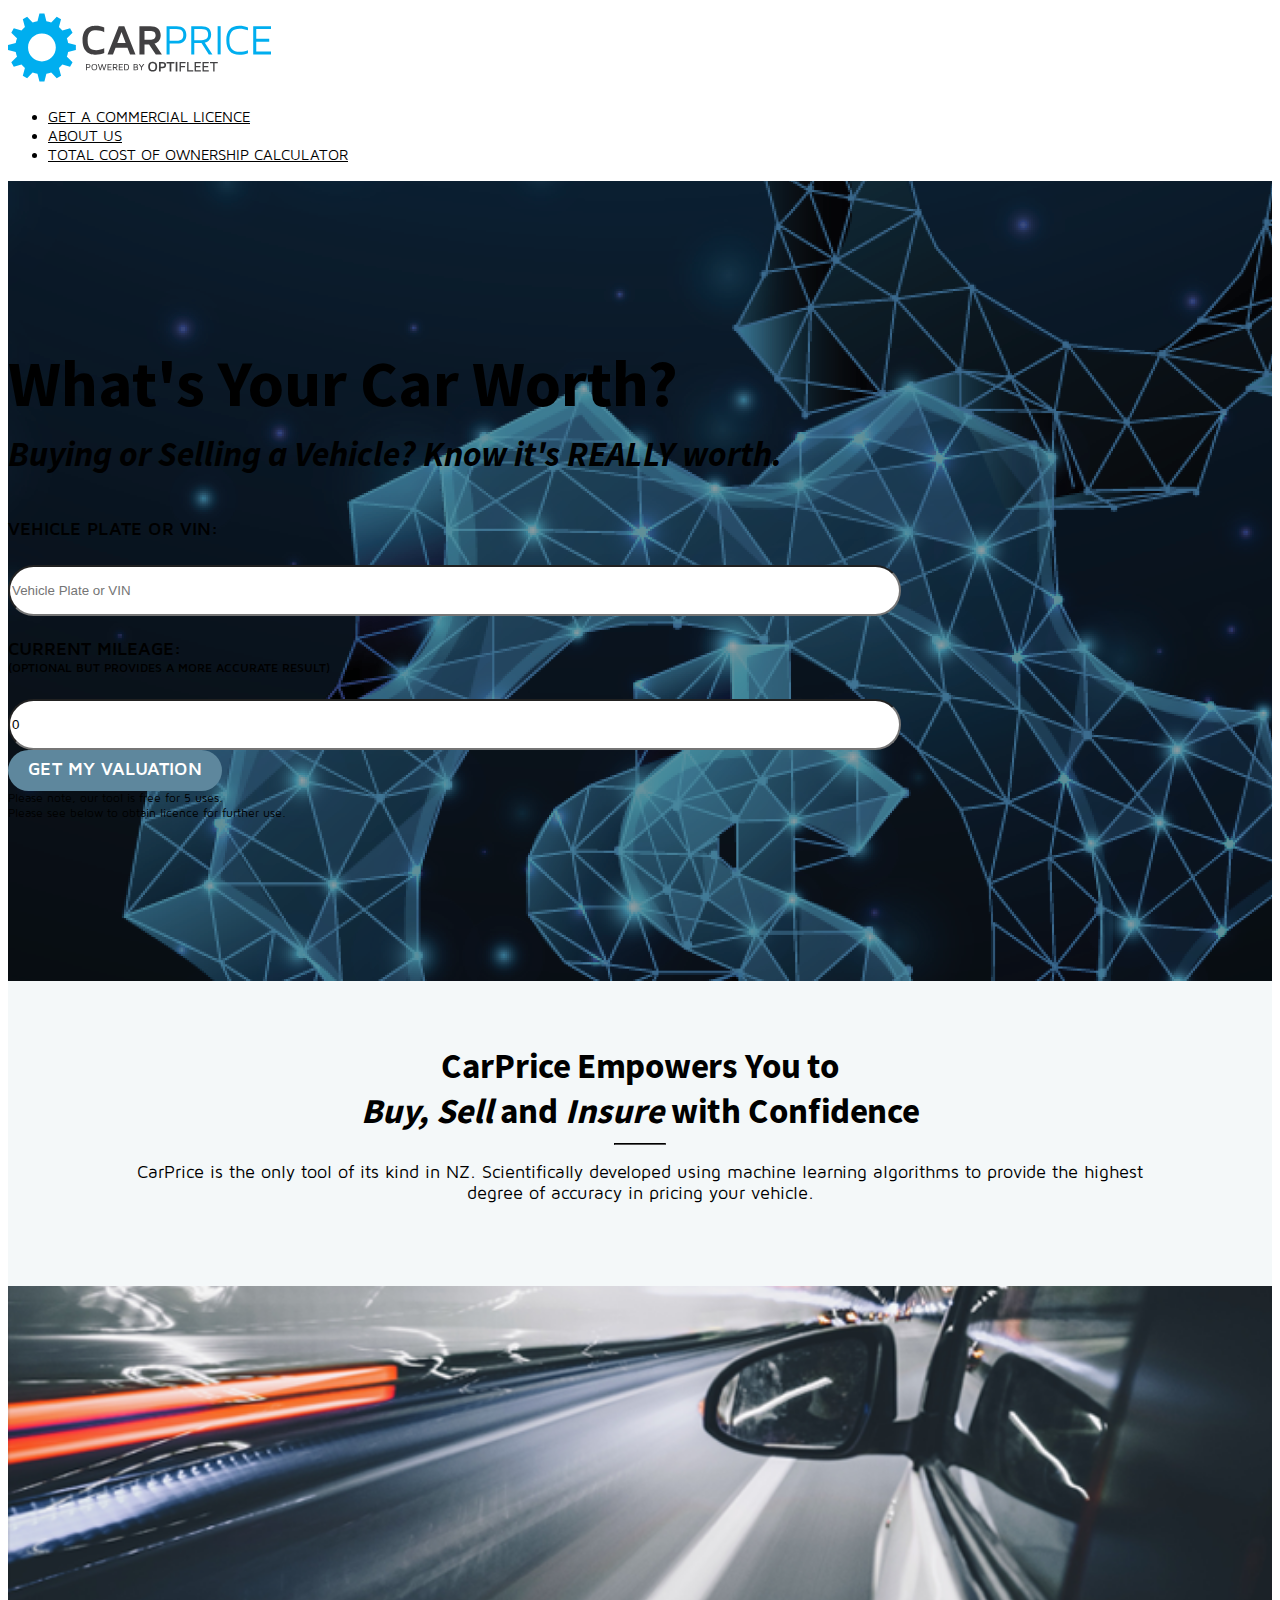
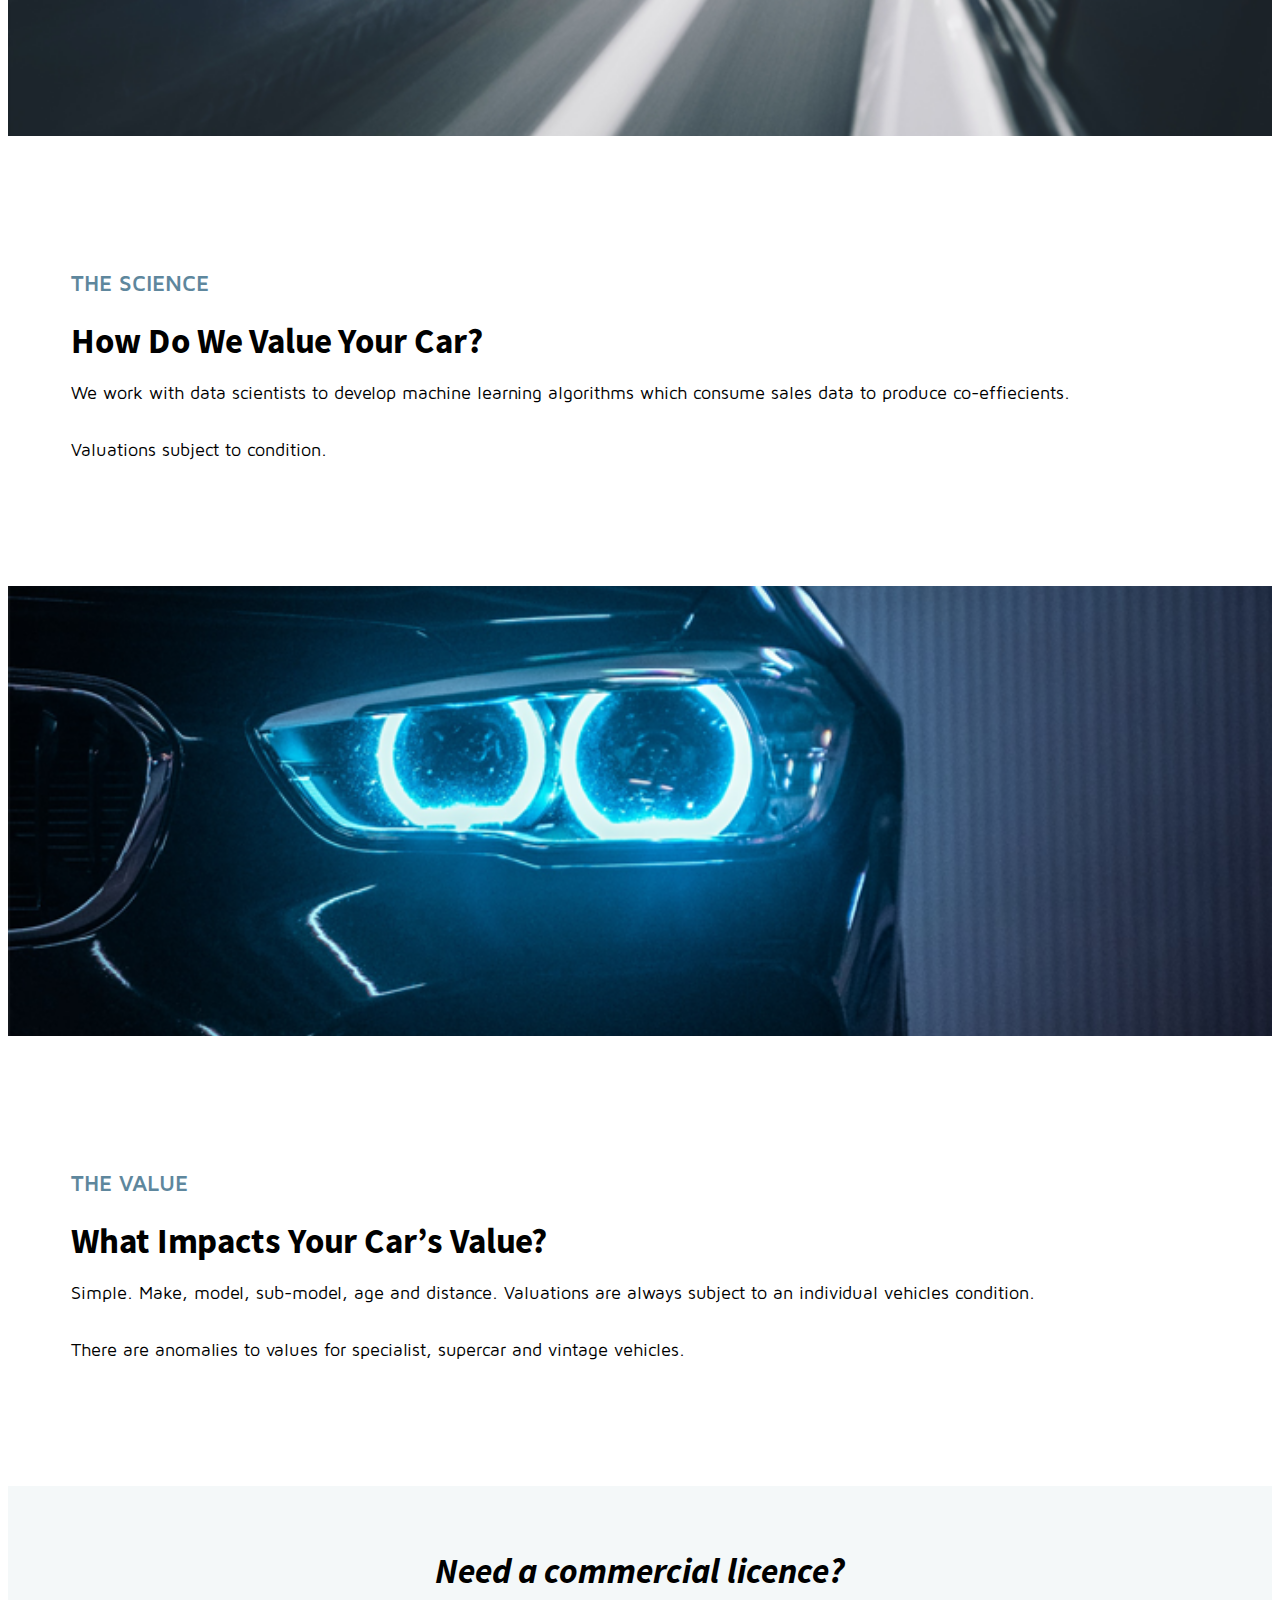
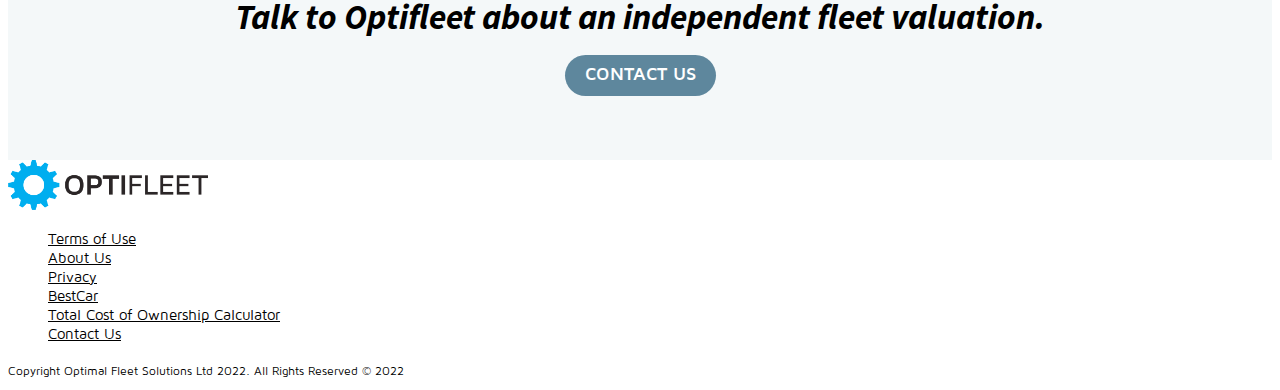
<file: index.html>
<!DOCTYPE html>
<html lang="en">
  <head>
    <meta charset="utf-8" />
<meta name="viewport" content="width=device-width, initial-scale=1.0" />
<title>Whats my car worth? Free online valuation - Car Price</title>
<meta name="description" content="What's my vehicle worth? Check your price online for free. Cars, Vans and light commerical online valuations" />
<meta name="title" content="Car Price - Free online vehicle valuation" />
<meta name="keywords" content="residual value,price guide, price lookup,free price check,car price,how much is my car worth, vans, cars, light commerical, free" />
<meta property="og:url" content="Index" />
<meta property="og:type" content="Article" />
<meta property="og:title" content="Car Price - Free online vehicle valuation" />
<meta property="og:description" content="What's my vehicle worth? Check your price online for free. Cars, Vans and light commerical online valuations" />
<meta property="og:image" content="https://edge.bestcar.co.nz/v1/shared/images/social/bestcar-logo-social.png?v=2" />
<link rel="stylesheet" href="https://edge.bestcar.co.nz/v1/carprice/css/bootstrap.min.css" />
<link rel="stylesheet" href="https://edge.bestcar.co.nz/v1/carprice/css/font-awesome.min.css" />
<link rel="stylesheet" href="https://edge.bestcar.co.nz/v1/carprice/css/owl.carousel.min.css" />
<link rel="stylesheet" href="https://edge.bestcar.co.nz/v1/carprice/css/owl.theme.default.min.css" />
<link rel="stylesheet" href="https://edge.bestcar.co.nz/v1/carprice/css/animate.min.css" />
<link rel="stylesheet" href="https://edge.bestcar.co.nz/v1/carprice/css/icofont.css" />
<link rel="stylesheet" href="https://edge.bestcar.co.nz/v1/carprice/css/slicknav.min.css" />
<link rel="stylesheet" href="https://edge.bestcar.co.nz/v1/carprice/css/style.css?v=1" />
<link rel="stylesheet" href="https://edge.bestcar.co.nz/v1/carprice/css/responsive.css" />
<link rel="stylesheet" href="./custom.css">
<link rel="icon" type="image/png" href="https://edge.bestcar.co.nz/favicon.ico">
  </head>
  <body>
    <!-- Header Section Start -->
    <div b-ww3h40641f class="header-area navbar-fixed-top sticky">
      <div b-ww3h40641f class="container">
        <div b-ww3h40641f class="row">
          <div b-ww3h40641f class="col-md-3">
            <div b-ww3h40641f class="logo">
              <a b-ww3h40641f href="./index">
                <img
                  b-ww3h40641f
                  src="./assets/img/carprice-logo.svg"
                  alt="Carprice logo"
                />
              </a>
            </div>
            <div b-ww3h40641f class="responsive-menu-wrap"></div>
          </div>
          <div b-ww3h40641f class="col-md-9">
            <div b-ww3h40641f class="main-menu" id="data-scroll">
              <ul b-ww3h40641f class="nav" id="navigation">
                <li b-ww3h40641f>
                  <a b-ww3h40641f href="./contact.html" target="_blank"
                    >GET A COMMERCIAL LICENCE</a
                  >
                </li>
                <li b-ww3h40641f>
                  <a
                    b-ww3h40641f
                    href="https://www.optifleet.co.nz/about"
                    target="_blank"
                    >ABOUT US</a
                  >
                </li>
                <li b-ww3h40641f>
                  <a
                    b-ww3h40641f
                    href="https://genless.govt.nz/for-business/get-started/assess-your-impact/vehicle-total-cost-of-ownership-calculator/"
                    target="_blank"
                    >TOTAL COST OF OWNERSHIP CALCULATOR</a
                  >
                </li>
              </ul>
            </div>
          </div>
        </div>
      </div>
    </div>
    <!-- Header Section End -->

    <!-- Banner Section Start -->
    <div class="home-slider-wrapper banner" id="top">
      <div class="home-slider">
        <div class="single-slider-item slider-bg-1">
          
        
          <div class="slider-item-table">
            <div class="slider-item-table-cell">
              <div class="container">
                <div class="row">
                  <div class="col-md-12 slider-content">
                    <br />

                    <h1 class="wow fadeInDown text-right">
                      What's Your Car Worth?
                    </h1>
                    <h3 class="wow fadeInUp text-right">
                 
                          Buying or Selling a Vehicle? Know it's REALLY
                          worth.
                    </h3>
                    <form method="post">
                      <div class="row">
                        <div class="col-md-5 col-md-offset-7">
                          <div class="appoiintments-form text-center">
                            <label class="form-label"
                              ><h4>Vehicle Plate or VIN:</h4>
                            </label>
                            <input
                              type="text"
                              class="form-control"
                              placeholder="Vehicle Plate or VIN"
                              maxlength="255"
                              data-val="true"
                              data-val-required="Vehicle Plate or VIN is required"
                              id="VehiclePlateVIN"
                              name="VehiclePlateVIN"
                              value=""
                            />
                            <span
                              class="text-danger blockquote bg-danger field-validation-valid"
                              data-valmsg-for="VehiclePlateVIN"
                              data-valmsg-replace="true"
                            ></span>
                          </div>
                        </div>
                        <div class="col-md-5 col-md-offset-7">
                          <div class="appoiintments-form text-center">
                            <label class="form-label"
                              ><h4>Current Mileage: <span>(OPTIONAL BUT PROVIDES A MORE ACCURATE RESULT)</span></h4></label
                            >
                            <input
                              class="form-control"
                              placeholder="Current Mileage (Optional but a more accurate result)"
                              maxlength="255"
                              type="number"
                              data-val="true"
                              data-val-range="Please enter valid Number eg 35000"
                              data-val-range-max="2147483647"
                              data-val-range-min="0"
                              data-val-required="Mileage is required. Enter &#x27;0&#x27; if you don&#x27;t know the current mileage"
                              id="Mileage"
                              name="Mileage"
                              value="0"
                            />
                            <span
                              class="text-danger blockquote bg-danger field-validation-valid"
                              data-valmsg-for="Mileage"
                              data-valmsg-replace="true"
                            ></span>
                          </div>

                          <div class="form-group">
                            <button
                              type="submit"
                              class="btn btn-primary btn-lg  custom-btn"
                              formaction="/?handler=RunReportOnDemand"
                            > <h4>Get my valuation</h4></button>
                          </div>
                          <input
                            name="__RequestVerificationToken"
                            type="hidden"
                            value="CfDJ8E7Ymk_-ubdDqLCApEVO8md1nMCB8YV1shae86EP-3B5vuxV4Z8-4c9kBQwmJE3vL1PX8kJNxqr9C-zgQaNoQ9RQBwn7Hn5yTZf8XHEArdPzmGIrLtjY5cYcsaPyeZvmEoJdfty88Ck1_oU2Ar05dzrKVeNDNnUb1dsVEx5g3cR2OKgQxTUxnAMw7HRz3g-z5A"
                          />
                          <div class="">
                            <p class="special-note">Please note, our tool is free for 5 uses.</p>
                            <p class="special-note">Please see below to obtain licence for further use.</p>
                      
                          </div>
                        </div>

                        
                      </div>

           
                    </form>
                  </div>
                </div>
              </div>
            </div>
          </div>
        </div>
      </div>
    </div>
    <!-- Banner Section End -->

    <!-- About Carprice Section Start -->
    <section class="about-carprice">
      <div class="container">
        <div class="row">
          
            <h2 class="about-carprice-heading">
              CarPrice Empowers You to 
            </h2>

            <h2 class="about-carprice-heading">
              <span>Buy, Sell </span> and <span> Insure </span>with Confidence
            </h2>

      
            <hr class="about-carprice-line" />
            <p class="about-carprice-text">
              CarPrice is the only tool of its kind in NZ. Scientifically
              developed using machine learning algorithms to provide the highest
              degree of accuracy in pricing your vehicle.
            </p>
         
        </div>
      </div>
    </section>
    <!-- About Carprice Section End  -->


    <!-- Carprice Valuation Section -->
    <section class="carprice-valuation">
      <div class="container-fluid">
        <div class="row">
          <div class="col-sm-6 col-xs-12 valuation-imag">
            <div class="img"></div>
            <!-- <img src="./assets/img/CarPrice_Car_1.png" alt="carprice car 1"> -->
          </div>
          <div class="col-sm-6 col-xs-12 science">
            
            <h4 class="valuation-title">The Science</h6>
              <h3 class="valuation-heading">How Do We Value Your Car? </h3>
              <p class="valuation-text">We work with data scientists to develop machine learning
                algorithms which consume sales data to produce co-effiecients.</p>
                <p class="valuation-text">Valuations subject to condition.</p>
          </div>
        </div>

        <div class="row">
          <div class="col-sm-6 col-xs-12 col-sm-push-6 valuation-image">
            <div class="img"></div>
            
            <!-- <img src="./assets/img/CarPrice_Car_2.png" alt="Carprice car 2"> -->
          </div>
          <div class="col-sm-6 col-xs-12 col-sm-pull-6 value">
            
            <h4 class="valuation-title">The Value</h4>
              <h3 class="valuation-heading">What Impacts Your Car’s Value? </h3>
              <p class="valuation-text">Simple. Make, model, sub-model, age and distance. Valuations
                are always subject to an individual vehicles condition.
                </p>
                <p class="valuation-text">There are anomalies to values for specialist, supercar and
                  vintage vehicles.</p>
          </div>
        </div>

      </div>
    </section>

    <!-- Contact us Section Start -->
    <section class="contact-carprice">
      <div class="container">
        <div class="row">
          
            <h3 class="contact-carprice-heading">
              Need a commercial licence?
            </h3>

            <h3 class="contact-carprice-heading">
              Talk to Optifleet about an independent fleet valuation.
            </h3>

            <button class="custom-btn btn btn-primary">
              <h4>Contact Us</h4>
            </button>
        </div>
      </div>
    </section>
    <!-- Contact us Section End  -->    



    <!-- Script Alert Section Start  -->
    <div
      id="scriptAlert"
      class="alert alert-danger"
      role="alert"
      style="display: none"
    >
      <strong><label id="lblScriptMessage"></label></strong>
    </div>
    <!-- Script Alert Section End -->


    <!-- Footer Start -->
    <footer b-ww3h40641f class="site-footer">


      <div b-ww3h40641f class="copyrgiht-text">
        <div b-ww3h40641f class="container">
          <div b-ww3h40641f class="row">
            <div b-ww3h40641f class="col-xs-12 col-sm-6 col-md-6">
              <img width="200" height="50" src="./assets/img/OPTIFLEET-secondary-landscape+black.png" alt="" class="optifleet-logo">
              </div>


            <div b-ww3h40641f class="col-xs-12 col-sm-6 col-md-6">
              <div class="row">
                <div b-ww3h40641f class="col-xs-12">
                  <div b-ww3h40641f class="footer-menu text-right" id="nav">
                    <ul b-ww3h40641f>
                      <li b-ww3h40641f>
                        
                        <a b-ww3h40641f href="./Terms" target="_blank" class="pull-right"
                        >Terms of Use</a>
                      </li>
                      <li b-ww3h40641f>
    
                        <a
                        b-ww3h40641f
                        href="https://www.optifleet.co.nz/about"
                        target="_blank"
                        >About Us</a
                      >
                      </li>
                      <li b-ww3h40641f>
        
                      <a b-ww3h40641f href="./Privacy"   class="pull-right" target="_blank">Privacy</a>
               
                      </li>
         
                      <li b-ww3h40641f>
                        <a b-ww3h40641f href="./Contact" target="_blank"
                        >BestCar</a
                      >
                      </li>
                      <li b-ww3h40641f >
                        <a
                        b-ww3h40641f
                        href="https://genless.govt.nz/for-business/get-started/assess-your-impact/vehicle-total-cost-of-ownership-calculator/"
                        target="_blank"
                        >Total Cost of Ownership Calculator</a
                      >
                        <li b-ww3h40641f>
                          <a b-ww3h40641f href="./Contact" target="_blank"
                          >Contact Us</a
                        >
                      </li>
                    </ul>
                  </div>
                </div>
    
                <div b-ww3h40641f class="col-xs-12">
                  <div b-ww3h40641f class="footer-text">
                    <p b-ww3h40641f>
                      Copyright Optimal Fleet Solutions Ltd 2022. All Rights Reserved © 2022
                    </p>
                  </div>
                </div>
              </div>
            </div>




          </div>
        </div>
      </div>
    </footer>
    <!-- Footer Ends -->


    <!-- javaScripts imports -->
    <script src="assets/js/jquery.min.js"></script>
    <script src="assets/js/bootstrap.min.js"></script>
    <script src="assets/js/owl.carousel.min.js"></script>
    <script src="assets/js/wow.min.js"></script>
    <script src="assets/js/jquery.slicknav.min.js"></script>
    <script src="assets/js/jquery.scrollTo.min.js"></script>
    <script src="assets/js/active.js"></script>
    <!-- <script src="/js/site.js?v=4q1jwFhaPaZgr8WAUSrux6hAuh0XDg9kPS3xIVq36I0"></script>
    <script src="/lib/jquery-validation/dist/jquery.validate.min.js"></script>
    <script src="/lib/jquery-validation-unobtrusive/jquery.validate.unobtrusive.min.js"></script> -->
  </body>
</html>
</file>
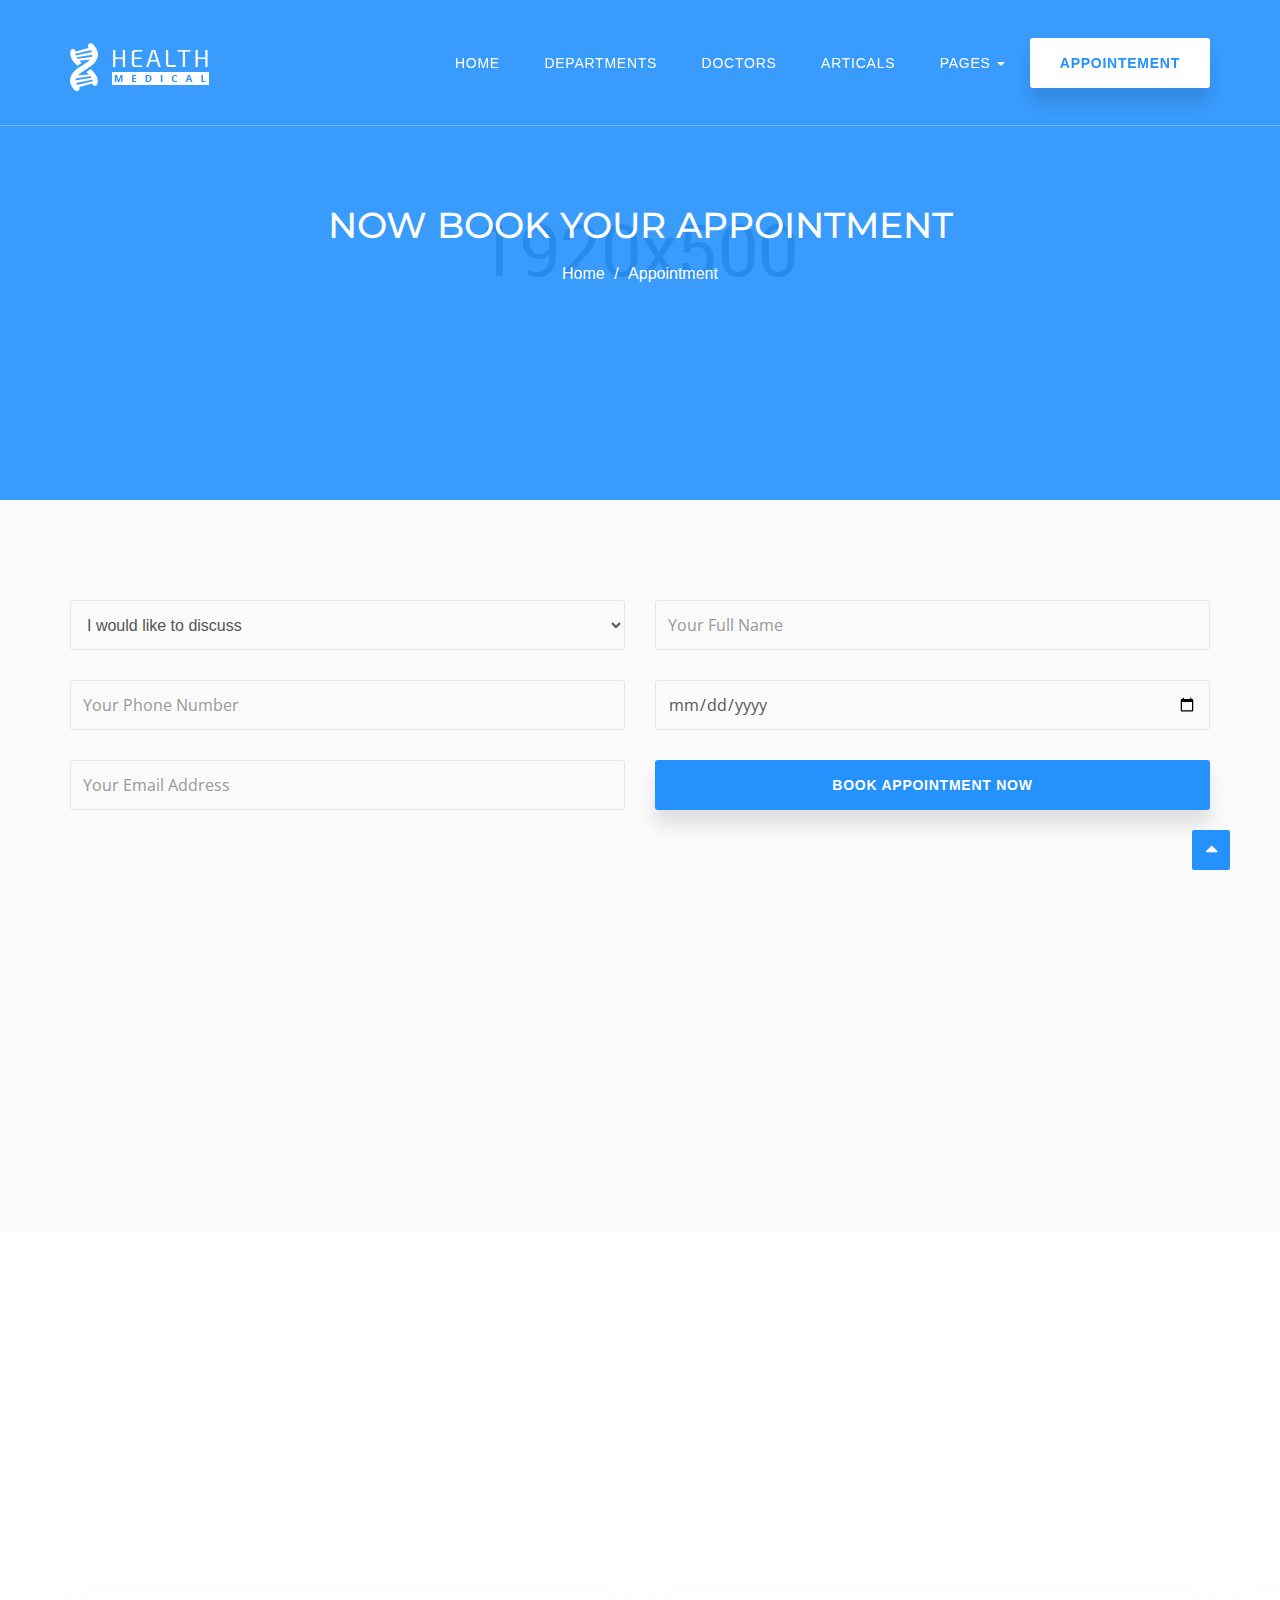
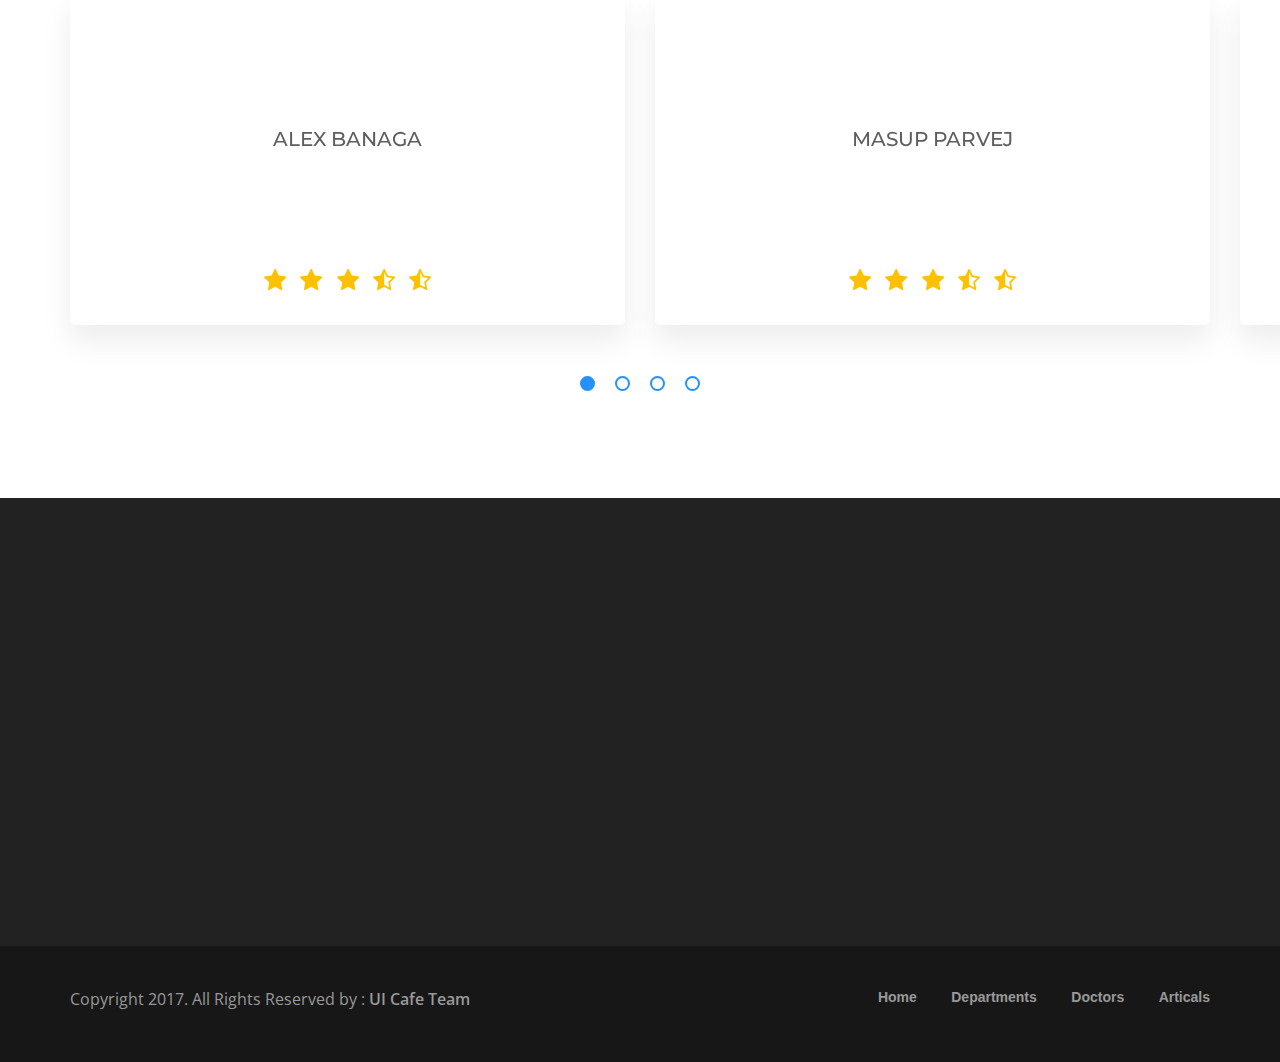
<file: appointment.html>
<!DOCTYPE html>
<!--[if IE 7]>    <html class="no-js ie7 oldie" lang="en-US"> <![endif]-->
<!--[if IE 8]>    <html class="no-js ie8 oldie" lang="en-US"> <![endif]-->
<!--[if gt IE 8]><!-->
<html lang="en">
	<head>		
		<!-- Meta Description -->
		<meta charset="UTF-8">
		<meta name="description" content="Health Care - Medical & Doctor Html5 Template">
		<meta name="keywords" content=" clinic, dental, family doctor, health, hospital, medical, medicine">
		<meta name="developer" content="Arpon Das">
		<meta name="author" content="UI Cafe">
		<meta name="viewport" content="width=device-width, initial-scale=1, maximum-scale=1"> 		
		<!-- Site Title -->
		<title>Health Care - Medical & Doctors Html5 Template</title>    
		<!-- Site Favicon --> 
		 <link rel="icon" href="assets/img/fav_icon.png">
		<!-- Bootstrap -->
		<link rel="stylesheet" href="assets/css/bootstrap.min.css">   
		<!-- Fontawesome -->
		<link rel="stylesheet" href="assets/css/font-awesome.min.css"> 
		<!-- Owl Carousel -->
		<link rel="stylesheet" href="assets/css/owl.carousel.min.css">
		<link rel="stylesheet" href="assets/css/owl.theme.default.min.css">
		<!-- Animate css -->		
		<link rel="stylesheet" href="assets/css/animate.min.css"> 
		<!-- Icon Font -->	
		<link rel="stylesheet" href="assets/css/icofont.css">
		<!-- Responsive Menu css -->
		<link rel="stylesheet" href="assets/css/slicknav.min.css">		
		<!-- Custom css -->
		<link rel="stylesheet" href="style.css">
		<!-- Responsive css -->
		<link rel="stylesheet" href="assets/css/responsive.css">		
	</head>
	
	<body>	
		<!-- Start Site Preloader Area -->
		<div class="site-preloader">
			<div class="spinner"></div>
		</div>
		<!-- End Site Preloader Area -->
	
		<!-- Start Header Area -->
		<div class="header-area navbar-fixed-top sticky">
			<div class="container"> <!-- Start container -->
				<div class="row">
					<div class="col-md-3">
						<div class="logo"> <!-- Site logo -->
							<a href="index.html">								
								<img src="assets/img/logo.png" alt="site Logo">
							</a>
						</div>
						<div class="responsive-menu-wrap">						
						</div>
					</div>
					<div class="col-md-9">
						<div class="main-menu" id="data-scroll"> <!-- Start Main Menu -->
							<ul class="nav" id="navigation" >
								<li><a href="index.html">Home</a></li>								
								<li><a href="departments.html">Departments</a></li>
								<li><a href="doctors-list.html">Doctors</a></li>
								<li><a href="blog-list.html">Articals</a></li>
                                <li class="dropdown">
                                    <a href="#" class="dropdown-toggle" data-toggle="dropdown">Pages <b class="caret"></b></a>
                                    <ul class="dropdown-menu">
                                        <li><a href="doctor-profile.html">Doctor Profile Page</a></li>                                       
                                        <li><a href="blog-list.html">Blog List Page</a></li>                                       
                                        <li><a href="single-page.html">Blog Single Page</a></li>                                       
                                        <li><a href="404.html">404 Error Page</a></li>                                       
                                        <li><a href="coming-soon.html">Coming Soon Page</a></li>                                       
                                    </ul>
                                </li>
								<li><a class="health-care-btn menu-btn" href="appointment.html">Appointement</a></li>	
							</ul>
						</div> <!-- End Main Menu -->
					</div>
				</div>
			</div> <!-- End container -->
		</div> <!-- End Header Area -->
				
        <!-- Start Breadcrumb Section -->
		<div class="home-slider-wrapper" id="top"> 
			<div class="home-slider"> <!-- Start Slider -->
				<div class="Breadcrumbs page-header-img-1"> <!-- Slider Image -->	
					<div class="bg-overlay opacity-9"></div> <!-- Slider Overlay -->
					<div class="slider-item-table">
						<div class="slider-item-table-cell">
							<div class="container">
								<div class="row">
									<div class="col-md-12 slider-content"> <!-- Slider Text & Button -->
										<h2 class="wow fadeInDown">Now Book Your Appointment</h2>
										<ol class="breadcrumb">
                                            <li><a href="index.html">Home</a></li>                                            
                                            <li class="active">Appointment</li>
                                        </ol>
									</div>
								</div>
							</div>
						</div>
					</div>
				</div>
			</div>		
		</div> <!-- End Breadcrumb Section -->
       
        <!-- Start Contact Form Section -->
		<div id="appoiintments" class="health-care-content-block solid-color no-padding-1"> <!-- Start Content Block -->
			<div class="container">	<!-- Start Container -->			
				
				<div class="row">
					<div class="contact-form"> <!-- Start Form Group -->
						<div class="col-sm-6 col-md-6"> 
							<div class="appoiintments-form"> <!-- Select Menu -->	
								<select class="form-control">
									<option>I would like to discuss</option>
									<option>I would like to discuss2</option>
									<option>I would like to discuss3</option>
									<option>I would like to discuss4</option>
									<option>I would like to discuss5</option>
								</select>
							</div>						
						</div>
						<div class=""> <!-- Start Input Box -->		
							<div class="col-sm-6 col-md-6">
								<div class="appoiintments-form"> <!-- Name Box -->
									<p><input type="text" class="form-control" placeholder="Your Full Name"></p>							
								</div>						
							</div>
							<div class="col-sm-6 col-md-6">
								<div class="appoiintments-form"> <!-- Phone Number Box -->						
									<p><input name="phone" type="tel" class="form-control" placeholder="Your Phone Number"></p>
								</div>						
							</div>
							<div class="col-sm-6 col-md-6">
								<div class="appoiintments-form"> <!-- Visit Date Box -->	 						
									<p><input name="date" type="date" class="form-control"></p>
								</div>						
							</div>
							<div class="col-sm-6 col-md-6">
								<div class="appoiintments-form"> <!-- Email Box -->							
									<p><input name="email" type="email" class="form-control" placeholder="Your Email Address"></p>
								</div>						
							</div>
							<div class="col-sm-6 col-md-6"> <!-- Submit Button Box -->
								<div class="appoiintments-form">
									<input type="submit" class="health-care-btn submit-btn" value="Book Appointment Now">
								</div>						
							</div>
						</div> <!-- End Input Box -->
					</div> <!-- End Form Group -->
				</div>
				<div class="row"> <!-- Start Contact Information -->
					<div class="contact-info-section">
						<div class="col-sm-6 col-md-4">
							<div class="contact-info wow fadeIn">
								<i class="icofont icofont-doctor"></i>
								<h3> Medical Address</h3>
								<p>350 Fifth Avenue, 3th floor.<br/>
								New York.</p>							
							</div>
						</div>	
						<div class="col-sm-6 col-md-4">
							<div class="contact-info wow fadeIn">
								<i class="icofont icofont-ambulance"></i>
								<h3>Emergency Contact</h3>
								<p>Call Now:  <a href="#">+306-868-9132</a>
								<br>Email:  <a href="#">contact@clinica.com</a></p>							
							</div>
						</div>
						<div class=" col-sm-12 col-md-4">
							<div class="contact-info wow fadeIn">
								<i class="icofont icofont-wall-clock"></i>
								<h3>Opening Hours</h3>
								<p>Monday - Friday <span>8.00 - 17.00</span>
								<br>Saturday - Sunday <span>8.00 - 17.00</span></p>
							</div>
						</div>
					</div>
				</div> <!-- End Contact Information -->
			</div> <!-- End Container -->
		</div> <!-- End Contact Form Section -->
        
		<!-- Start Testimonial Section -->
		<div class="health-care-content-block"><!-- Start Content Block -->
			<div class="container"> <!-- Start Content -->				
				<div class="row">
					<div class="col-md-12"> <!-- Start Section Title -->
						<div class="section-title wow fadeIn">
							<p>Patient Reviews</p>
							<h2>Our Happy Patient’s Feedback</h2>
						</div>
					</div> <!-- End Section Title -->
				</div>				
				
                <div class="row">                
                    <div class="col-md-12">
                        <div class="testimonial owl-carousel owl-theme"><!-- Testimonial Slider Start -->
                            <div class="single-testimonial-item"> <!-- Start Single Testimonial -->
                                <img src="assets/img/testimonial_1.png" class="client-img wow fadeIn" alt="Client Image">
                                <h3>Alex Banaga</h3>
                                <div class="testimonial-content wow fadeIn">
                                    <p>Explain to you how all this mistaken idea of denouncing tis pleasure and praising pain was born and I will give you a comized by the charms of pleasure of the</p>
                                </div>
                                <div class="testimonial-icon"> <!-- Reating Icon -->
                                    <i class="fa fa-star" aria-hidden="true"></i>
                                    <i class="fa fa-star" aria-hidden="true"></i>
                                    <i class="fa fa-star" aria-hidden="true"></i>
                                    <i class="fa fa-star-half-o" aria-hidden="true"></i>
                                    <i class="fa fa-star-half-o" aria-hidden="true"></i>
                                </div>
                            </div><!-- End Single Testimonial -->
                            <div class="single-testimonial-item"><!-- Start Single Testimonial -->
                                <img src="assets/img/testimonial_2.png" class="client-img wow fadeIn" alt="Client Image">
                                <h3>masup Parvej</h3>
                                <div class="testimonial-content wow fadeIn">
                                    <p>Explain to you how all this mistaken idea of denouncing tis pleasure and praising pain was born and I will give you a comized by the charms of pleasure of the</p>
                                </div>
                                <div class="testimonial-icon"> <!-- Reating Icon -->
                                    <i class="fa fa-star" aria-hidden="true"></i>
                                    <i class="fa fa-star" aria-hidden="true"></i>
                                    <i class="fa fa-star" aria-hidden="true"></i>
                                    <i class="fa fa-star-half-o" aria-hidden="true"></i>
                                    <i class="fa fa-star-half-o" aria-hidden="true"></i>
                                </div>
                            </div><!-- End Single Testimonial -->
                            <div class="single-testimonial-item"><!-- Start Single Testimonial -->
                                <img src="assets/img/testimonial_1.png" class="client-img wow fadeIn" alt="Client Image">
                                <h3>Shakibul Islam</h3>
                                <div class="testimonial-content wow fadeIn">
                                    <p>Explain to you how all this mistaken idea of denouncing tis pleasure and praising pain was born and I will give you a comized by the charms of pleasure of the</p>
                                </div>
                                <div class="testimonial-icon"> <!-- Reating Icon -->
                                    <i class="fa fa-star" aria-hidden="true"></i>
                                    <i class="fa fa-star" aria-hidden="true"></i>
                                    <i class="fa fa-star" aria-hidden="true"></i>
                                    <i class="fa fa-star-half-o" aria-hidden="true"></i>
                                    <i class="fa fa-star-half-o" aria-hidden="true"></i>
                                </div>
                            </div><!-- End Single Testimonial -->
                            <div class="single-testimonial-item"><!-- Start Single Testimonial -->
                                <img src="assets/img/testimonial_1.png" class="client-img wow fadeIn" alt="Client Image">
                                <h3>Arpon Das</h3>
                                <div class="testimonial-content wow fadeIn">
                                    <p>Explain to you how all this mistaken idea of denouncing tis pleasure and praising pain was born and I will give you a comized by the charms of pleasure of the</p>
                                </div>
                                <div class="testimonial-icon"> <!-- Reating Icon -->
                                    <i class="fa fa-star" aria-hidden="true"></i>
                                    <i class="fa fa-star" aria-hidden="true"></i>
                                    <i class="fa fa-star" aria-hidden="true"></i>
                                    <i class="fa fa-star-half-o" aria-hidden="true"></i>
                                    <i class="fa fa-star-half-o" aria-hidden="true"></i>
                                </div>
                            </div><!-- End Single Testimonial -->
                            <div class="single-testimonial-item"><!-- Start Single Testimonial -->
                                <img src="assets/img/testimonial_2.png" class="client-img wow fadeIn" alt="Client Image">
                                <h3>Sam Sumon</h3>
                                <div class="testimonial-content wow fadeIn">
                                    <p>Explain to you how all this mistaken idea of denouncing tis pleasure and praising pain was born and I will give you a comized by the charms of pleasure of the</p>
                                </div>
                                <div class="testimonial-icon"> <!-- Reating Icon -->
                                    <i class="fa fa-star" aria-hidden="true"></i>
                                    <i class="fa fa-star" aria-hidden="true"></i>
                                    <i class="fa fa-star" aria-hidden="true"></i>
                                    <i class="fa fa-star-half-o" aria-hidden="true"></i>
                                    <i class="fa fa-star-half-o" aria-hidden="true"></i>
                                </div>
                            </div><!-- End Single Testimonial -->
                            <div class="single-testimonial-item"><!-- Start Single Testimonial -->
                                <img src="assets/img/testimonial_1.png" class="client-img wow fadeIn" alt="Client Image">
                                <h3>Patrik Michalicka</h3>
                                <div class="testimonial-content wow fadeIn">
                                    <p>Explain to you how all this mistaken idea of denouncing tis pleasure and praising pain was born and I will give you a comized by the charms of pleasure of the</p>
                                </div>
                                <div class="testimonial-icon"> <!-- Reating Icon -->
                                    <i class="fa fa-star" aria-hidden="true"></i>
                                    <i class="fa fa-star" aria-hidden="true"></i>
                                    <i class="fa fa-star" aria-hidden="true"></i>
                                    <i class="fa fa-star-half-o" aria-hidden="true"></i>
                                    <i class="fa fa-star-half-o" aria-hidden="true"></i>
                                </div>
                            </div><!-- End Single Testimonial -->
                            <div class="single-testimonial-item"><!-- Start Single Testimonial -->
                                <img src="assets/img/testimonial_1.png" class="client-img wow fadeIn" alt="Client Image">
                                <h3>Shimul D'Crose </h3>
                                <div class="testimonial-content wow fadeIn">
                                    <p>Explain to you how all this mistaken idea of denouncing tis pleasure and praising pain was born and I will give you a comized by the charms of pleasure of the</p>
                                </div>
                                <div class="testimonial-icon"> <!-- Reating Icon -->
                                    <i class="fa fa-star" aria-hidden="true"></i>
                                    <i class="fa fa-star" aria-hidden="true"></i>
                                    <i class="fa fa-star" aria-hidden="true"></i>
                                    <i class="fa fa-star-half-o" aria-hidden="true"></i>
                                    <i class="fa fa-star-half-o" aria-hidden="true"></i>
                                </div>
                            </div><!-- End Single Testimonial -->
                            <div class="single-testimonial-item"><!-- Start Single Testimonial -->
                                <img src="assets/img/testimonial_2.png" class="client-img wow fadeIn" alt="Client Image">
                                <h3>Shiplu The Don </h3>
                                <div class="testimonial-content wow fadeIn">
                                    <p>Explain to you how all this mistaken idea of denouncing tis pleasure and praising pain was born and I will give you a comized by the charms of pleasure of the</p>
                                </div>
                                <div class="testimonial-icon"> <!-- Reating Icon -->
                                    <i class="fa fa-star" aria-hidden="true"></i>
                                    <i class="fa fa-star" aria-hidden="true"></i>
                                    <i class="fa fa-star" aria-hidden="true"></i>
                                    <i class="fa fa-star-half-o" aria-hidden="true"></i>
                                    <i class="fa fa-star-half-o" aria-hidden="true"></i>
                                </div>
                            </div><!-- End Single Testimonial -->
                        </div>	<!-- Testimonial Slider End -->				
                    </div>                
                </div>                
			</div> <!-- End Content -->
		</div> <!-- End Testimonial Section -->		
        
        <!-- Start Footer Section -->
		<footer class="site-footer">
			<div class="footer-top">
				<div class="container"> <!-- Start Container -->
					<div class="row">
						<div class="col-xs-12 col-md-4">
							<div class="footer-wid wow fadeIn"> <!-- Start Services Menu Widgets -->	
								<h3 >Our Services</h3> 							
								<ul>
									<li><a href="#"><i class="fa fa-angle-right" aria-hidden="true"></i>
									General and Preventive Care</a></li>
									<li><a href="#"><i class="fa fa-angle-right" aria-hidden="true"></i>
									Cosmetic Solutions</a></li>
									<li><a href="#"><i class="fa fa-angle-right" aria-hidden="true"></i>
									Restorative Solutions</a></li>
									<li><a href="#"><i class="fa fa-angle-right" aria-hidden="true"></i>
									Additional Treatments</a></li>
									<li><a href="#"><i class="fa fa-angle-right" aria-hidden="true"></i>
									Orthodontics</a></li>
								</ul>
							</div> <!-- End Services Menu Widgets -->								
						</div>
						<div class="col-xs-12 col-md-4">
							<div class="footer-wid wow fadeIn"> <!-- Resources Widgets -->
								<h3 >Medical Resources</h3>									
								<ul>
									<li><a href="#"><i class="fa fa-angle-right" aria-hidden="true"></i>
									Nutritional Personal Consultation</a></li>
									<li><a href="#"><i class="fa fa-angle-right" aria-hidden="true"></i>
									Pets may reduce risk of heart disease</a></li>
									<li><a href="#"><i class="fa fa-angle-right" aria-hidden="true"></i>
									Center for Medical Technology </a></li>
									<li><a href="#"><i class="fa fa-angle-right" aria-hidden="true"></i>
									New study links lutein with eye health benefits</a></li>
									<li><a href="#"><i class="fa fa-angle-right" aria-hidden="true"></i>
									Diagnostic & Preventive</a></li>
								</ul>
							</div> <!-- End Resources Widgets -->								
						</div>
						<div class="col-xs-12 col-md-4">
							<div class="footer-wid wow fadeIn"> <!-- Start Subscribe Widgets -->
								<h3 >News Letter</h3>									
								<p>Subscribe To Our Newsletter & Stay Updated</p>
								<div class="newsletter">
									<div class="input-group">
                                        <div class="subscribe-form">  <!-- Subscribe Form -->	
                                            <input type="email" id="subscriber-email" name="email" placeholder="Enter Your Email Address...|" class="form-control">												
                                        </div>
                                        <div class="input-group-btn subscribe-btn"> <!-- Submit Button -->	
                                            <button class="btn btn-fill"><i class="fa fa-paper-plane" aria-hidden="true"></i></button>
                                        </div>
                                    </div>
								</div>
							</div> <!-- End Subscribe Widgets -->								
						</div>
					</div>					
				</div> <!-- End Container -->
			</div>			
			
			<!-- Start Footer Soket Text -->
			<div class="copyrgiht-text">
				<div class="container"> <!-- Start Container -->
					<div class="row">
						<div class="col-xs-12 col-sm-6 col-md-6">
							<div class="footer-text">
								<p>Copyright 2017. All Rights Reserved by : <a href="index.html">UI Cafe Team</a></p>
							 </div>
						</div>
						<div class="col-xs-12 col-sm-6 col-md-6"> <!-- Start Footer Menu -->
							<div class="footer-menu text-right" id="nav"> 
								 <ul>
									<li><a href="index.html">Home</a></li>
									<li><a href="departments.html">Departments</a></li>
									<li><a href="doctors-list.html">Doctors</a></li>
									<li><a href="blog-list.html">Articals</a></li>									
								</ul>
							</div> 
						</div><!-- End Footer Menu -->
					</div>	
				</div> <!-- End Container -->
			</div> <!-- End Footer Soket Text -->
		</footer><!-- End Footer Section -->
        
        <!-- Scroll To Up -->
        <div class="scroll-to-up hidden-xs">
            <div class="scrollup">
                <i class="fa fa-caret-up"></i>
            </div>
        </div>
		
		<!-- js scripts -->		
		<script src="assets/js/jquery.min.js"></script>	
		<script src="assets/js/bootstrap.min.js"></script>
		<script src="assets/js/owl.carousel.min.js"></script>		
		<script src="assets/js/wow.min.js"></script>
		<script src="assets/js/jquery.slicknav.min.js"></script>
		<script src="assets/js/jquery.scrollTo.min.js"></script>
		<script src="assets/js/active.js"></script>		
		
	</body>
</html>
</file>
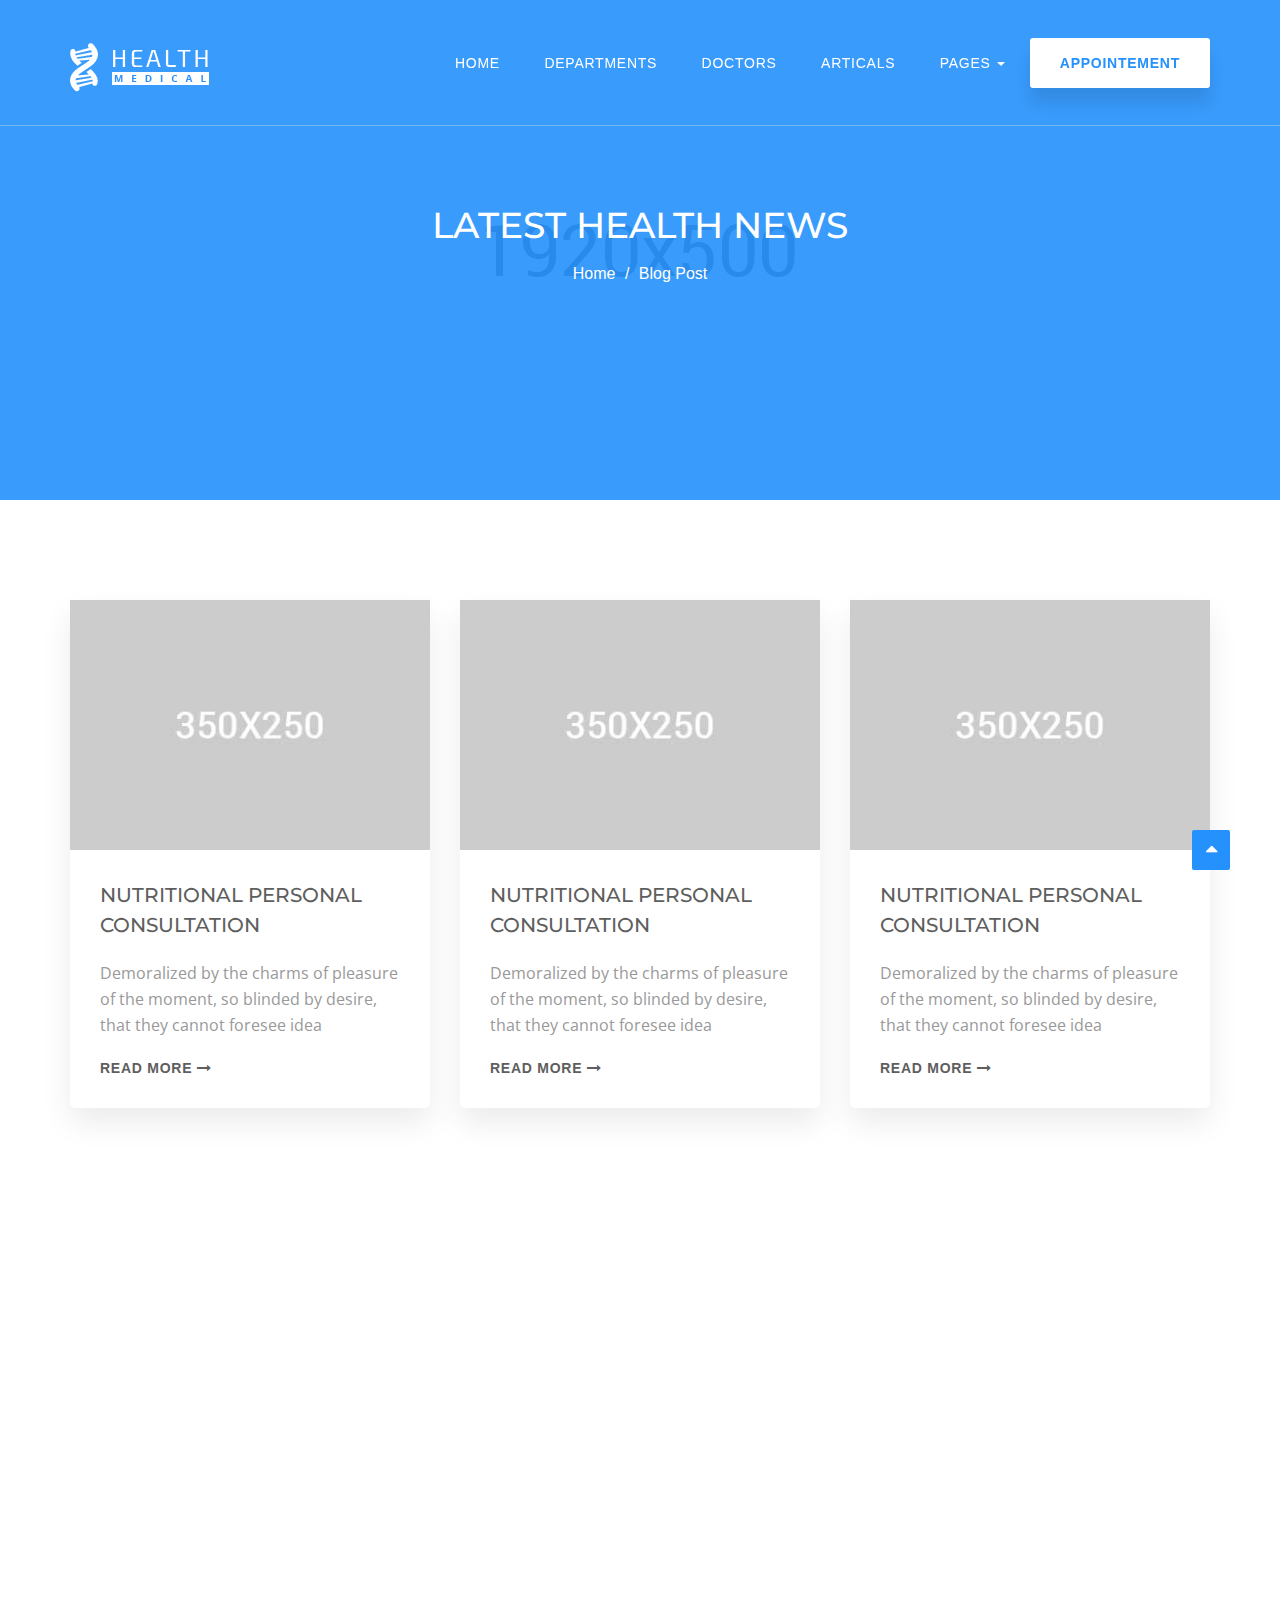
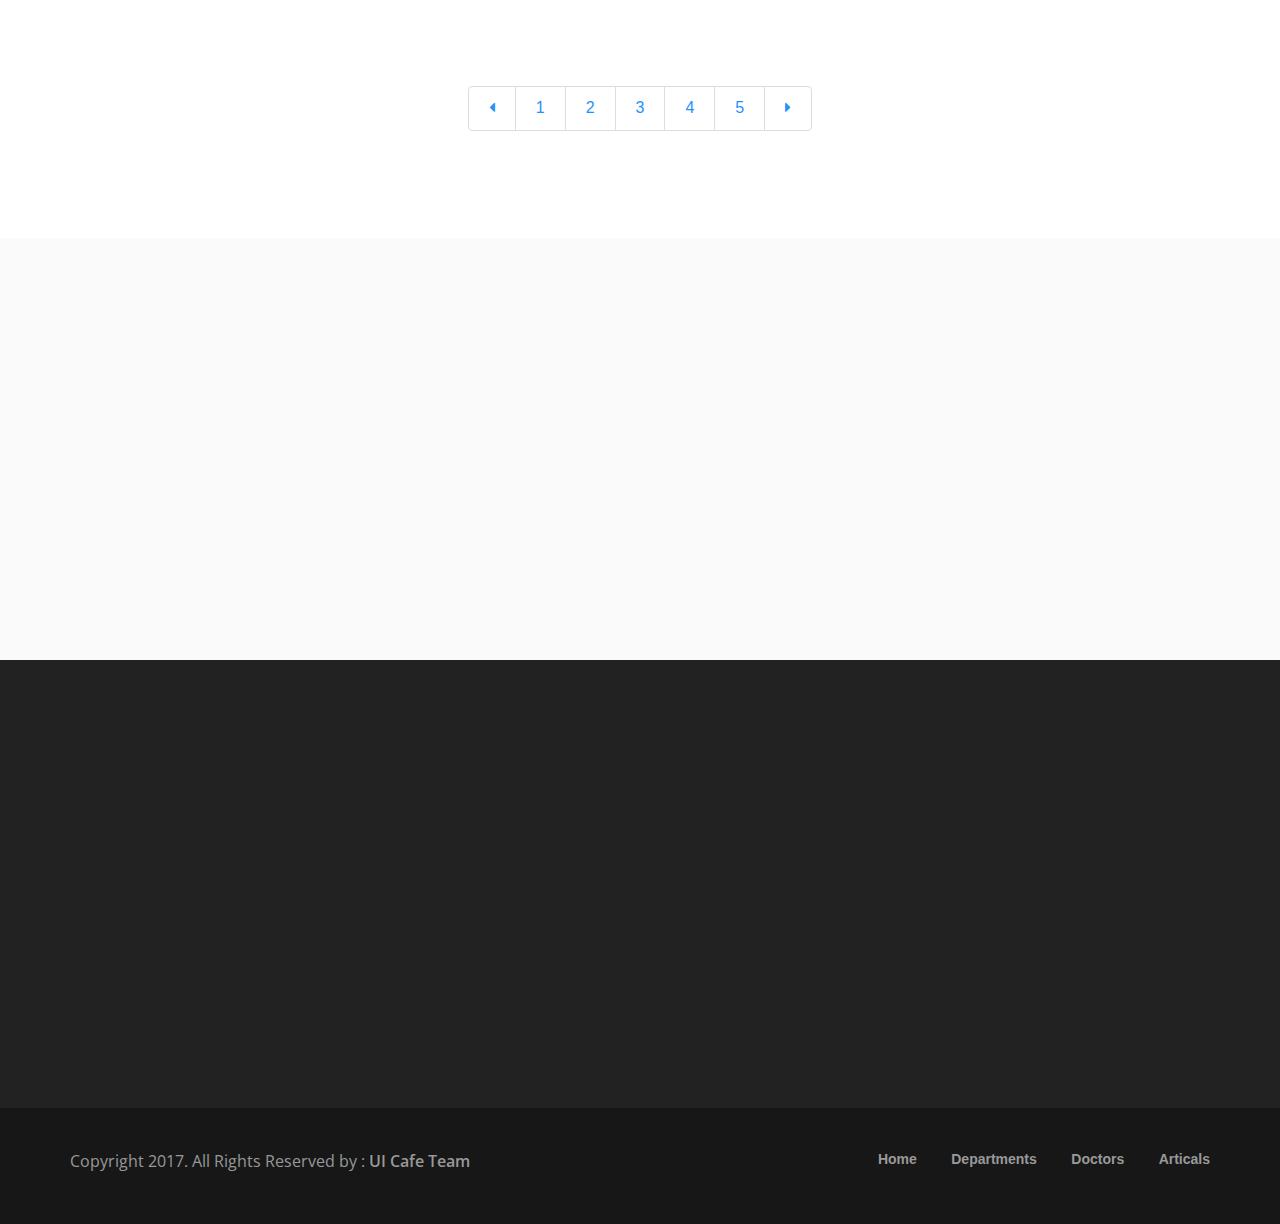
<file: blog-list.html>
<!DOCTYPE html>
<!--[if IE 7]>    <html class="no-js ie7 oldie" lang="en-US"> <![endif]-->
<!--[if IE 8]>    <html class="no-js ie8 oldie" lang="en-US"> <![endif]-->
<!--[if gt IE 8]><!-->
<html lang="en">
	<head>		
		<!-- Meta Description -->
		<meta charset="UTF-8">
		<meta name="description" content="Health Care - Medical & Doctor Html5 Template">
		<meta name="keywords" content=" clinic, dental, family doctor, health, hospital, medical, medicine">
		<meta name="developer" content="Arpon Das">
		<meta name="author" content="UI Cafe">
		<meta name="viewport" content="width=device-width, initial-scale=1, maximum-scale=1"> 		
		<!-- Site Title -->
		<title>Health Care - Medical & Doctors Html5 Template</title>    
		<!-- Site Favicon --> 
		 <link rel="icon" href="assets/img/fav_icon.png">
		<!-- Bootstrap -->
		<link rel="stylesheet" href="assets/css/bootstrap.min.css">   
		<!-- Fontawesome -->
		<link rel="stylesheet" href="assets/css/font-awesome.min.css"> 
		<!-- Owl Carousel -->
		<link rel="stylesheet" href="assets/css/owl.carousel.min.css">
		<link rel="stylesheet" href="assets/css/owl.theme.default.min.css">
		<!-- Animate css -->		
		<link rel="stylesheet" href="assets/css/animate.min.css"> 
		<!-- Icon Font -->	
		<link rel="stylesheet" href="assets/css/icofont.css">
		<!-- Responsive Menu css -->
		<link rel="stylesheet" href="assets/css/slicknav.min.css">		
		<!-- Custom css -->
		<link rel="stylesheet" href="style.css">
		<!-- Responsive css -->
		<link rel="stylesheet" href="assets/css/responsive.css">		
	</head>
	
	<body>	
		<!-- Start Site Preloader Area -->
		<div class="site-preloader">
			<div class="spinner"></div>
		</div>
		<!-- End Site Preloader Area -->
	
		<!-- Start Header Area -->
		<div class="header-area navbar-fixed-top sticky">
			<div class="container"> <!-- Start container -->
				<div class="row">
					<div class="col-md-3">
						<div class="logo"> <!-- Site logo -->
							<a href="index.html">								
								<img src="assets/img/logo.png" alt="site Logo">
							</a>
						</div>
						<div class="responsive-menu-wrap">						
						</div>
					</div>
					<div class="col-md-9">
						<div class="main-menu" id="data-scroll"> <!-- Start Main Menu -->
							<ul class="nav" id="navigation" >
								<li><a href="index.html">Home</a></li>								
								<li><a href="departments.html">Departments</a></li>
								<li><a href="doctors-list.html">Doctors</a></li>
								<li><a href="blog-list.html">Articals</a></li>
                                <li class="dropdown">
                                    <a href="#" class="dropdown-toggle" data-toggle="dropdown">Pages <b class="caret"></b></a>
                                    <ul class="dropdown-menu">
                                        <li><a href="doctor-profile.html">Doctor Profile Page</a></li>                                       
                                        <li><a href="blog-list.html">Blog List Page</a></li>                                       
                                        <li><a href="single-page.html">Blog Single Page</a></li>                                       
                                        <li><a href="404.html">404 Error Page</a></li>                                       
                                        <li><a href="coming-soon.html">Coming Soon Page</a></li>                                       
                                    </ul>
                                </li>
								<li><a class="health-care-btn menu-btn" href="appointment.html">Appointement</a></li>	
							</ul>
						</div> <!-- End Main Menu -->
					</div>
				</div>
			</div> <!-- End container -->
		</div> <!-- End Header Area -->
				
        <!-- Start Breadcrumb Section -->
		<div class="home-slider-wrapper" id="top"> 
			<div class="home-slider"> <!-- Start Slider -->
				<div class="Breadcrumbs page-header-img-1"> <!-- Slider Image -->	
					<div class="bg-overlay opacity-9"></div> <!-- Slider Overlay -->
					<div class="slider-item-table">
						<div class="slider-item-table-cell">
							<div class="container">
								<div class="row">
									<div class="col-md-12 slider-content"> <!-- Slider Text & Button -->
										<h2 class="wow fadeInDown">Latest Health News</h2>
										<ol class="breadcrumb">
                                            <li><a href="index.html">Home</a></li>                                            
                                            <li class="active">Blog Post</li>
                                        </ol>
									</div>
								</div>
							</div>
						</div>
					</div>
				</div>
			</div>		
		</div> <!-- End Breadcrumb Section -->
       
       <!-- Start blog Post Section -->
		<div id="articals" class="health-care-content-block"> <!-- Start Content Block -->
			<div class="container">	<!-- Start Container -->			
				<div class="row">
					<div class="col-sm-4 col-md-4 ">
						<div id="blog-page" class="blog-post-box wow fadeIn"> <!-- Post Box -->
							<div class="blog-post image1"></div> <!-- Post Image -->
							<div class="post-content">
								<h3><a href="single-page.html">Nutritional Personal Consultation</a></h3>						
								<p>Demoralized by the charms of pleasure of the moment, so blinded by desire, that they cannot foresee idea </p>
								<a href="single-page.html" class="redmore-btn post-btn">Read More<i class="fa fa-long-arrow-right" aria-hidden="true"></i>
								</a>
							</div>
						</div>						
					</div>	
					<div class="col-sm-4 col-md-4">
						<div id="blog-page" class="blog-post-box wow fadeIn"> <!-- Post Box -->
							<div class="blog-post image2"></div> <!-- Post Image -->
							<div class="post-content">
								<h3><a href="single-page.html">Nutritional Personal Consultation</a></h3>						
								<p>Demoralized by the charms of pleasure of the moment, so blinded by desire, that they cannot foresee idea </p>
								<a href="single-page.html" class="redmore-btn post-btn">Read More<i class="fa fa-long-arrow-right" aria-hidden="true"></i>
								</a>
							</div>
						</div>						
					</div>	
					<div class="col-sm-4 col-md-4">
						<div id="blog-page" class="blog-post-box wow fadeIn"> <!-- Post Box -->
							<div class="blog-post image3"></div> <!-- Post Image -->
							<div class="post-content">
								<h3><a href="single-page.html">Nutritional Personal Consultation</a></h3>						
								<p>Demoralized by the charms of pleasure of the moment, so blinded by desire, that they cannot foresee idea </p>
								<a href="single-page.html" class="redmore-btn post-btn">Read More<i class="fa fa-long-arrow-right" aria-hidden="true"></i>
								</a>
							</div>
						</div>						
					</div>					
				</div>
                <div class="row">
					<div class="col-sm-4 col-md-4 ">
						<div id="blog-page" class="blog-post-box wow fadeIn"> <!-- Post Box -->
							<div class="blog-post image1"></div> <!-- Post Image -->
							<div class="post-content">
								<h3><a href="single-page.html">Personal Consultation</a></h3>						
								<p>Demoralized by the charms of pleasure of the moment, so blinded by desire, that they cannot foresee idea </p>
								<a href="single-page.html" class="redmore-btn post-btn">Read More<i class="fa fa-long-arrow-right" aria-hidden="true"></i>
								</a>
							</div>
						</div>						
					</div>	
					<div class="col-sm-4 col-md-4">
						<div id="blog-page" class="blog-post-box wow fadeIn"> <!-- Post Box -->
							<div class="blog-post image2"></div> <!-- Post Image -->
							<div class="post-content">
								<h3><a href="single-page.html">Personal Consultation</a></h3>						
								<p>Demoralized by the charms of pleasure of the moment, so blinded by desire, that they cannot foresee idea </p>
								<a href="single-page.html" class="redmore-btn post-btn">Read More<i class="fa fa-long-arrow-right" aria-hidden="true"></i>
								</a>
							</div>
						</div>						
					</div>	
					<div class="col-sm-4 col-md-4">
						<div id="blog-page" class="blog-post-box wow fadeIn"> <!-- Post Box -->
							<div class="blog-post image3"></div> <!-- Post Image -->
							<div class="post-content">
								<h3><a href="single-page.html">Personal Consultation</a></h3>						
								<p>Demoralized by the charms of pleasure of the moment, so blinded by desire, that they cannot foresee idea </p>
								<a href="single-page.html" class="redmore-btn post-btn">Read More<i class="fa fa-long-arrow-right" aria-hidden="true"></i>
								</a>
							</div>
						</div>						
					</div>                    
				</div>
                <!--Start Site Pageination-->
                <div class="row">
                    <div class="col-md-12">
                         <nav class="site-pageination" aria-label="Page navigation">
                            <ul class="pagination">
                                <li>
                                    <a href="#" aria-label="Previous">
                                        <i class="fa fa-caret-left" aria-hidden="true"></i>
                                    </a>
                                </li>
                                <li><a href="#">1</a></li>
                                <li><a href="#">2</a></li>
                                <li><a href="#">3</a></li>
                                <li><a href="#">4</a></li>
                                <li><a href="#">5</a></li>
                                <li>
                                    <a href="#" aria-label="Next">
                                        <i class="fa fa-caret-right" aria-hidden="true"></i>
                                    </a>
                                </li>
                            </ul>
                        </nav>
                    </div>
                </div><!--End Site Pageination-->
			</div> <!-- End Container -->
		</div> <!-- End blog Post Section -->
		
        <!-- Start Contact Form Section -->
		<div id="appoiintments" class="health-care-content-block solid-color"> <!-- Start Content Block -->
			<div class="container">	<!-- Start Container -->	
				<div class="row"> <!-- Start Contact Information -->
					<div id="contact-info" class="contact-info-section">
						<div class="col-sm-6 col-md-4">
							<div class="contact-info wow fadeIn">
								<i class="icofont icofont-doctor"></i>
								<h3> Medical Address</h3>
								<p>350 Fifth Avenue, 3th floor.<br/>
								New York.</p>							
							</div>
						</div>	
						<div class="col-sm-6 col-md-4">
							<div class="contact-info wow fadeIn">
								<i class="icofont icofont-ambulance"></i>
								<h3>Emergency Contact</h3>
								<p>Call Now:  <a href="#">+306-868-9132</a>
								<br>Email:  <a href="#">contact@clinica.com</a></p>							
							</div>
						</div>
						<div class=" col-sm-12 col-md-4">
							<div class="contact-info wow fadeIn">
								<i class="icofont icofont-wall-clock"></i>
								<h3>Opening Hours</h3>
								<p>Monday - Friday <span>8.00 - 17.00</span>
								<br>Saturday - Sunday <span>8.00 - 17.00</span></p>
							</div>
						</div>
					</div>
				</div> <!-- End Contact Information -->
			</div> <!-- End Container -->
		</div> <!-- End Contact Form Section -->
        
        <!-- Start Footer Section -->
		<footer class="site-footer">
			<div class="footer-top">
				<div class="container"> <!-- Start Container -->
					<div class="row">
						<div class="col-xs-12 col-md-4">
							<div class="footer-wid wow fadeIn"> <!-- Start Services Menu Widgets -->	
								<h3 >Our Services</h3> 							
								<ul>
									<li><a href="#"><i class="fa fa-angle-right" aria-hidden="true"></i>
									General and Preventive Care</a></li>
									<li><a href="#"><i class="fa fa-angle-right" aria-hidden="true"></i>
									Cosmetic Solutions</a></li>
									<li><a href="#"><i class="fa fa-angle-right" aria-hidden="true"></i>
									Restorative Solutions</a></li>
									<li><a href="#"><i class="fa fa-angle-right" aria-hidden="true"></i>
									Additional Treatments</a></li>
									<li><a href="#"><i class="fa fa-angle-right" aria-hidden="true"></i>
									Orthodontics</a></li>
								</ul>
							</div> <!-- End Services Menu Widgets -->								
						</div>
						<div class="col-xs-12 col-md-4">
							<div class="footer-wid wow fadeIn"> <!-- Resources Widgets -->
								<h3 >Medical Resources</h3>									
								<ul>
									<li><a href="#"><i class="fa fa-angle-right" aria-hidden="true"></i>
									Nutritional Personal Consultation</a></li>
									<li><a href="#"><i class="fa fa-angle-right" aria-hidden="true"></i>
									Pets may reduce risk of heart disease</a></li>
									<li><a href="#"><i class="fa fa-angle-right" aria-hidden="true"></i>
									Center for Medical Technology </a></li>
									<li><a href="#"><i class="fa fa-angle-right" aria-hidden="true"></i>
									New study links lutein with eye health benefits</a></li>
									<li><a href="#"><i class="fa fa-angle-right" aria-hidden="true"></i>
									Diagnostic & Preventive</a></li>
								</ul>
							</div> <!-- End Resources Widgets -->								
						</div>
						<div class="col-xs-12 col-md-4">
							<div class="footer-wid wow fadeIn"> <!-- Start Subscribe Widgets -->
								<h3 >News Letter</h3>									
								<p>Subscribe To Our Newsletter & Stay Updated</p>
								<div class="newsletter">
									<div class="input-group">
                                        <div class="subscribe-form">  <!-- Subscribe Form -->	
                                            <input type="email" id="subscriber-email" name="email" placeholder="Enter Your Email Address...|" class="form-control">												
                                        </div>
                                        <div class="input-group-btn subscribe-btn"> <!-- Submit Button -->	
                                            <button class="btn btn-fill"><i class="fa fa-paper-plane" aria-hidden="true"></i></button>
                                        </div>
                                    </div>
								</div>
							</div> <!-- End Subscribe Widgets -->								
						</div>
					</div>					
				</div> <!-- End Container -->
			</div>			
			
			<!-- Start Footer Soket Text -->
			<div class="copyrgiht-text">
				<div class="container"> <!-- Start Container -->
					<div class="row">
						<div class="col-xs-12 col-sm-6 col-md-6">
							<div class="footer-text">
								<p>Copyright 2017. All Rights Reserved by : <a href="index.html">UI Cafe Team</a></p>
							 </div>
						</div>
						<div class="col-xs-12 col-sm-6 col-md-6"> <!-- Start Footer Menu -->
							<div class="footer-menu text-right" id="nav"> 
								 <ul>
									<li><a href="index.html">Home</a></li>
									<li><a href="departments.html">Departments</a></li>
									<li><a href="doctors-list.html">Doctors</a></li>
									<li><a href="blog-list.html">Articals</a></li>									
								</ul>
							</div> 
						</div><!-- End Footer Menu -->
					</div>	
				</div> <!-- End Container -->
			</div> <!-- End Footer Soket Text -->
		</footer><!-- End Footer Section -->
        
        <!-- Scroll To Up -->
        <div class="scroll-to-up hidden-xs">
            <div class="scrollup">
                <i class="fa fa-caret-up"></i>
            </div>
        </div>
		
		<!-- js scripts -->		
		<script src="assets/js/jquery.min.js"></script>	
		<script src="assets/js/bootstrap.min.js"></script>
		<script src="assets/js/owl.carousel.min.js"></script>		
		<script src="assets/js/wow.min.js"></script>
		<script src="assets/js/jquery.slicknav.min.js"></script>
		<script src="assets/js/jquery.scrollTo.min.js"></script>
		<script src="assets/js/active.js"></script>		
	
	</body>
</html>
</file>
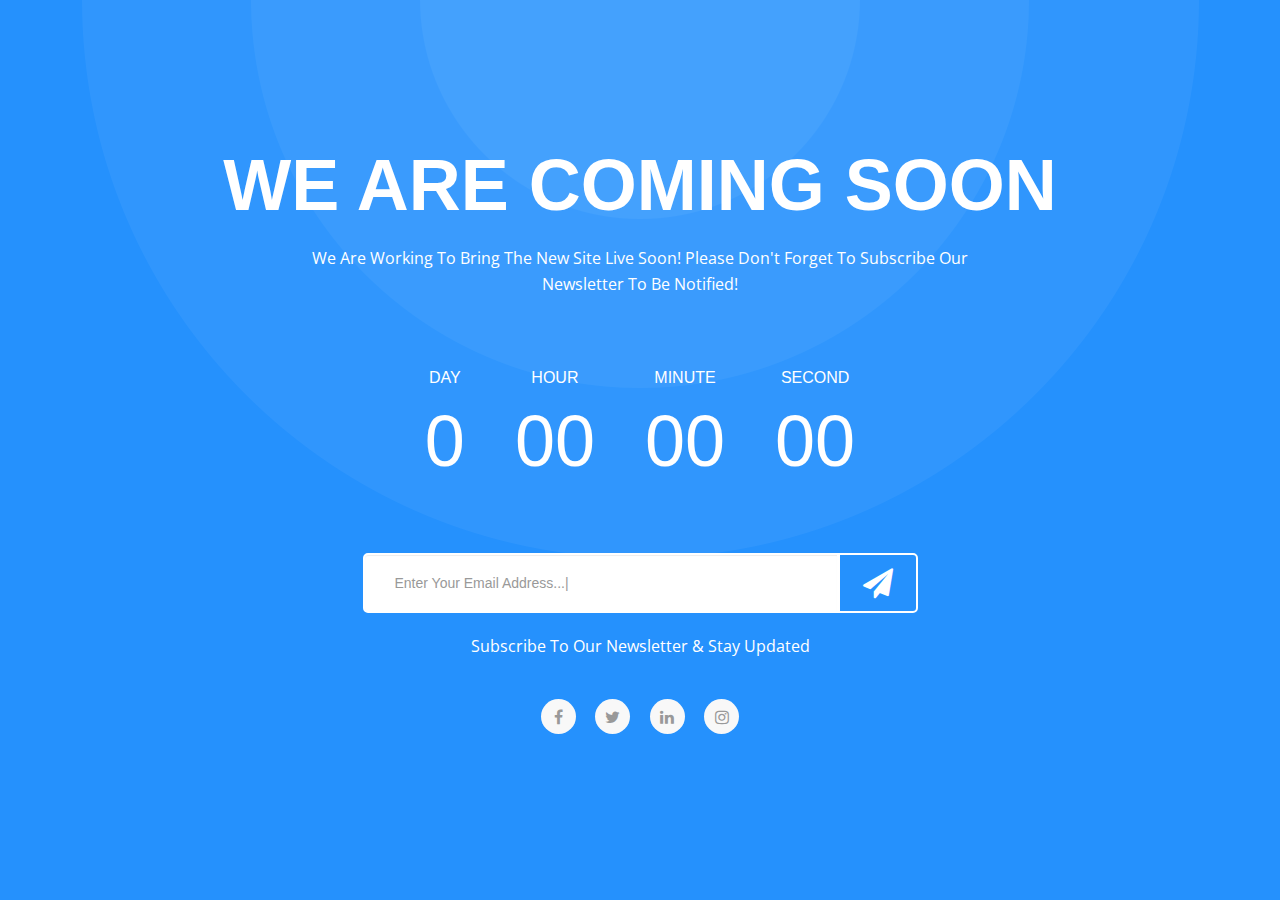
<file: coming-soon.html>
<!DOCTYPE html>
<!--[if IE 7]>    <html class="no-js ie7 oldie" lang="en-US"> <![endif]-->
<!--[if IE 8]>    <html class="no-js ie8 oldie" lang="en-US"> <![endif]-->
<!--[if gt IE 8]><!-->
<html lang="en">
	<head>		
		<!-- Meta Description -->
		<meta charset="UTF-8">
		<meta name="description" content="Health Care - Medical & Doctor Html5 Template">
		<meta name="keywords" content=" clinic, dental, family doctor, health, hospital, medical, medicine">
		<meta name="developer" content="Arpon Das">
		<meta name="author" content="UI Cafe">
		<meta name="viewport" content="width=device-width, initial-scale=1, maximum-scale=1"> 		
		<!-- Site Title -->
		<title>Health Care - Medical & Doctors Html5 Template</title>    
		<!-- Site Favicon --> 
		 <link rel="icon" href="assets/img/fav_icon.png">
		<!-- Bootstrap -->
		<link rel="stylesheet" href="assets/css/bootstrap.min.css">   
		<!-- Fontawesome -->
		<link rel="stylesheet" href="assets/css/font-awesome.min.css"> 
		<!-- Owl Carousel -->
		<link rel="stylesheet" href="assets/css/owl.carousel.min.css">
		<link rel="stylesheet" href="assets/css/owl.theme.default.min.css">
		<!-- Animate css -->		
		<link rel="stylesheet" href="assets/css/animate.min.css"> 
		<!-- Icon Font -->	
		<link rel="stylesheet" href="assets/css/icofont.css">
		<!-- Responsive Menu css -->
		<link rel="stylesheet" href="assets/css/slicknav.min.css">		
		<!-- Custom css -->
		<link rel="stylesheet" href="style.css">
		<!-- Responsive css -->
		<link rel="stylesheet" href="assets/css/responsive.css">		
	</head>
	
	<body>	
		<!-- Start Site Preloader Area -->
		<div class="site-preloader">
			<div class="spinner"></div>
		</div>		
        <!-- End Site Preloader Area -->
        
        <!-- Start Coming Soon Section -->			
				<div class="coming-soon-page-solid-color shape-3">					
					<div class="slider-item-table">
						<div class="slider-item-table-cell">
							<div class="container">
								<div class="row">								    					
                                   <div class="coming-soon-section slider-item-table-cell">
                                        <div class="col-xs-12 col-md-10 col-md-offset-1">
                                            <h1>We Are Coming Soon</h1>
                                        </div>                            
                                        <div class="col-xs-12 col-md-8 col-md-offset-2">
                                            <p>We are working to bring the new site live soon! Please don't forget to subscribe our newsletter to be notified!</p>
                                        </div>
                                        <div class="col-xs-12 col-md-8 col-md-offset-2">
                                            <div id="launch-timer" class="countdown-timer"></div>
                                        </div>
                                        <div class="col-xs-12 col-md-6 col-md-offset-3">                            
                                            <div class="newsletter coming-soon-page">
                                                <div class="input-group">
                                                    <div class="subscribe-form">  <!-- Subscribe Form -->	
                                                         <input type="email" id="subscriber-email" name="email" placeholder="Enter Your Email Address...|" class="form-control">												
                                                    </div>
                                                    <div class="input-group-btn subscribe-btn"> <!-- Submit Button -->	
                                                        <button class="btn btn-fill"><i class="fa fa-paper-plane" aria-hidden="true"></i></button>
                                                    </div>
                                                </div>
                                                <p>Subscribe To Our Newsletter & Stay Updated</p>                                
                                            </div>
                                        </div>
                                        <div class="col-xs-12 col-md-6 col-md-offset-3">                            
                                            <ul class="social-icon">
                                                <li><a href="#"><i class="fa fa-facebook" aria-hidden="true"></i></a></li>
                                                <li><a href="#"><i class="fa fa-twitter" aria-hidden="true"></i></a></li>
                                                <li><a href="#"><i class="fa fa-linkedin" aria-hidden="true"></i></a></li>
                                                <li><a href="#"><i class="fa fa-instagram" aria-hidden="true"></i></a></li>
                                            </ul>
                                        </div>
                                    </div>
								</div>
							</div>
						</div>
					</div>
				</div>
			<!-- Start Coming Soon Section -->
        
		<!-- js scripts -->		
		<script src="assets/js/jquery.min.js"></script>	
		<script src="assets/js/bootstrap.min.js"></script>
		<script src="assets/js/owl.carousel.min.js"></script>		
		<script src="assets/js/wow.min.js"></script>
		<script src="assets/js/jquery.slicknav.min.js"></script>
		<script src="assets/js/jquery.scrollTo.min.js"></script>
		<script src="assets/js/jquery.countdown.min.js"></script>
		<script src="assets/js/active.js"></script>		
		
	</body>
</html>
</file>
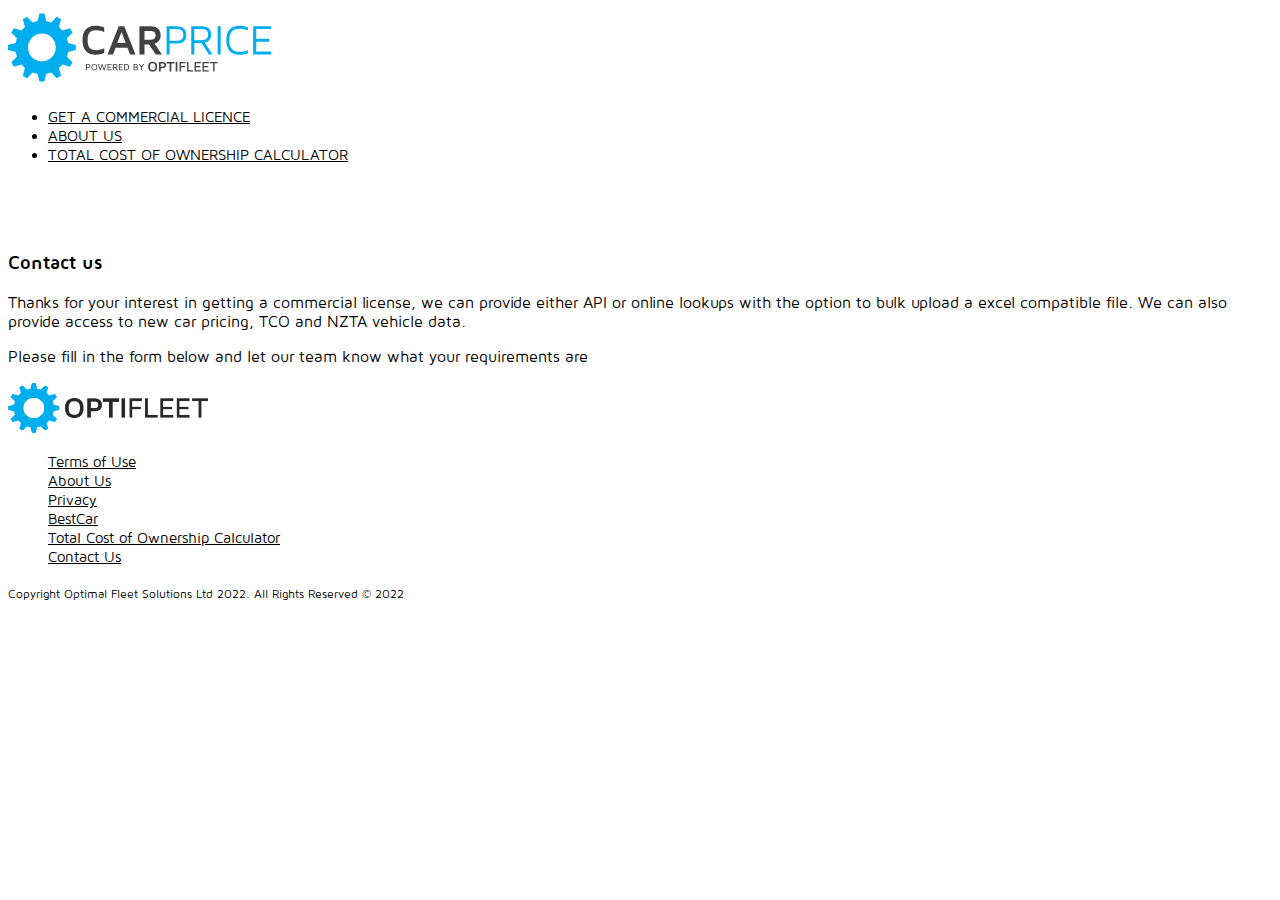
<file: contact.html>
<!DOCTYPE html>
<html lang="en">
    <head>
        <meta charset="utf-8" />
    <meta name="viewport" content="width=device-width, initial-scale=1.0" />
    <title>Whats my car worth? Free online valuation - Car Price</title>
    <meta name="description" content="What's my vehicle worth? Check your price online for free. Cars, Vans and light commerical online valuations" />
    <meta name="title" content="Car Price - Free online vehicle valuation" />
    <meta name="keywords" content="residual value,price guide, price lookup,free price check,car price,how much is my car worth, vans, cars, light commerical, free" />
    <meta property="og:url" content="Index" />
    <meta property="og:type" content="Article" />
    <meta property="og:title" content="Car Price - Free online vehicle valuation" />
    <meta property="og:description" content="What's my vehicle worth? Check your price online for free. Cars, Vans and light commerical online valuations" />
    <meta property="og:image" content="https://edge.bestcar.co.nz/v1/shared/images/social/bestcar-logo-social.png?v=2" />
    <link rel="stylesheet" href="https://edge.bestcar.co.nz/v1/carprice/css/bootstrap.min.css" />
    <link rel="stylesheet" href="https://edge.bestcar.co.nz/v1/carprice/css/font-awesome.min.css" />
    <link rel="stylesheet" href="https://edge.bestcar.co.nz/v1/carprice/css/owl.carousel.min.css" />
    <link rel="stylesheet" href="https://edge.bestcar.co.nz/v1/carprice/css/owl.theme.default.min.css" />
    <link rel="stylesheet" href="https://edge.bestcar.co.nz/v1/carprice/css/animate.min.css" />
    <link rel="stylesheet" href="https://edge.bestcar.co.nz/v1/carprice/css/icofont.css" />
    <link rel="stylesheet" href="https://edge.bestcar.co.nz/v1/carprice/css/slicknav.min.css" />
    <link rel="stylesheet" href="https://edge.bestcar.co.nz/v1/carprice/css/style.css?v=1" />
    <link rel="stylesheet" href="https://edge.bestcar.co.nz/v1/carprice/css/responsive.css" />
    <link rel="stylesheet" href="./custom.css">
    <link rel="stylesheet" href="./custom-contact.css">
    <link rel="icon" type="image/png" href="https://edge.bestcar.co.nz/favicon.ico">
      </head>
  <body>
    <!-- Header Section Start -->
    <div b-ww3h40641f class="header-area navbar-fixed-top sticky">
        <div b-ww3h40641f class="container">
          <div b-ww3h40641f class="row">
            <div b-ww3h40641f class="col-md-3">
              <div b-ww3h40641f class="logo">
                <a b-ww3h40641f href="./index">
                  <img
                    b-ww3h40641f
                    src="./assets/img/carprice-logo.svg"
                    alt="Carprice logo"
                  />
                </a>
              </div>
              <div b-ww3h40641f class="responsive-menu-wrap"></div>
            </div>
            <div b-ww3h40641f class="col-md-9">
              <div b-ww3h40641f class="main-menu" id="data-scroll">
                <ul b-ww3h40641f class="nav" id="navigation">
                  <li b-ww3h40641f>
                    <a b-ww3h40641f href="./contact.html" target="_blank"
                      >GET A COMMERCIAL LICENCE</a
                    >
                  </li>
                  <li b-ww3h40641f>
                    <a
                      b-ww3h40641f
                      href="https://www.optifleet.co.nz/about"
                      target="_blank"
                      >ABOUT US</a
                    >
                  </li>
                  <li b-ww3h40641f>
                    <a
                      b-ww3h40641f
                      href="https://genless.govt.nz/for-business/get-started/assess-your-impact/vehicle-total-cost-of-ownership-calculator/"
                      target="_blank"
                      >TOTAL COST OF OWNERSHIP CALCULATOR</a
                    >
                  </li>
                </ul>
              </div>
            </div>
          </div>
        </div>
      </div>
      <!-- Header Section End -->

    <!-- <div class="bg-overlay opacity-10"></div> -->

    <br />
    <br />

    <div class="health-care-content-block solid-color">
      <div class="container">
        <div class="row">
          
            <div class="col-xs-12">
              <div class="card">
                <div class="card-body">
                  
                    &nbsp;
                    <h3>Contact us</h3>
                    <p>
                      Thanks for your interest in getting a commercial license,
                      we can provide either API or online lookups with the
                      option to bulk upload a excel compatible file. We can also
                      provide access to new car pricing, TCO and NZTA vehicle
                      data.
                    </p>
                    <p>
                      Please fill in the form below and let our team know what
                      your requirements are
                    </p>
                    <div class="col-xs-12">
                      <script
                        charset="utf-8"
                        type="text/javascript"
                        src="./assets/js/shell.js"
                      ></script>
                      <script>
                        hbspt.forms.create({
                          region: "na1",
                          portalId: "20035784",
                          formId: "6cf9227c-3ddc-49ab-bab2-b82730e2ce2d",
                        });
                      </script>
                    </div>
                  
                </div>
              </div>
            </div>
         
        </div>
      </div>
    </div>
    <div
      id="scriptAlert"
      class="alert alert-danger"
      role="alert"
      style="display: none"
    >
      <strong><label id="lblScriptMessage"></label></strong>
    </div>

    <!-- Footer Start -->
    <footer b-ww3h40641f class="site-footer">
      <div b-ww3h40641f class="copyrgiht-text">
        <div b-ww3h40641f class="container">
          <div b-ww3h40641f class="row">
            <div b-ww3h40641f class="col-xs-12 col-sm-6 col-md-6">
              <img
                width="200"
                height="50"
                src="./assets/img/OPTIFLEET-secondary-landscape+black.png"
                alt=""
                class="optifleet-logo"
              />
            </div>

            <div b-ww3h40641f class="col-xs-12 col-sm-6 col-md-6">
              <div class="row">
                <div b-ww3h40641f class="col-xs-12">
                  <div b-ww3h40641f class="footer-menu text-right" id="nav">
                    <ul b-ww3h40641f>
                      <li b-ww3h40641f>
                        <a
                          b-ww3h40641f
                          href="./Terms"
                          target="_blank"
                          class="pull-right"
                          >Terms of Use</a
                        >
                      </li>
                      <li b-ww3h40641f>
                        <a
                          b-ww3h40641f
                          href="https://www.optifleet.co.nz/about"
                          target="_blank"
                          >About Us</a
                        >
                      </li>
                      <li b-ww3h40641f>
                        <a
                          b-ww3h40641f
                          href="./Privacy"
                          class="pull-right"
                          target="_blank"
                          >Privacy</a
                        >
                      </li>

                      <li b-ww3h40641f>
                        <a b-ww3h40641f href="./Contact" target="_blank"
                          >BestCar</a
                        >
                      </li>
                      <li b-ww3h40641f>
                        <a
                          b-ww3h40641f
                          href="https://genless.govt.nz/for-business/get-started/assess-your-impact/vehicle-total-cost-of-ownership-calculator/"
                          target="_blank"
                          >Total Cost of Ownership Calculator</a
                        >
                      </li>

                      <li b-ww3h40641f>
                        <a b-ww3h40641f href="./Contact" target="_blank"
                          >Contact Us</a
                        >
                      </li>
                    </ul>
                  </div>
                </div>

                <div b-ww3h40641f class="col-xs-12">
                  <div b-ww3h40641f class="footer-text">
                    <p b-ww3h40641f>
                      Copyright Optimal Fleet Solutions Ltd 2022. All Rights
                      Reserved © 2022
                    </p>
                  </div>
                </div>
              </div>
            </div>
          </div>
        </div>
      </div>
    </footer>
    <!-- Footer Ends -->

    <!-- <script
      src="https://edge.bestcar.co.nz/v1/carprice/js/jquery.min.js"
      integrity="sha256-tAnBShC0yq1rVIRKpjpfr3SLg+7MLdDU+x2RP43lU2U="
      crossorigin="anonymous"
    ></script>
    <script
      src="https://edge.bestcar.co.nz/v1/carprice/js/bootstrap.min.js"
      integrity="sha256-U5ZEeKfGNOja007MMD3YBI0A3OSZOQbeG6z2f2Y0hu8="
      crossorigin="anonymous"
    ></script> -->

    <!-- javaScripts imports -->
    <script src="assets/js/jquery.min.js"></script>
    <script src="assets/js/bootstrap.min.js"></script>
    <script src="assets/js/owl.carousel.min.js"></script>
    <script src="assets/js/wow.min.js"></script>
    <script src="assets/js/jquery.slicknav.min.js"></script>
    <script src="assets/js/jquery.scrollTo.min.js"></script>
    <script src="assets/js/active.js"></script>
    <script src="./assets/js/site.js?v=4q1jwFhaPaZgr8WAUSrux6hAuh0XDg9kPS3xIVq36I0"></script>
    <!-- <script src="/js/site.js?v=4q1jwFhaPaZgr8WAUSrux6hAuh0XDg9kPS3xIVq36I0"></script>
    <script src="/lib/jquery-validation/dist/jquery.validate.min.js"></script>
    <script src="/lib/jquery-validation-unobtrusive/jquery.validate.unobtrusive.min.js"></script> -->
  </body>
</html>
</file>
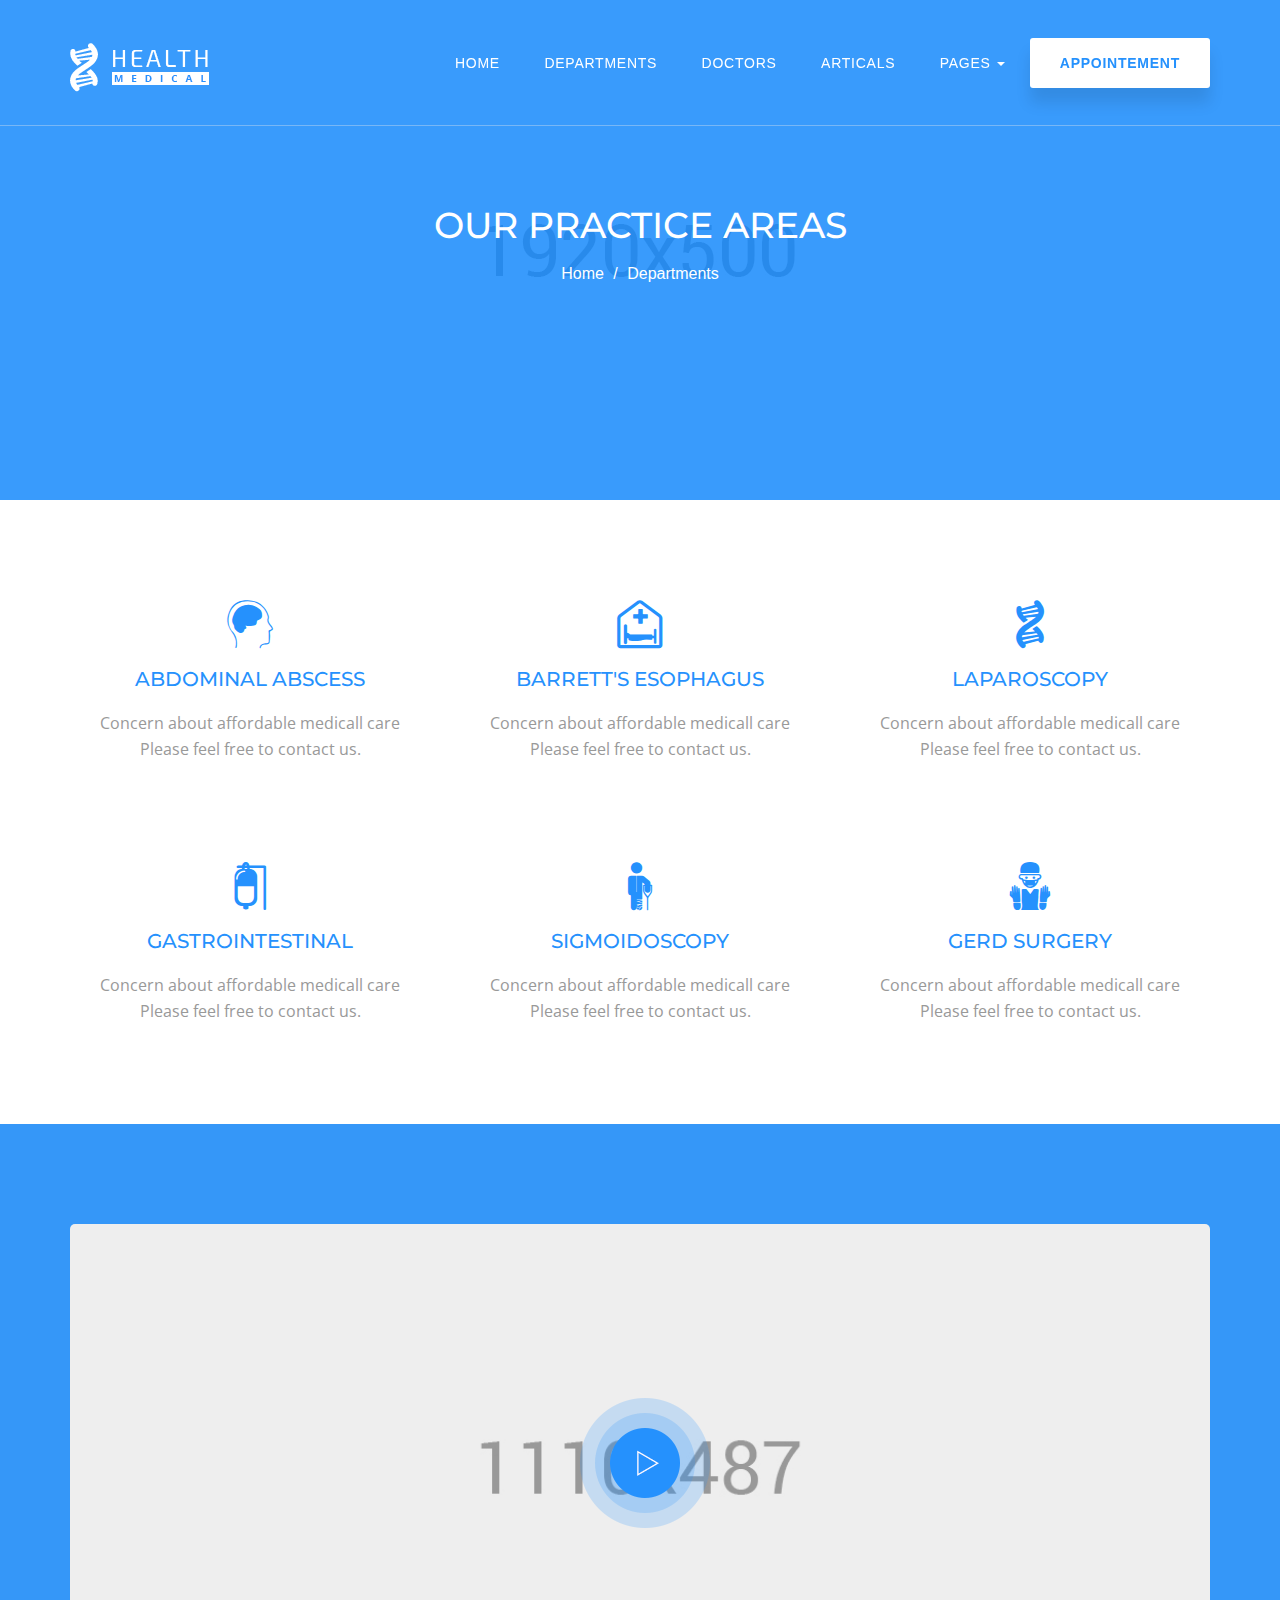
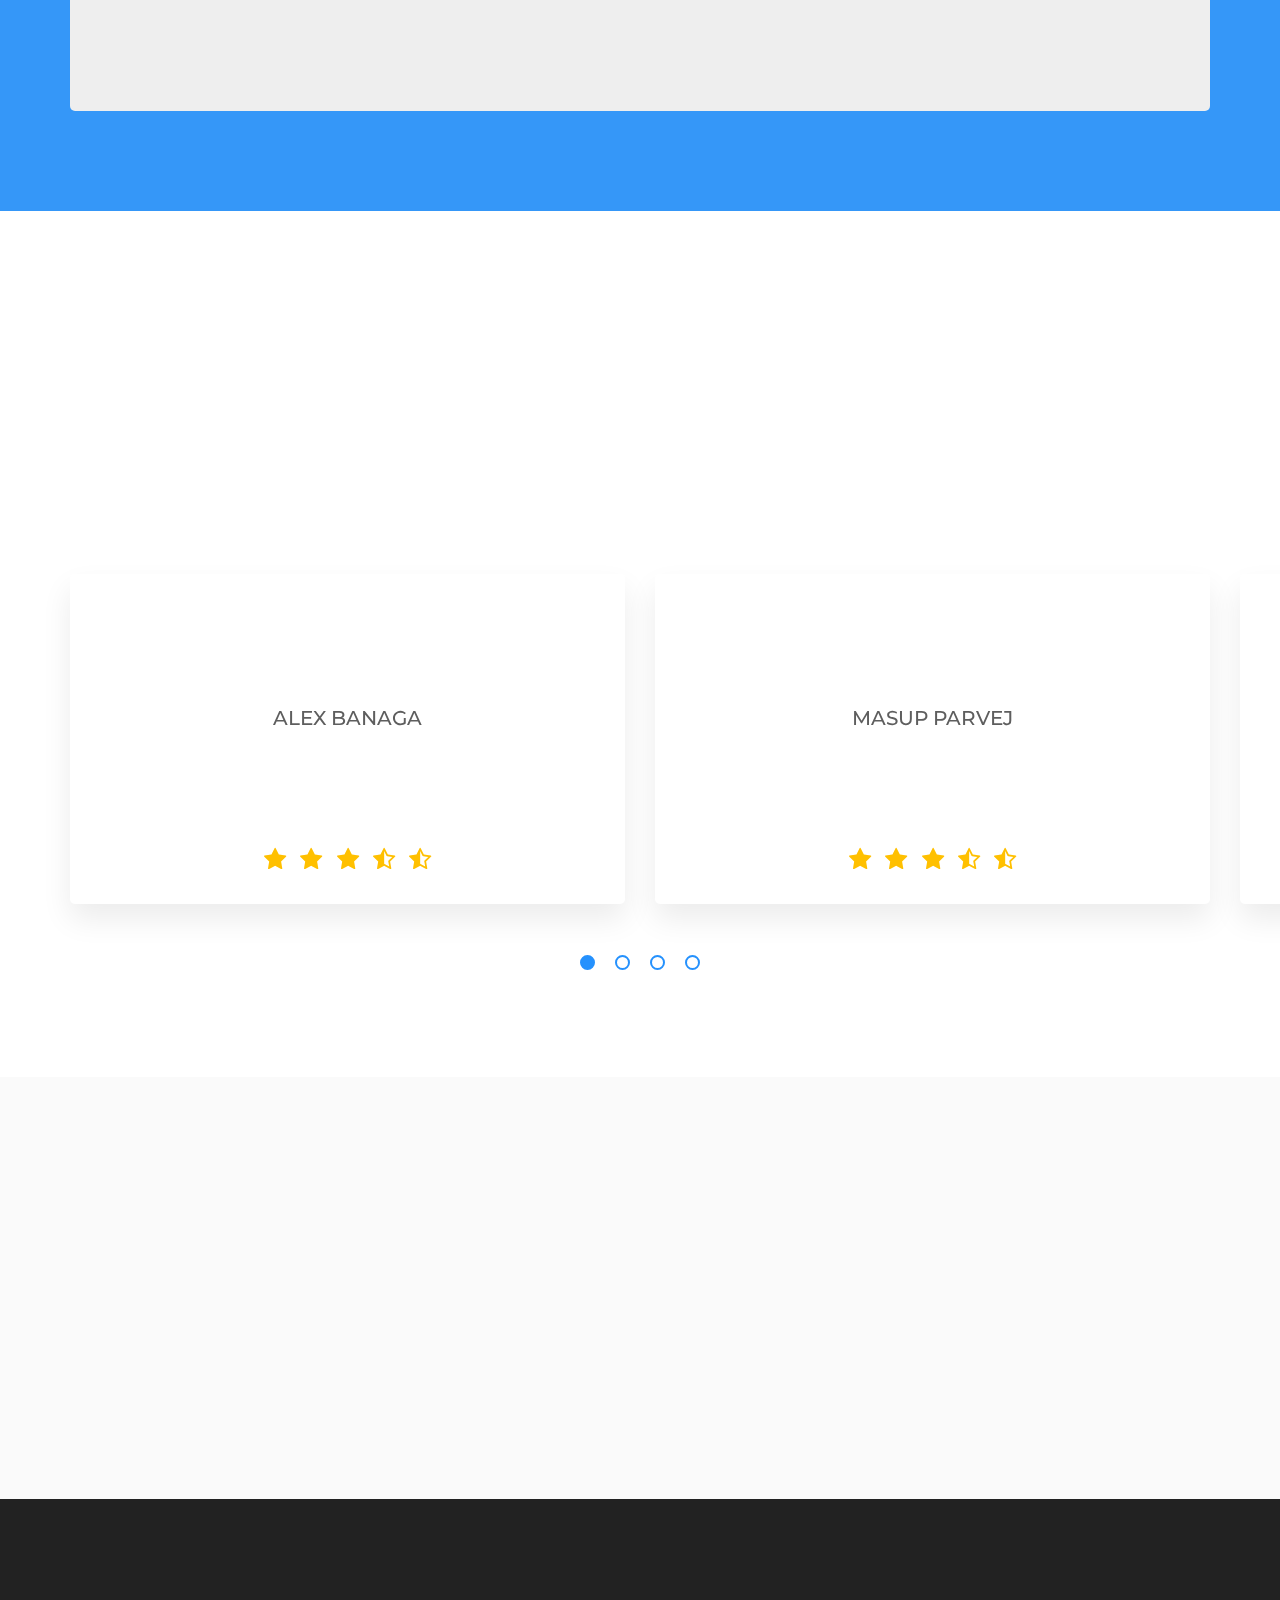
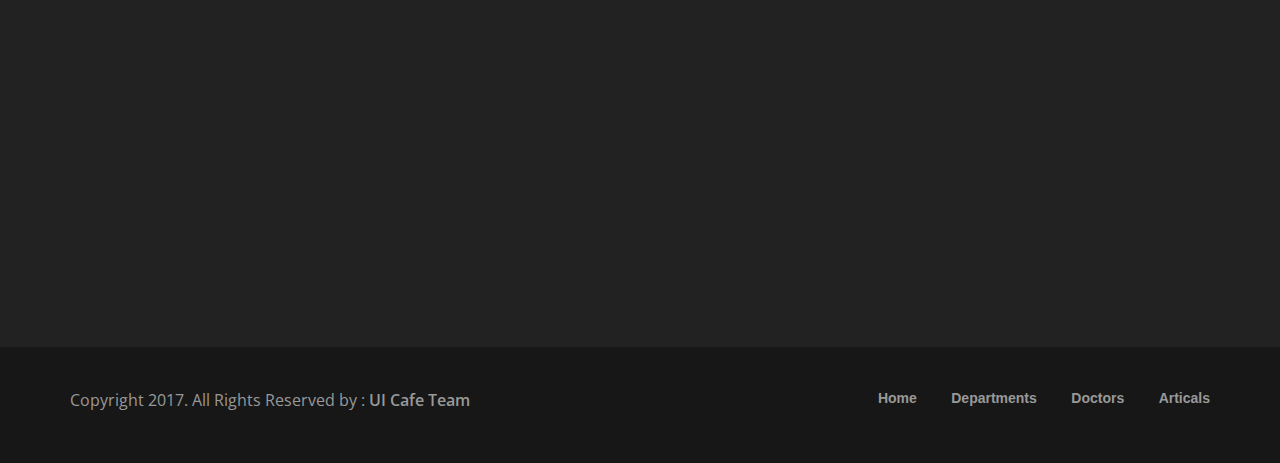
<file: departments.html>
<!DOCTYPE html>
<!--[if IE 7]>    <html class="no-js ie7 oldie" lang="en-US"> <![endif]-->
<!--[if IE 8]>    <html class="no-js ie8 oldie" lang="en-US"> <![endif]-->
<!--[if gt IE 8]><!-->
<html lang="en">
	<head>		
		<!-- Meta Description -->
		<meta charset="UTF-8">
		<meta name="description" content="Health Care - Medical & Doctor Html5 Template">
		<meta name="keywords" content=" clinic, dental, family doctor, health, hospital, medical, medicine">
		<meta name="developer" content="Arpon Das">
		<meta name="author" content="UI Cafe">
		<meta name="viewport" content="width=device-width, initial-scale=1, maximum-scale=1"> 		
		<!-- Site Title -->
		<title>Health Care - Medical & Doctors Html5 Template</title>    
		<!-- Site Favicon --> 
		 <link rel="icon" href="assets/img/fav_icon.png">
		<!-- Bootstrap -->
		<link rel="stylesheet" href="assets/css/bootstrap.min.css">   
		<!-- Fontawesome -->
		<link rel="stylesheet" href="assets/css/font-awesome.min.css"> 
		<!-- Owl Carousel -->
		<link rel="stylesheet" href="assets/css/owl.carousel.min.css">
		<link rel="stylesheet" href="assets/css/owl.theme.default.min.css">
		<!-- Animate css -->		
		<link rel="stylesheet" href="assets/css/animate.min.css"> 
		<!-- Icon Font -->	
		<link rel="stylesheet" href="assets/css/icofont.css">
		<!-- Responsive Menu css -->
		<link rel="stylesheet" href="assets/css/slicknav.min.css">		
		<!-- Custom css -->
		<link rel="stylesheet" href="style.css">
		<!-- Responsive css -->
		<link rel="stylesheet" href="assets/css/responsive.css">		
	</head>
	
	<body>	
		<!-- Start Site Preloader Area -->
		<div class="site-preloader">
			<div class="spinner"></div>
		</div>
		<!-- End Site Preloader Area -->
	
		<!-- Start Header Area -->
		<div class="header-area navbar-fixed-top sticky">
			<div class="container"> <!-- Start container -->
				<div class="row">
					<div class="col-md-3">
						<div class="logo"> <!-- Site logo -->
							<a href="index.html">								
								<img src="assets/img/logo.png" alt="site Logo">
							</a>
						</div>
						<div class="responsive-menu-wrap">						
						</div>
					</div>
					<div class="col-md-9">
						<div class="main-menu" id="data-scroll"> <!-- Start Main Menu -->
							<ul class="nav" id="navigation" >
								<li><a href="index.html">Home</a></li>								
								<li><a href="departments.html">Departments</a></li>
								<li><a href="doctors-list.html">Doctors</a></li>
								<li><a href="blog-list.html">Articals</a></li>
                                <li class="dropdown">
                                    <a href="#" class="dropdown-toggle" data-toggle="dropdown">Pages <b class="caret"></b></a>
                                    <ul class="dropdown-menu">
                                        <li><a href="doctor-profile.html">Doctor Profile Page</a></li>                                       
                                        <li><a href="blog-list.html">Blog List Page</a></li>                                       
                                        <li><a href="single-page.html">Blog Single Page</a></li>                                       
                                        <li><a href="404.html">404 Error Page</a></li>                                       
                                        <li><a href="coming-soon.html">Coming Soon Page</a></li>                                       
                                    </ul>
                                </li>
								<li><a class="health-care-btn menu-btn" href="appointment.html">Appointement</a></li>	
							</ul>
						</div> <!-- End Main Menu -->
					</div>
				</div>
			</div> <!-- End container -->
		</div> <!-- End Header Area -->
				
        <!-- Start Breadcrumb Section -->
		<div class="home-slider-wrapper" id="top"> 
			<div class="home-slider"> <!-- Start Slider -->
				<div class="Breadcrumbs page-header-img-1"> <!-- Slider Image -->	
					<div class="bg-overlay opacity-9"></div> <!-- Slider Overlay -->
					<div class="slider-item-table">
						<div class="slider-item-table-cell">
							<div class="container">
								<div class="row">
									<div class="col-md-12 slider-content"> <!-- Slider Text & Button -->
										<h2 class="wow fadeInDown">Our Practice Areas</h2>
										<ol class="breadcrumb">
                                            <li><a href="index.html">Home</a></li>                                            
                                            <li class="active">Departments</li>
                                        </ol>
									</div>
								</div>
							</div>
						</div>
					</div>
				</div>
			</div>		
		</div> <!-- End Breadcrumb Section -->
       <!-- Start Features Section -->
		<div id="departments" class="health-care-content-block no-padding-1"> <!-- Start Content Block -->
			<div class="container"> <!-- Start container -->
				<div class="row">
					<div class="col-xs-12 col-sm-6 col-md-4"> <!-- Feature 1 -->
						<div class="single-feature-item wow fadeIn">
							<i class="icofont icofont-autism"></i>
							<h3>Abdominal Abscess</h3>
							<p>Concern about affordable medicall care Please feel free to contact us.</p>
						</div>
					</div>
					<div class="col-xs-12 col-sm-6 col-md-4"> <!-- Feature 2 -->
						<div class="single-feature-item wow fadeIn">
							<i class="icofont icofont-bed-patient"></i>
							<h3>Barrett's Esophagus</h3>
							<p>Concern about affordable medicall care Please feel free to contact us.</p>
						</div>
					</div>
					<div class="col-xs-12 col-sm-6 col-md-4"> <!-- Feature 3 -->
						<div class="single-feature-item wow fadeIn">
							<i class="icofont icofont-dna-alt-1"></i>
							<h3>Laparoscopy</h3>
							<p>Concern about affordable medicall care Please feel free to contact us.</p>
						</div>
					</div>
					<div class="col-xs-12 col-sm-6 col-md-4"> <!-- Feature 4 -->
						<div class="single-feature-item wow fadeIn">
							<i class="icofont icofont-blood"></i>
							<h3>Gastrointestinal</h3>
							<p>Concern about affordable medicall care Please feel free to contact us.</p>
						</div>
					</div>
					<div class="col-xs-12 col-sm-6 col-md-4"> <!-- Feature 5 -->
						<div class="single-feature-item wow fadeIn">
							<i class="icofont icofont-crutches"></i>
							<h3>Sigmoidoscopy</h3>
							<p>Concern about affordable medicall care Please feel free to contact us.</p>
						</div>
					</div>
					<div class="col-xs-12 col-sm-6 col-md-4"> <!-- Feature 6 -->
						<div class="single-feature-item wow fadeIn">
							<i class="icofont icofont-surgeon"></i>
							<h3>GERD Surgery</h3>
							<p>Concern about affordable medicall care Please feel free to contact us.</p>
						</div>
					</div>
				</div>
			</div> <!-- End Container -->
		</div> <!-- End Features Section -->
		
		<!-- Start Youtube Video Section -->
		<div class="health-care-content-block section-image-2"> <!-- Start Content Block -->	
			<div class="section-overlay"></div> <!-- Start container -->
			<div class="container "> <!-- Start container --> 			
				<div class="row">
					<div class="col-xs-12 col-md-12">
						<div class="intro-video video-img"> <!-- Youtube Video --> 
							<a href="https://www.youtube.com/watch?v=_P0myOAq8LE">
							<img src="assets/img/play_button.png" alt="Play Button"></a>								
						</div>
					</div>
				</div>
			</div> <!-- End container --> 
		</div> <!-- End Youtube Video Section --> 
       
        <!-- Start Testimonial Section -->
		<div class="health-care-content-block"><!-- Start Content Block -->
			<div class="container"> <!-- Start Content -->				
				<div class="row">
					<div class="col-md-12"> <!-- Start Section Title -->
						<div class="section-title wow fadeIn">
							<p>Patient Reviews</p>
							<h2>Our Happy Patient’s Feedback</h2>
						</div>
					</div> <!-- End Section Title -->
				</div>				
				
                <div class="row">                
                    <div class="col-md-12">
                        <div class="testimonial owl-carousel owl-theme"><!-- Testimonial Slider Start -->
                            <div class="single-testimonial-item"> <!-- Start Single Testimonial -->
                                <img src="assets/img/testimonial_1.png" class="client-img wow fadeIn" alt="Client Image">
                                <h3>Alex Banaga</h3>
                                <div class="testimonial-content wow fadeIn">
                                    <p>Explain to you how all this mistaken idea of denouncing tis pleasure and praising pain was born and I will give you a comized by the charms of pleasure of the</p>
                                </div>
                                <div class="testimonial-icon"> <!-- Reating Icon -->
                                    <i class="fa fa-star" aria-hidden="true"></i>
                                    <i class="fa fa-star" aria-hidden="true"></i>
                                    <i class="fa fa-star" aria-hidden="true"></i>
                                    <i class="fa fa-star-half-o" aria-hidden="true"></i>
                                    <i class="fa fa-star-half-o" aria-hidden="true"></i>
                                </div>
                            </div><!-- End Single Testimonial -->
                            <div class="single-testimonial-item"><!-- Start Single Testimonial -->
                                <img src="assets/img/testimonial_2.png" class="client-img wow fadeIn" alt="Client Image">
                                <h3>masup Parvej</h3>
                                <div class="testimonial-content wow fadeIn">
                                    <p>Explain to you how all this mistaken idea of denouncing tis pleasure and praising pain was born and I will give you a comized by the charms of pleasure of the</p>
                                </div>
                                <div class="testimonial-icon"> <!-- Reating Icon -->
                                    <i class="fa fa-star" aria-hidden="true"></i>
                                    <i class="fa fa-star" aria-hidden="true"></i>
                                    <i class="fa fa-star" aria-hidden="true"></i>
                                    <i class="fa fa-star-half-o" aria-hidden="true"></i>
                                    <i class="fa fa-star-half-o" aria-hidden="true"></i>
                                </div>
                            </div><!-- End Single Testimonial -->
                            <div class="single-testimonial-item"><!-- Start Single Testimonial -->
                                <img src="assets/img/testimonial_1.png" class="client-img wow fadeIn" alt="Client Image">
                                <h3>Shakibul Islam</h3>
                                <div class="testimonial-content wow fadeIn">
                                    <p>Explain to you how all this mistaken idea of denouncing tis pleasure and praising pain was born and I will give you a comized by the charms of pleasure of the</p>
                                </div>
                                <div class="testimonial-icon"> <!-- Reating Icon -->
                                    <i class="fa fa-star" aria-hidden="true"></i>
                                    <i class="fa fa-star" aria-hidden="true"></i>
                                    <i class="fa fa-star" aria-hidden="true"></i>
                                    <i class="fa fa-star-half-o" aria-hidden="true"></i>
                                    <i class="fa fa-star-half-o" aria-hidden="true"></i>
                                </div>
                            </div><!-- End Single Testimonial -->
                            <div class="single-testimonial-item"><!-- Start Single Testimonial -->
                                <img src="assets/img/testimonial_1.png" class="client-img wow fadeIn" alt="Client Image">
                                <h3>Arpon Das</h3>
                                <div class="testimonial-content wow fadeIn">
                                    <p>Explain to you how all this mistaken idea of denouncing tis pleasure and praising pain was born and I will give you a comized by the charms of pleasure of the</p>
                                </div>
                                <div class="testimonial-icon"> <!-- Reating Icon -->
                                    <i class="fa fa-star" aria-hidden="true"></i>
                                    <i class="fa fa-star" aria-hidden="true"></i>
                                    <i class="fa fa-star" aria-hidden="true"></i>
                                    <i class="fa fa-star-half-o" aria-hidden="true"></i>
                                    <i class="fa fa-star-half-o" aria-hidden="true"></i>
                                </div>
                            </div><!-- End Single Testimonial -->
                            <div class="single-testimonial-item"><!-- Start Single Testimonial -->
                                <img src="assets/img/testimonial_2.png" class="client-img wow fadeIn" alt="Client Image">
                                <h3>Sam Sumon</h3>
                                <div class="testimonial-content wow fadeIn">
                                    <p>Explain to you how all this mistaken idea of denouncing tis pleasure and praising pain was born and I will give you a comized by the charms of pleasure of the</p>
                                </div>
                                <div class="testimonial-icon"> <!-- Reating Icon -->
                                    <i class="fa fa-star" aria-hidden="true"></i>
                                    <i class="fa fa-star" aria-hidden="true"></i>
                                    <i class="fa fa-star" aria-hidden="true"></i>
                                    <i class="fa fa-star-half-o" aria-hidden="true"></i>
                                    <i class="fa fa-star-half-o" aria-hidden="true"></i>
                                </div>
                            </div><!-- End Single Testimonial -->
                            <div class="single-testimonial-item"><!-- Start Single Testimonial -->
                                <img src="assets/img/testimonial_1.png" class="client-img wow fadeIn" alt="Client Image">
                                <h3>Patrik Michalicka</h3>
                                <div class="testimonial-content wow fadeIn">
                                    <p>Explain to you how all this mistaken idea of denouncing tis pleasure and praising pain was born and I will give you a comized by the charms of pleasure of the</p>
                                </div>
                                <div class="testimonial-icon"> <!-- Reating Icon -->
                                    <i class="fa fa-star" aria-hidden="true"></i>
                                    <i class="fa fa-star" aria-hidden="true"></i>
                                    <i class="fa fa-star" aria-hidden="true"></i>
                                    <i class="fa fa-star-half-o" aria-hidden="true"></i>
                                    <i class="fa fa-star-half-o" aria-hidden="true"></i>
                                </div>
                            </div><!-- End Single Testimonial -->
                            <div class="single-testimonial-item"><!-- Start Single Testimonial -->
                                <img src="assets/img/testimonial_1.png" class="client-img wow fadeIn" alt="Client Image">
                                <h3>Shimul D'Crose </h3>
                                <div class="testimonial-content wow fadeIn">
                                    <p>Explain to you how all this mistaken idea of denouncing tis pleasure and praising pain was born and I will give you a comized by the charms of pleasure of the</p>
                                </div>
                                <div class="testimonial-icon"> <!-- Reating Icon -->
                                    <i class="fa fa-star" aria-hidden="true"></i>
                                    <i class="fa fa-star" aria-hidden="true"></i>
                                    <i class="fa fa-star" aria-hidden="true"></i>
                                    <i class="fa fa-star-half-o" aria-hidden="true"></i>
                                    <i class="fa fa-star-half-o" aria-hidden="true"></i>
                                </div>
                            </div><!-- End Single Testimonial -->
                            <div class="single-testimonial-item"><!-- Start Single Testimonial -->
                                <img src="assets/img/testimonial_2.png" class="client-img wow fadeIn" alt="Client Image">
                                <h3>Shiplu The Don </h3>
                                <div class="testimonial-content wow fadeIn">
                                    <p>Explain to you how all this mistaken idea of denouncing tis pleasure and praising pain was born and I will give you a comized by the charms of pleasure of the</p>
                                </div>
                                <div class="testimonial-icon"> <!-- Reating Icon -->
                                    <i class="fa fa-star" aria-hidden="true"></i>
                                    <i class="fa fa-star" aria-hidden="true"></i>
                                    <i class="fa fa-star" aria-hidden="true"></i>
                                    <i class="fa fa-star-half-o" aria-hidden="true"></i>
                                    <i class="fa fa-star-half-o" aria-hidden="true"></i>
                                </div>
                            </div><!-- End Single Testimonial -->
                        </div>	<!-- Testimonial Slider End -->				
                    </div>                
                </div>                
			</div> <!-- End Content -->
		</div> <!-- End Testimonial Section -->		
		
        <!-- Start Contact Form Section -->
		<div id="appoiintments" class="health-care-content-block solid-color"> <!-- Start Content Block -->
			<div class="container">	<!-- Start Container -->	
				<div class="row"> <!-- Start Contact Information -->
					<div id="contact-info" class="contact-info-section">
						<div class="col-sm-6 col-md-4">
							<div class="contact-info wow fadeIn">
								<i class="icofont icofont-doctor"></i>
								<h3> Medical Address</h3>
								<p>350 Fifth Avenue, 3th floor.<br/>
								New York.</p>							
							</div>
						</div>	
						<div class="col-sm-6 col-md-4">
							<div class="contact-info wow fadeIn">
								<i class="icofont icofont-ambulance"></i>
								<h3>Emergency Contact</h3>
								<p>Call Now:  <a href="#">+306-868-9132</a>
								<br>Email:  <a href="#">contact@clinica.com</a></p>							
							</div>
						</div>
						<div class=" col-sm-12 col-md-4">
							<div class="contact-info wow fadeIn">
								<i class="icofont icofont-wall-clock"></i>
								<h3>Opening Hours</h3>
								<p>Monday - Friday <span>8.00 - 17.00</span>
								<br>Saturday - Sunday <span>8.00 - 17.00</span></p>
							</div>
						</div>
					</div>
				</div> <!-- End Contact Information -->
			</div> <!-- End Container -->
		</div> <!-- End Contact Form Section -->
        
        <!-- Start Footer Section -->
		<footer class="site-footer">
			<div class="footer-top">
				<div class="container"> <!-- Start Container -->
					<div class="row">
						<div class="col-xs-12 col-md-4">
							<div class="footer-wid wow fadeIn"> <!-- Start Services Menu Widgets -->	
								<h3 >Our Services</h3> 							
								<ul>
									<li><a href="#"><i class="fa fa-angle-right" aria-hidden="true"></i>
									General and Preventive Care</a></li>
									<li><a href="#"><i class="fa fa-angle-right" aria-hidden="true"></i>
									Cosmetic Solutions</a></li>
									<li><a href="#"><i class="fa fa-angle-right" aria-hidden="true"></i>
									Restorative Solutions</a></li>
									<li><a href="#"><i class="fa fa-angle-right" aria-hidden="true"></i>
									Additional Treatments</a></li>
									<li><a href="#"><i class="fa fa-angle-right" aria-hidden="true"></i>
									Orthodontics</a></li>
								</ul>
							</div> <!-- End Services Menu Widgets -->								
						</div>
						<div class="col-xs-12 col-md-4">
							<div class="footer-wid wow fadeIn"> <!-- Resources Widgets -->
								<h3 >Medical Resources</h3>									
								<ul>
									<li><a href="#"><i class="fa fa-angle-right" aria-hidden="true"></i>
									Nutritional Personal Consultation</a></li>
									<li><a href="#"><i class="fa fa-angle-right" aria-hidden="true"></i>
									Pets may reduce risk of heart disease</a></li>
									<li><a href="#"><i class="fa fa-angle-right" aria-hidden="true"></i>
									Center for Medical Technology </a></li>
									<li><a href="#"><i class="fa fa-angle-right" aria-hidden="true"></i>
									New study links lutein with eye health benefits</a></li>
									<li><a href="#"><i class="fa fa-angle-right" aria-hidden="true"></i>
									Diagnostic & Preventive</a></li>
								</ul>
							</div> <!-- End Resources Widgets -->								
						</div>
						<div class="col-xs-12 col-md-4">
							<div class="footer-wid wow fadeIn"> <!-- Start Subscribe Widgets -->
								<h3 >News Letter</h3>									
								<p>Subscribe To Our Newsletter & Stay Updated</p>
								<div class="newsletter">
									<div class="input-group">
                                        <div class="subscribe-form">  <!-- Subscribe Form -->	
                                            <input type="email" id="subscriber-email" name="email" placeholder="Enter Your Email Address...|" class="form-control">												
                                        </div>
                                        <div class="input-group-btn subscribe-btn"> <!-- Submit Button -->	
                                            <button class="btn btn-fill"><i class="fa fa-paper-plane" aria-hidden="true"></i></button>
                                        </div>
                                    </div>
								</div>
							</div> <!-- End Subscribe Widgets -->								
						</div>
					</div>					
				</div> <!-- End Container -->
			</div>			
			
			<!-- Start Footer Soket Text -->
			<div class="copyrgiht-text">
				<div class="container"> <!-- Start Container -->
					<div class="row">
						<div class="col-xs-12 col-sm-6 col-md-6">
							<div class="footer-text">
								<p>Copyright 2017. All Rights Reserved by : <a href="index.html">UI Cafe Team</a></p>
							 </div>
						</div>
						<div class="col-xs-12 col-sm-6 col-md-6"> <!-- Start Footer Menu -->
							<div class="footer-menu text-right" id="nav"> 
								 <ul>
									<li><a href="index.html">Home</a></li>
									<li><a href="departments.html">Departments</a></li>
									<li><a href="doctors-list.html">Doctors</a></li>
									<li><a href="blog-list.html">Articals</a></li>									
								</ul>
							</div> 
						</div><!-- End Footer Menu -->
					</div>	
				</div> <!-- End Container -->
			</div> <!-- End Footer Soket Text -->
		</footer><!-- End Footer Section -->
		
		<!-- js scripts -->		
		<script src="assets/js/jquery.min.js"></script>	
		<script src="assets/js/bootstrap.min.js"></script>
		<script src="assets/js/owl.carousel.min.js"></script>		
		<script src="assets/js/wow.min.js"></script>
		<script src="assets/js/jquery.slicknav.min.js"></script>
		<script src="assets/js/jquery.scrollTo.min.js"></script>
		<script src="assets/js/active.js"></script>		
		
	</body>
</html>
</file>
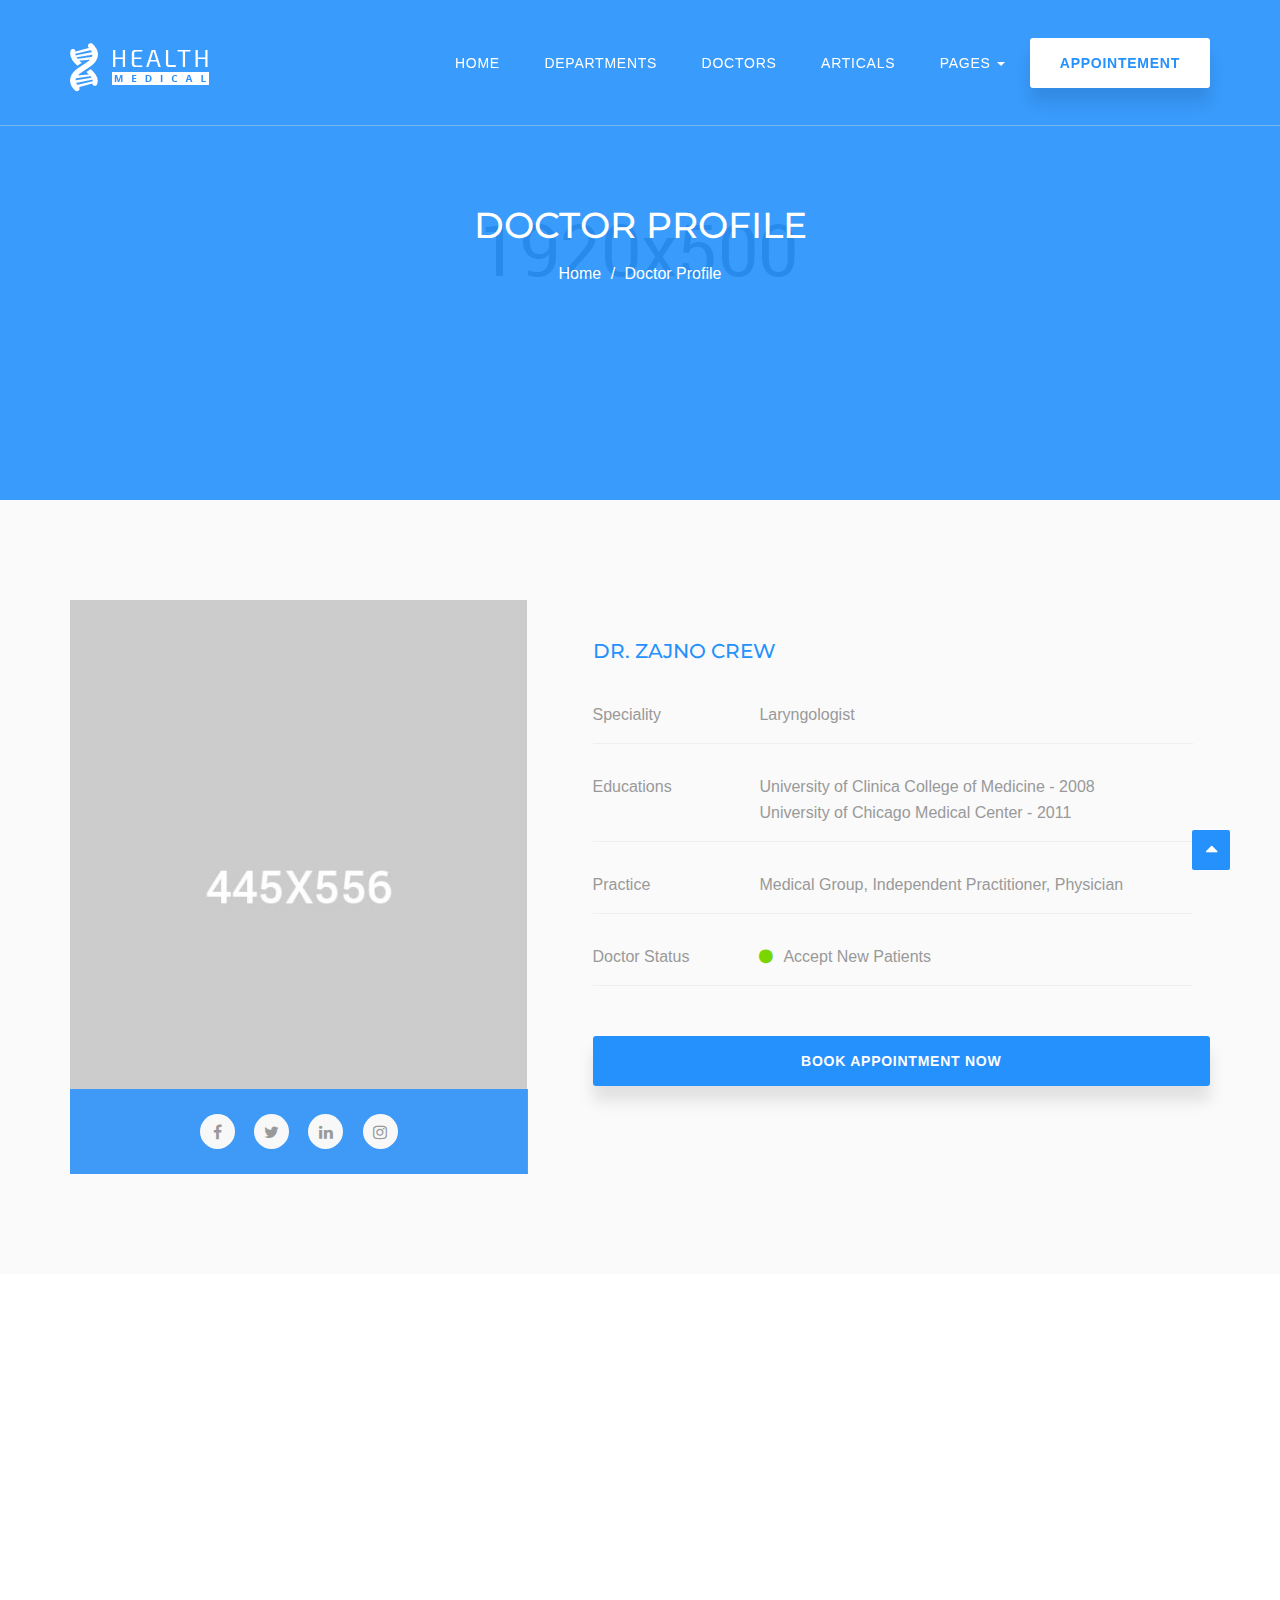
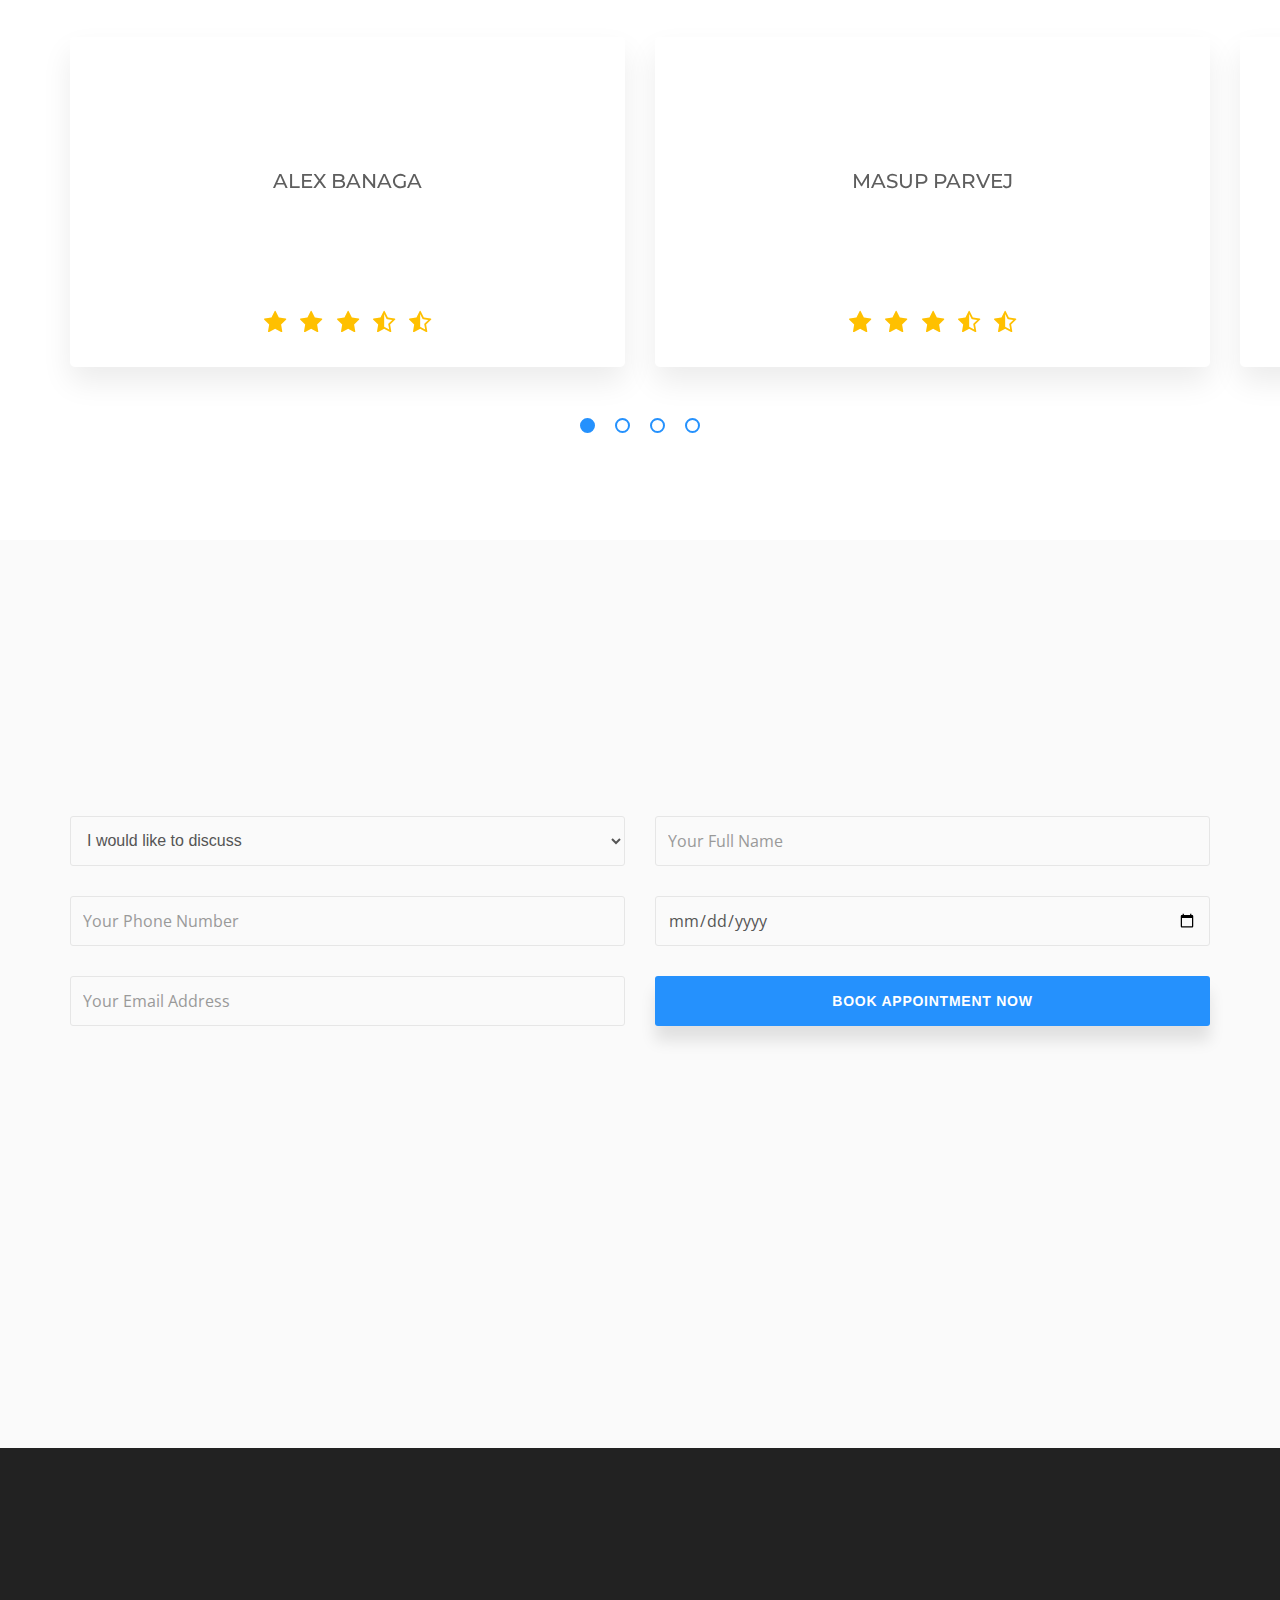
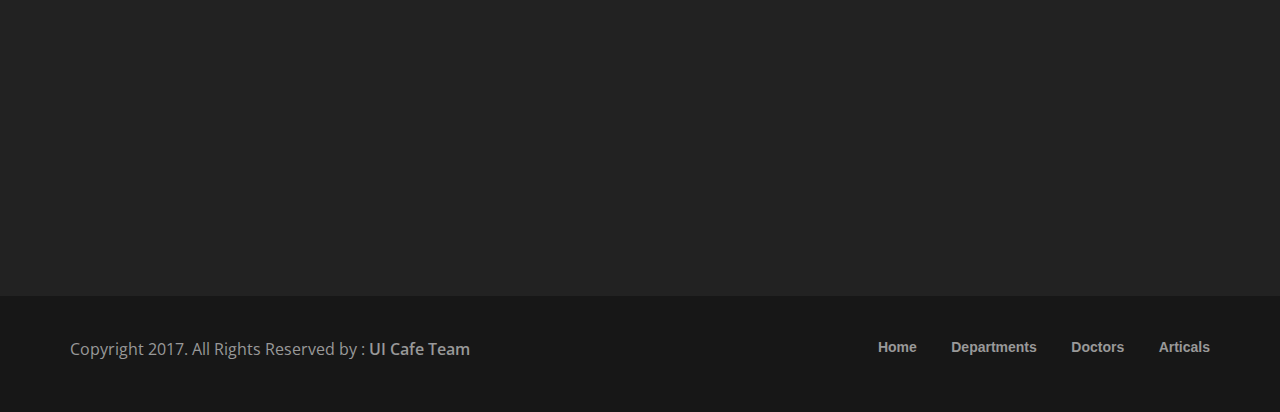
<file: doctor-profile.html>
<!DOCTYPE html>
<!--[if IE 7]>    <html class="no-js ie7 oldie" lang="en-US"> <![endif]-->
<!--[if IE 8]>    <html class="no-js ie8 oldie" lang="en-US"> <![endif]-->
<!--[if gt IE 8]><!-->
<html lang="en">
	<head>		
		<!-- Meta Description -->
		<meta charset="UTF-8">
		<meta name="description" content="Health Care - Medical & Doctor Html5 Template">
		<meta name="keywords" content=" clinic, dental, family doctor, health, hospital, medical, medicine">
		<meta name="developer" content="Arpon Das">
		<meta name="author" content="UI Cafe">
		<meta name="viewport" content="width=device-width, initial-scale=1, maximum-scale=1"> 		
		<!-- Site Title -->
		<title>Health Care - Medical & Doctors Html5 Template</title>    
		<!-- Site Favicon --> 
		 <link rel="icon" href="assets/img/fav_icon.png">
		<!-- Bootstrap -->
		<link rel="stylesheet" href="assets/css/bootstrap.min.css">   
		<!-- Fontawesome -->
		<link rel="stylesheet" href="assets/css/font-awesome.min.css"> 
		<!-- Owl Carousel -->
		<link rel="stylesheet" href="assets/css/owl.carousel.min.css">
		<link rel="stylesheet" href="assets/css/owl.theme.default.min.css">
		<!-- Animate css -->		
		<link rel="stylesheet" href="assets/css/animate.min.css"> 
		<!-- Icon Font -->	
		<link rel="stylesheet" href="assets/css/icofont.css">
		<!-- Responsive Menu css -->
		<link rel="stylesheet" href="assets/css/slicknav.min.css">		
		<!-- Custom css -->
		<link rel="stylesheet" href="style.css">
		<!-- Responsive css -->
		<link rel="stylesheet" href="assets/css/responsive.css">		
	</head>
	
	<body>	
		<!-- Start Site Preloader Area -->
		<div class="site-preloader">
			<div class="spinner"></div>
		</div>
		<!-- End Site Preloader Area -->
	
		<!-- Start Header Area -->
		<div class="header-area navbar-fixed-top sticky">
			<div class="container"> <!-- Start container -->
				<div class="row">
					<div class="col-md-3">
						<div class="logo"> <!-- Site logo -->
							<a href="index.html">								
								<img src="assets/img/logo.png" alt="site Logo">
							</a>
						</div>
						<div class="responsive-menu-wrap">						
						</div>
					</div>
					<div class="col-md-9">
						<div class="main-menu" id="data-scroll"> <!-- Start Main Menu -->
							<ul class="nav" id="navigation" >
								<li><a href="index.html">Home</a></li>								
								<li><a href="departments.html">Departments</a></li>
								<li><a href="doctors-list.html">Doctors</a></li>
								<li><a href="blog-list.html">Articals</a></li>
                                <li class="dropdown">
                                    <a href="#" class="dropdown-toggle" data-toggle="dropdown">Pages <b class="caret"></b></a>
                                    <ul class="dropdown-menu">
                                        <li><a href="doctor-profile.html">Doctor Profile Page</a></li>                                       
                                        <li><a href="blog-list.html">Blog List Page</a></li>                                       
                                        <li><a href="single-page.html">Blog Single Page</a></li>                                       
                                        <li><a href="404.html">404 Error Page</a></li>                                       
                                        <li><a href="coming-soon.html">Coming Soon Page</a></li>                                       
                                    </ul>
                                </li>
								<li><a class="health-care-btn menu-btn" href="#appoiintments">Appointement</a></li>		
							</ul>
						</div> <!-- End Main Menu -->
					</div>
				</div>
			</div> <!-- End container -->
		</div> <!-- End Header Area -->
				
        <!-- Start Breadcrumb Section -->
		<div class="home-slider-wrapper" id="top"> 
			<div class="home-slider"> <!-- Start Slider -->
				<div class="Breadcrumbs page-header-img-1"> <!-- Slider Image -->	
					<div class="bg-overlay opacity-9"></div> <!-- Slider Overlay -->
					<div class="slider-item-table">
						<div class="slider-item-table-cell">
							<div class="container">
								<div class="row">
									<div class="col-md-12 slider-content"> <!-- Slider Text & Button -->
										<h2 class="wow fadeInDown">Doctor Profile</h2>
										<ol class="breadcrumb">
                                            <li><a href="index.html">Home</a></li>                                            
                                            <li class="active">Doctor Profile</li>
                                        </ol>
									</div>
								</div>
							</div>
						</div>
					</div>
				</div>
			</div>		
		</div> <!-- End Breadcrumb Section -->
       
        <!-- Start Dortor Profile Section -->        
        <div class="health-care-content-block solid-color"> <!-- Start Content Block -->			
			<div class="container "> <!-- Start container --> 			
				<div class="row">
					<div class="col-md-5">
                        <div class="profile-img left-side">
                            <img src="assets/img/Doctor_profile.jpg" class="img-responsive" alt="Doctor Profile Image">
                            <ul class="social-icon">
								<li><a href="#"><i class="fa fa-facebook" aria-hidden="true"></i></a></li>
								<li><a href="#"><i class="fa fa-twitter" aria-hidden="true"></i></a></li>
								<li><a href="#"><i class="fa fa-linkedin" aria-hidden="true"></i></a></li>
								<li><a href="#"><i class="fa fa-instagram" aria-hidden="true"></i></a></li>
				            </ul>
                        </div>
                    </div>					
					<div class="col-md-7">
                        <div class="doctor-info right-side">
				            <table class="content-table">
								<h3>Dr. Zajno Crew</h3>
								<tbody>
								    <tr>
								        <td>Speciality</td>
								            <td>Laryngologist</td>
								        </tr>
								        <tr>
								            <td>Educations</td>
								            <td>University of Clinica College of Medicine - 2008<br>University of Chicago Medical Center - 2011</td>
								        </tr>
								        <tr>
								            <td>Practice</td>
								            <td>Medical Group, Independent Practitioner, Physician</td>
								        </tr>
										<tr>
											<td>Doctor Status</td>
											<td><i class="fa fa-circle" aria-hidden="true"></i>Accept New Patients</td>
										</tr>										
								</tbody>
				            </table>
				            <a href="#appoiintments" class="health-care-btn view-all-btn">Book Appointment Now</a>							
				        </div>
                    </div>
				</div>
			</div> <!-- End container --> 
		</div> <!-- End Dortor Profile Section -->
        
        
        <!-- Start Testimonial Section -->
		<div class="health-care-content-block"><!-- Start Content Block -->
			<div class="container"> <!-- Start Content -->				
				<div class="row">
					<div class="col-md-12"> <!-- Start Section Title -->
						<div class="section-title wow fadeIn">
							<p>Patient Reviews</p>
							<h2>Our Happy Patient’s Feedback</h2>
						</div>
					</div> <!-- End Section Title -->
				</div>				
				
                <div class="row">                
                    <div class="col-md-12">
                        <div class="testimonial owl-carousel owl-theme"><!-- Testimonial Slider Start -->
                            <div class="single-testimonial-item"> <!-- Start Single Testimonial -->
                                <img src="assets/img/testimonial_1.png" class="client-img wow fadeIn" alt="Client Image">
                                <h3>Alex Banaga</h3>
                                <div class="testimonial-content wow fadeIn">
                                    <p>Explain to you how all this mistaken idea of denouncing tis pleasure and praising pain was born and I will give you a comized by the charms of pleasure of the</p>
                                </div>
                                <div class="testimonial-icon"> <!-- Reating Icon -->
                                    <i class="fa fa-star" aria-hidden="true"></i>
                                    <i class="fa fa-star" aria-hidden="true"></i>
                                    <i class="fa fa-star" aria-hidden="true"></i>
                                    <i class="fa fa-star-half-o" aria-hidden="true"></i>
                                    <i class="fa fa-star-half-o" aria-hidden="true"></i>
                                </div>
                            </div><!-- End Single Testimonial -->
                            <div class="single-testimonial-item"><!-- Start Single Testimonial -->
                                <img src="assets/img/testimonial_2.png" class="client-img wow fadeIn" alt="Client Image">
                                <h3>masup Parvej</h3>
                                <div class="testimonial-content wow fadeIn">
                                    <p>Explain to you how all this mistaken idea of denouncing tis pleasure and praising pain was born and I will give you a comized by the charms of pleasure of the</p>
                                </div>
                                <div class="testimonial-icon"> <!-- Reating Icon -->
                                    <i class="fa fa-star" aria-hidden="true"></i>
                                    <i class="fa fa-star" aria-hidden="true"></i>
                                    <i class="fa fa-star" aria-hidden="true"></i>
                                    <i class="fa fa-star-half-o" aria-hidden="true"></i>
                                    <i class="fa fa-star-half-o" aria-hidden="true"></i>
                                </div>
                            </div><!-- End Single Testimonial -->
                            <div class="single-testimonial-item"><!-- Start Single Testimonial -->
                                <img src="assets/img/testimonial_1.png" class="client-img wow fadeIn" alt="Client Image">
                                <h3>Shakibul Islam</h3>
                                <div class="testimonial-content wow fadeIn">
                                    <p>Explain to you how all this mistaken idea of denouncing tis pleasure and praising pain was born and I will give you a comized by the charms of pleasure of the</p>
                                </div>
                                <div class="testimonial-icon"> <!-- Reating Icon -->
                                    <i class="fa fa-star" aria-hidden="true"></i>
                                    <i class="fa fa-star" aria-hidden="true"></i>
                                    <i class="fa fa-star" aria-hidden="true"></i>
                                    <i class="fa fa-star-half-o" aria-hidden="true"></i>
                                    <i class="fa fa-star-half-o" aria-hidden="true"></i>
                                </div>
                            </div><!-- End Single Testimonial -->
                            <div class="single-testimonial-item"><!-- Start Single Testimonial -->
                                <img src="assets/img/testimonial_1.png" class="client-img wow fadeIn" alt="Client Image">
                                <h3>Arpon Das</h3>
                                <div class="testimonial-content wow fadeIn">
                                    <p>Explain to you how all this mistaken idea of denouncing tis pleasure and praising pain was born and I will give you a comized by the charms of pleasure of the</p>
                                </div>
                                <div class="testimonial-icon"> <!-- Reating Icon -->
                                    <i class="fa fa-star" aria-hidden="true"></i>
                                    <i class="fa fa-star" aria-hidden="true"></i>
                                    <i class="fa fa-star" aria-hidden="true"></i>
                                    <i class="fa fa-star-half-o" aria-hidden="true"></i>
                                    <i class="fa fa-star-half-o" aria-hidden="true"></i>
                                </div>
                            </div><!-- End Single Testimonial -->
                            <div class="single-testimonial-item"><!-- Start Single Testimonial -->
                                <img src="assets/img/testimonial_2.png" class="client-img wow fadeIn" alt="Client Image">
                                <h3>Sam Sumon</h3>
                                <div class="testimonial-content wow fadeIn">
                                    <p>Explain to you how all this mistaken idea of denouncing tis pleasure and praising pain was born and I will give you a comized by the charms of pleasure of the</p>
                                </div>
                                <div class="testimonial-icon"> <!-- Reating Icon -->
                                    <i class="fa fa-star" aria-hidden="true"></i>
                                    <i class="fa fa-star" aria-hidden="true"></i>
                                    <i class="fa fa-star" aria-hidden="true"></i>
                                    <i class="fa fa-star-half-o" aria-hidden="true"></i>
                                    <i class="fa fa-star-half-o" aria-hidden="true"></i>
                                </div>
                            </div><!-- End Single Testimonial -->
                            <div class="single-testimonial-item"><!-- Start Single Testimonial -->
                                <img src="assets/img/testimonial_1.png" class="client-img wow fadeIn" alt="Client Image">
                                <h3>Patrik Michalicka</h3>
                                <div class="testimonial-content wow fadeIn">
                                    <p>Explain to you how all this mistaken idea of denouncing tis pleasure and praising pain was born and I will give you a comized by the charms of pleasure of the</p>
                                </div>
                                <div class="testimonial-icon"> <!-- Reating Icon -->
                                    <i class="fa fa-star" aria-hidden="true"></i>
                                    <i class="fa fa-star" aria-hidden="true"></i>
                                    <i class="fa fa-star" aria-hidden="true"></i>
                                    <i class="fa fa-star-half-o" aria-hidden="true"></i>
                                    <i class="fa fa-star-half-o" aria-hidden="true"></i>
                                </div>
                            </div><!-- End Single Testimonial -->
                            <div class="single-testimonial-item"><!-- Start Single Testimonial -->
                                <img src="assets/img/testimonial_1.png" class="client-img wow fadeIn" alt="Client Image">
                                <h3>Shimul D'Crose </h3>
                                <div class="testimonial-content wow fadeIn">
                                    <p>Explain to you how all this mistaken idea of denouncing tis pleasure and praising pain was born and I will give you a comized by the charms of pleasure of the</p>
                                </div>
                                <div class="testimonial-icon"> <!-- Reating Icon -->
                                    <i class="fa fa-star" aria-hidden="true"></i>
                                    <i class="fa fa-star" aria-hidden="true"></i>
                                    <i class="fa fa-star" aria-hidden="true"></i>
                                    <i class="fa fa-star-half-o" aria-hidden="true"></i>
                                    <i class="fa fa-star-half-o" aria-hidden="true"></i>
                                </div>
                            </div><!-- End Single Testimonial -->
                            <div class="single-testimonial-item"><!-- Start Single Testimonial -->
                                <img src="assets/img/testimonial_2.png" class="client-img wow fadeIn" alt="Client Image">
                                <h3>Shiplu The Don </h3>
                                <div class="testimonial-content wow fadeIn">
                                    <p>Explain to you how all this mistaken idea of denouncing tis pleasure and praising pain was born and I will give you a comized by the charms of pleasure of the</p>
                                </div>
                                <div class="testimonial-icon"> <!-- Reating Icon -->
                                    <i class="fa fa-star" aria-hidden="true"></i>
                                    <i class="fa fa-star" aria-hidden="true"></i>
                                    <i class="fa fa-star" aria-hidden="true"></i>
                                    <i class="fa fa-star-half-o" aria-hidden="true"></i>
                                    <i class="fa fa-star-half-o" aria-hidden="true"></i>
                                </div>
                            </div><!-- End Single Testimonial -->
                        </div>	<!-- Testimonial Slider End -->				
                    </div>                
                </div>                
			</div> <!-- End Content -->
		</div> <!-- End Testimonial Section -->		
		
        <!-- Start Contact Form Section -->
		<div id="appoiintments" class="health-care-content-block solid-color"> <!-- Start Content Block -->
			<div class="container">	<!-- Start Container -->			
				<div class="row">
					<div class="col-md-12"> <!-- Start Section Title -->
						<div class="section-title wow fadeIn">
							<p>Now Book Your</p>
							<h2>Appointment</h2>
						</div>
					</div> <!-- End Section Title -->
				</div>
				<div class="row">
					<div class="contact-form"> <!-- Start Form Group -->
						<div class="col-sm-6 col-md-6"> 
							<div class="appoiintments-form"> <!-- Select Menu -->	
								<select class="form-control">
									<option>I would like to discuss</option>
									<option>I would like to discuss2</option>
									<option>I would like to discuss3</option>
									<option>I would like to discuss4</option>
									<option>I would like to discuss5</option>
								</select>
							</div>						
						</div>
						<div class=""> <!-- Start Input Box -->		
							<div class="col-sm-6 col-md-6">
								<div class="appoiintments-form"> <!-- Name Box -->
									<p><input type="text" class="form-control" placeholder="Your Full Name"></p>							
								</div>						
							</div>
							<div class="col-sm-6 col-md-6">
								<div class="appoiintments-form"> <!-- Phone Number Box -->						
									<p><input name="phone" type="tel" class="form-control" placeholder="Your Phone Number"></p>
								</div>						
							</div>
							<div class="col-sm-6 col-md-6">
								<div class="appoiintments-form"> <!-- Visit Date Box -->	 						
									<p><input name="date" type="date" class="form-control"></p>
								</div>						
							</div>
							<div class="col-sm-6 col-md-6">
								<div class="appoiintments-form"> <!-- Email Box -->							
									<p><input name="email" type="email" class="form-control" placeholder="Your Email Address"></p>
								</div>						
							</div>
							<div class="col-sm-6 col-md-6"> <!-- Submit Button Box -->
								<div class="appoiintments-form">
									<input type="submit" class="health-care-btn submit-btn" value="Book Appointment Now">
								</div>						
							</div>
						</div> <!-- End Input Box -->
					</div> <!-- End Form Group -->
				</div>
				<div class="row"> <!-- Start Contact Information -->
					<div class="contact-info-section">
						<div class="col-sm-6 col-md-4">
							<div class="contact-info wow fadeIn">
								<i class="icofont icofont-doctor"></i>
								<h3> Medical Address</h3>
								<p>350 Fifth Avenue, 3th floor.<br/>
								New York.</p>							
							</div>
						</div>	
						<div class="col-sm-6 col-md-4">
							<div class="contact-info wow fadeIn">
								<i class="icofont icofont-ambulance"></i>
								<h3>Emergency Contact</h3>
								<p>Call Now:  <a href="#">+306-868-9132</a>
								<br>Email:  <a href="#">contact@clinica.com</a></p>							
							</div>
						</div>
						<div class=" col-sm-12 col-md-4">
							<div class="contact-info wow fadeIn">
								<i class="icofont icofont-wall-clock"></i>
								<h3>Opening Hours</h3>
								<p>Monday - Friday <span>8.00 - 17.00</span>
								<br>Saturday - Sunday <span>8.00 - 17.00</span></p>
							</div>
						</div>
					</div>
				</div> <!-- End Contact Information -->
			</div> <!-- End Container -->
		</div> <!-- End Contact Form Section -->
       
        <!-- Start Footer Section -->
		<footer class="site-footer">
			<div class="footer-top">
				<div class="container"> <!-- Start Container -->
					<div class="row">
						<div class="col-xs-12 col-md-4">
							<div class="footer-wid wow fadeIn"> <!-- Start Services Menu Widgets -->	
								<h3 >Our Services</h3> 							
								<ul>
									<li><a href="#"><i class="fa fa-angle-right" aria-hidden="true"></i>
									General and Preventive Care</a></li>
									<li><a href="#"><i class="fa fa-angle-right" aria-hidden="true"></i>
									Cosmetic Solutions</a></li>
									<li><a href="#"><i class="fa fa-angle-right" aria-hidden="true"></i>
									Restorative Solutions</a></li>
									<li><a href="#"><i class="fa fa-angle-right" aria-hidden="true"></i>
									Additional Treatments</a></li>
									<li><a href="#"><i class="fa fa-angle-right" aria-hidden="true"></i>
									Orthodontics</a></li>
								</ul>
							</div> <!-- End Services Menu Widgets -->								
						</div>
						<div class="col-xs-12 col-md-4">
							<div class="footer-wid wow fadeIn"> <!-- Resources Widgets -->
								<h3 >Medical Resources</h3>									
								<ul>
									<li><a href="#"><i class="fa fa-angle-right" aria-hidden="true"></i>
									Nutritional Personal Consultation</a></li>
									<li><a href="#"><i class="fa fa-angle-right" aria-hidden="true"></i>
									Pets may reduce risk of heart disease</a></li>
									<li><a href="#"><i class="fa fa-angle-right" aria-hidden="true"></i>
									Center for Medical Technology </a></li>
									<li><a href="#"><i class="fa fa-angle-right" aria-hidden="true"></i>
									New study links lutein with eye health benefits</a></li>
									<li><a href="#"><i class="fa fa-angle-right" aria-hidden="true"></i>
									Diagnostic & Preventive</a></li>
								</ul>
							</div> <!-- End Resources Widgets -->								
						</div>
						<div class="col-xs-12 col-md-4">
							<div class="footer-wid wow fadeIn"> <!-- Start Subscribe Widgets -->
								<h3 >News Letter</h3>									
								<p>Subscribe To Our Newsletter & Stay Updated</p>
								<div class="newsletter">
									<div class="input-group">
                                        <div class="subscribe-form">  <!-- Subscribe Form -->	
                                            <input type="email" id="subscriber-email" name="email" placeholder="Enter Your Email Address...|" class="form-control">												
                                        </div>
                                        <div class="input-group-btn subscribe-btn"> <!-- Submit Button -->	
                                            <button class="btn btn-fill"><i class="fa fa-paper-plane" aria-hidden="true"></i></button>
                                        </div>
                                    </div>
								</div>
							</div> <!-- End Subscribe Widgets -->								
						</div>
					</div>					
				</div> <!-- End Container -->
			</div>			
			
			<!-- Start Footer Soket Text -->
			<div class="copyrgiht-text">
				<div class="container"> <!-- Start Container -->
					<div class="row">
						<div class="col-xs-12 col-sm-6 col-md-6">
							<div class="footer-text">
								<p>Copyright 2017. All Rights Reserved by : <a href="index.html">UI Cafe Team</a></p>
							 </div>
						</div>
						<div class="col-xs-12 col-sm-6 col-md-6"> <!-- Start Footer Menu -->
							<div class="footer-menu text-right" id="nav"> 
								 <ul>
									<li><a href="index.html">Home</a></li>
									<li><a href="departments.html">Departments</a></li>
									<li><a href="doctors-list.html">Doctors</a></li>
									<li><a href="blog-list.html">Articals</a></li>									
								</ul>
							</div> 
						</div><!-- End Footer Menu -->
					</div>	
				</div> <!-- End Container -->
			</div> <!-- End Footer Soket Text -->
		</footer><!-- End Footer Section -->
        
        <!-- Scroll To Up -->
        <div class="scroll-to-up hidden-xs">
            <div class="scrollup">
                <i class="fa fa-caret-up"></i>
            </div>
        </div>
		
		<!-- js scripts -->		
		<script src="assets/js/jquery.min.js"></script>	
		<script src="assets/js/bootstrap.min.js"></script>
		<script src="assets/js/owl.carousel.min.js"></script>		
		<script src="assets/js/wow.min.js"></script>
		<script src="assets/js/jquery.slicknav.min.js"></script>
		<script src="assets/js/jquery.scrollTo.min.js"></script>
		<script src="assets/js/active.js"></script>	
        
	</body>
</html>
</file>
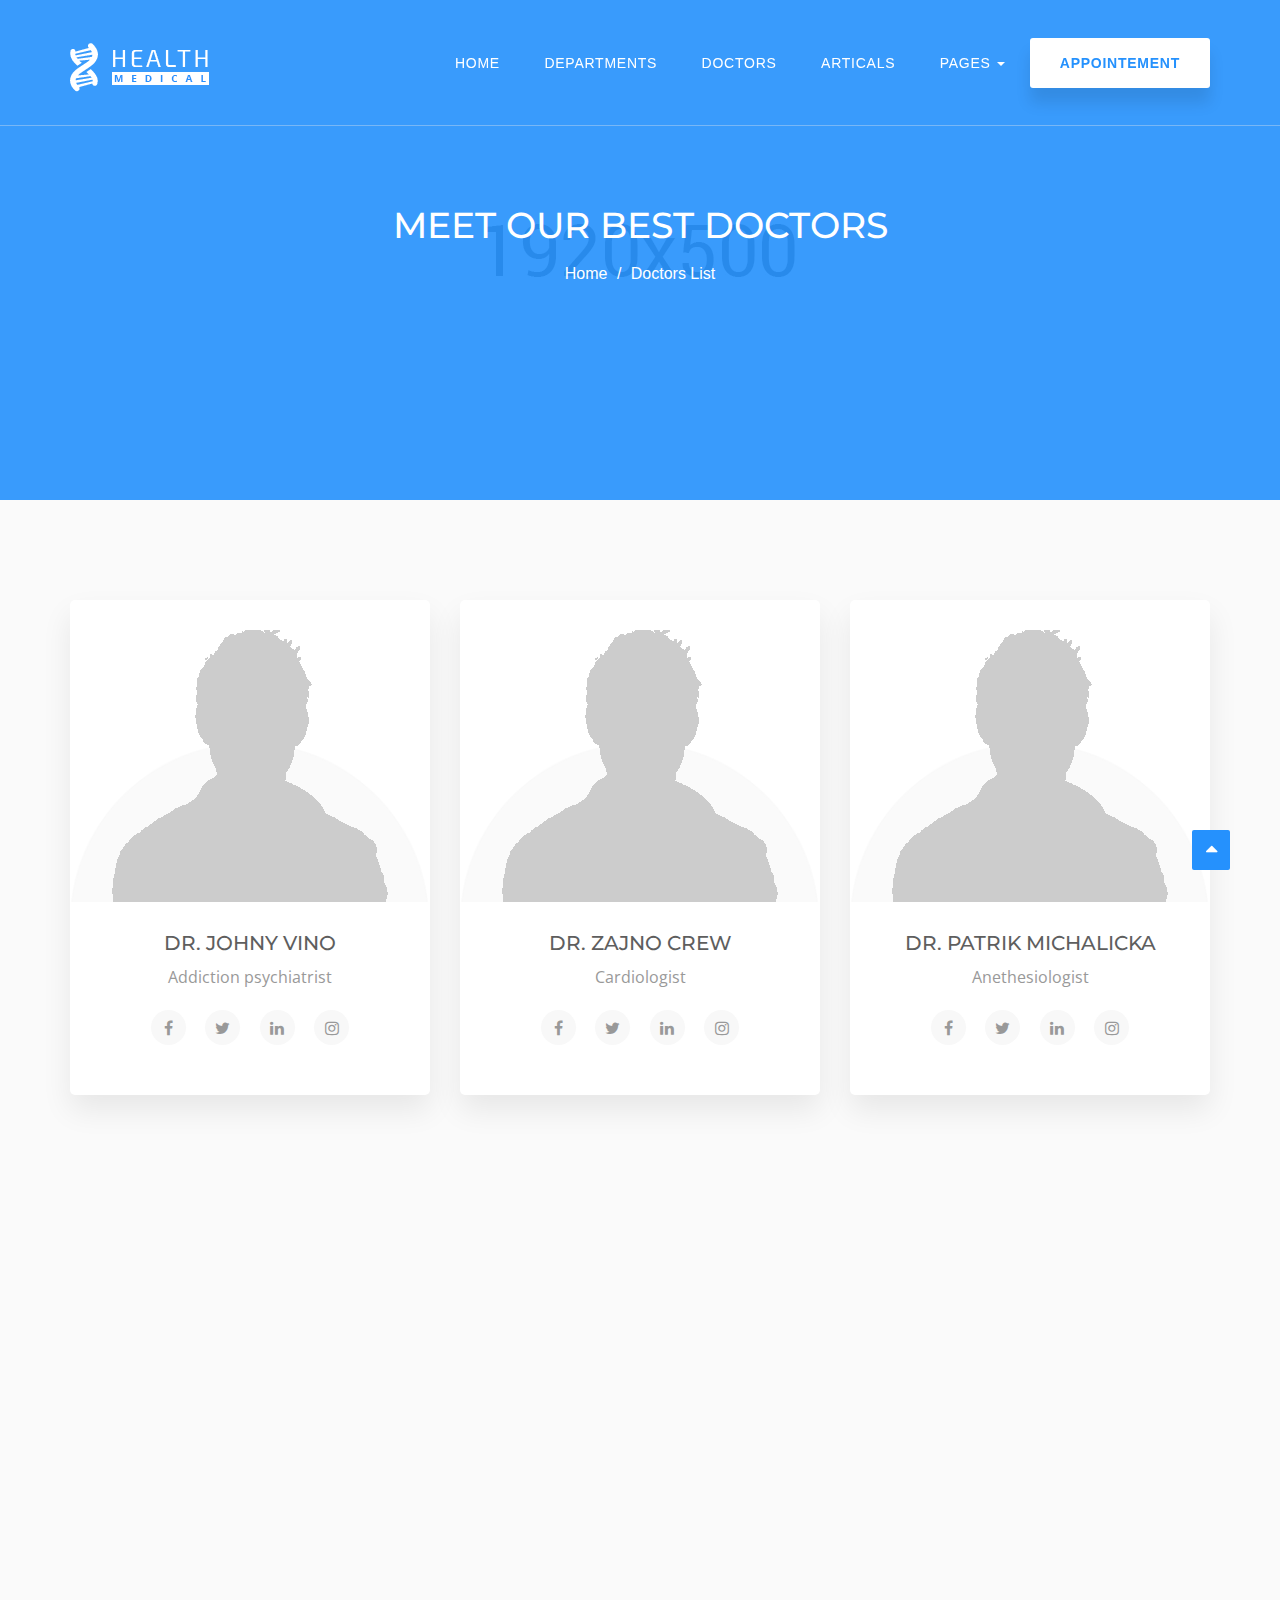
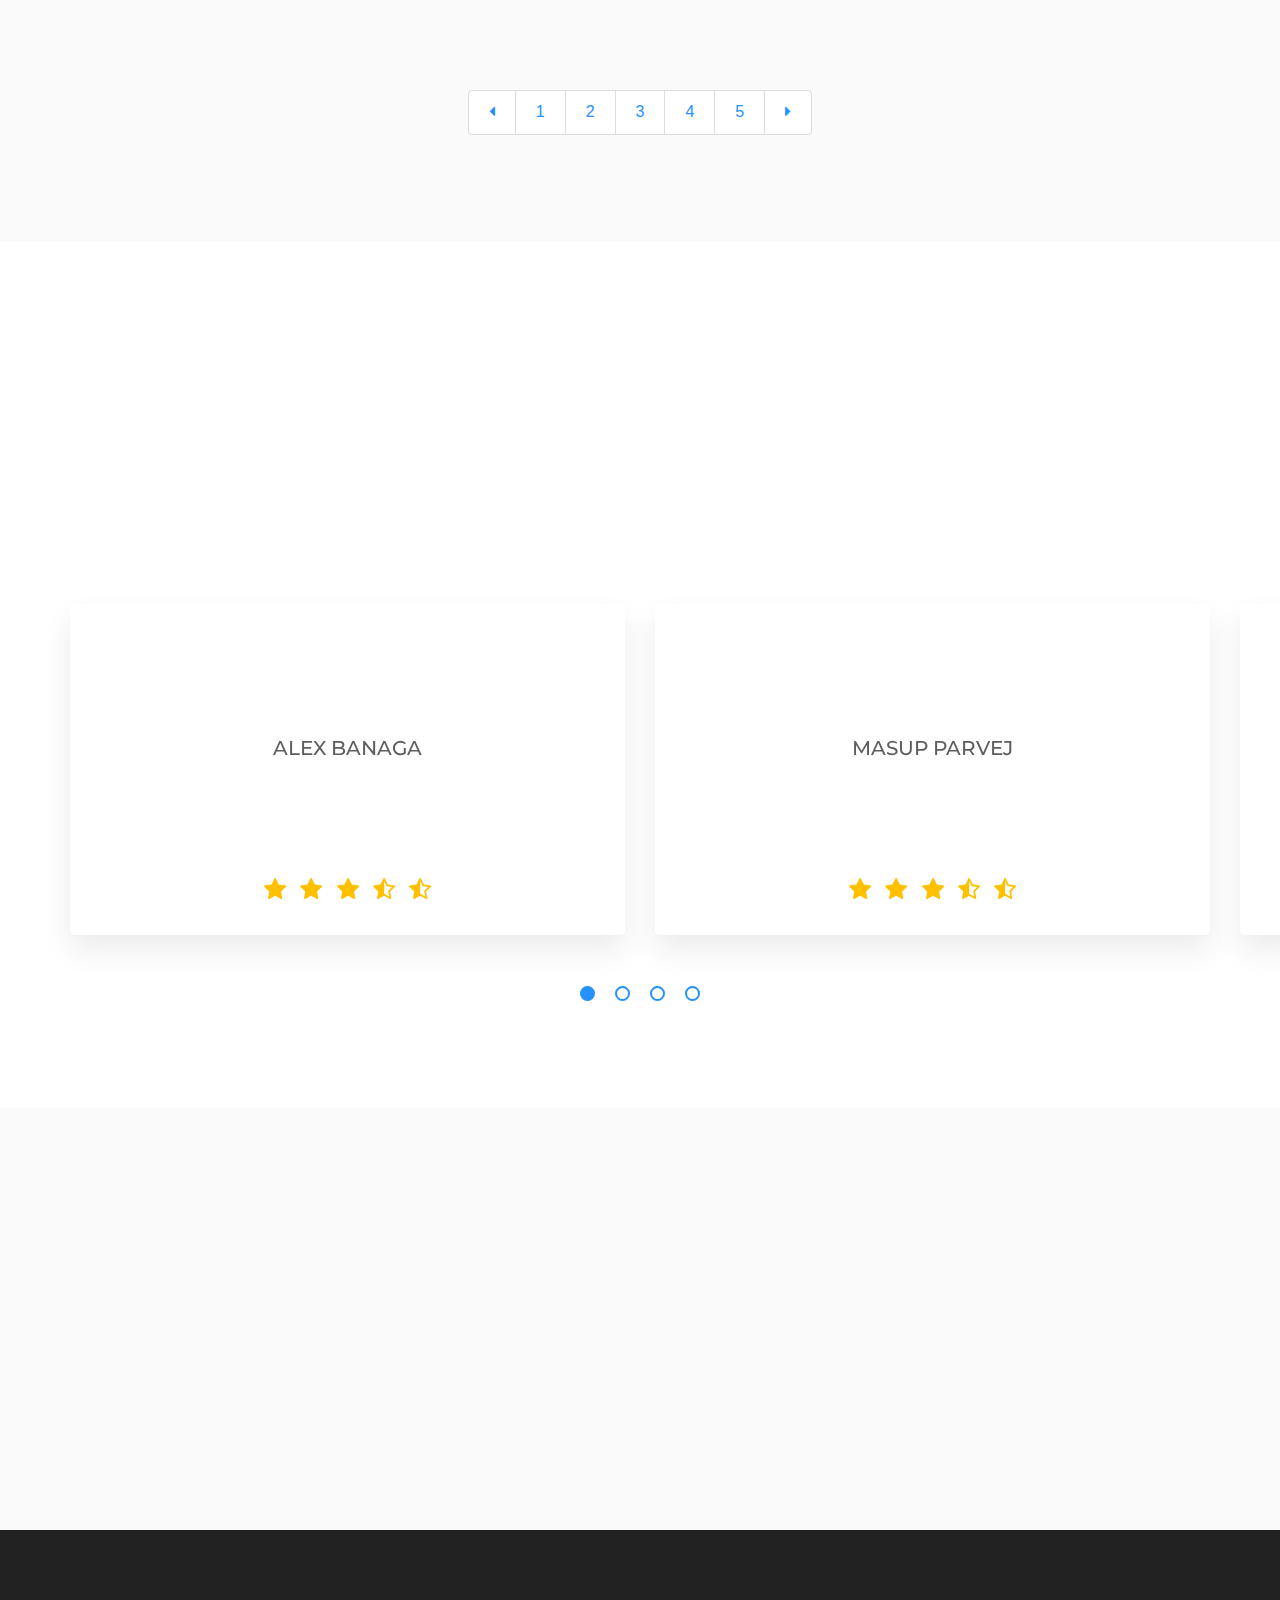
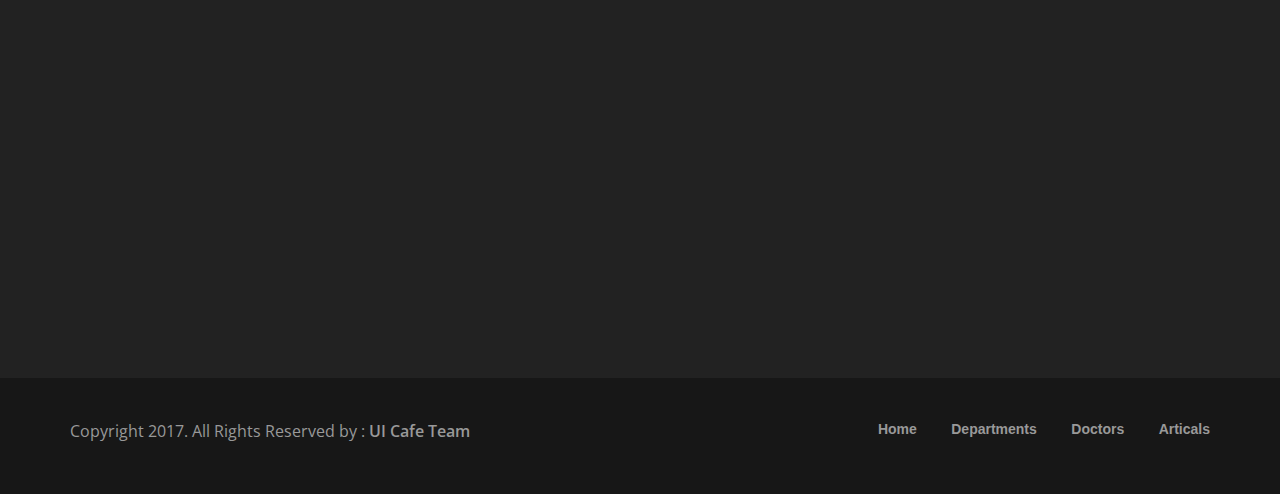
<file: doctors-list.html>
<!DOCTYPE html>
<!--[if IE 7]>    <html class="no-js ie7 oldie" lang="en-US"> <![endif]-->
<!--[if IE 8]>    <html class="no-js ie8 oldie" lang="en-US"> <![endif]-->
<!--[if gt IE 8]><!-->
<html lang="en">
	<head>		
		<!-- Meta Description -->
		<meta charset="UTF-8">
		<meta name="description" content="Health Care - Medical & Doctor Html5 Template">
		<meta name="keywords" content=" clinic, dental, family doctor, health, hospital, medical, medicine">
		<meta name="developer" content="Arpon Das">
		<meta name="author" content="UI Cafe">
		<meta name="viewport" content="width=device-width, initial-scale=1, maximum-scale=1"> 		
		<!-- Site Title -->
		<title>Health Care - Medical & Doctors Html5 Template</title>    
		<!-- Site Favicon --> 
		 <link rel="icon" href="assets/img/fav_icon.png">
		<!-- Bootstrap -->
		<link rel="stylesheet" href="assets/css/bootstrap.min.css">   
		<!-- Fontawesome -->
		<link rel="stylesheet" href="assets/css/font-awesome.min.css"> 
		<!-- Owl Carousel -->
		<link rel="stylesheet" href="assets/css/owl.carousel.min.css">
		<link rel="stylesheet" href="assets/css/owl.theme.default.min.css">
		<!-- Animate css -->		
		<link rel="stylesheet" href="assets/css/animate.min.css"> 
		<!-- Icon Font -->	
		<link rel="stylesheet" href="assets/css/icofont.css">
		<!-- Responsive Menu css -->
		<link rel="stylesheet" href="assets/css/slicknav.min.css">		
		<!-- Custom css -->
		<link rel="stylesheet" href="style.css">
		<!-- Responsive css -->
		<link rel="stylesheet" href="assets/css/responsive.css">		
	</head>
	
	<body>	
		<!-- Start Site Preloader Area -->
		<div class="site-preloader">
			<div class="spinner"></div>
		</div>
		<!-- End Site Preloader Area -->
	
		<!-- Start Header Area -->
		<div class="header-area navbar-fixed-top sticky">
			<div class="container"> <!-- Start container -->
				<div class="row">
					<div class="col-md-3">
						<div class="logo"> <!-- Site logo -->
							<a href="index.html">								
								<img src="assets/img/logo.png" alt="site Logo">
							</a>
						</div>
						<div class="responsive-menu-wrap">						
						</div>
					</div>
					<div class="col-md-9">
						<div class="main-menu" id="data-scroll"> <!-- Start Main Menu -->
							<ul class="nav" id="navigation" >
								<li><a href="index.html">Home</a></li>								
								<li><a href="departments.html">Departments</a></li>
								<li><a href="doctors-list.html">Doctors</a></li>
								<li><a href="blog-list.html">Articals</a></li>
                                <li class="dropdown">
                                    <a href="#" class="dropdown-toggle" data-toggle="dropdown">Pages <b class="caret"></b></a>
                                    <ul class="dropdown-menu">
                                        <li><a href="doctor-profile.html">Doctor Profile Page</a></li>                                       
                                        <li><a href="blog-list.html">Blog List Page</a></li>                                       
                                        <li><a href="single-page.html">Blog Single Page</a></li>                                       
                                        <li><a href="404.html">404 Error Page</a></li>                                       
                                        <li><a href="coming-soon.html">Coming Soon Page</a></li>                                       
                                    </ul>
                                </li>
								<li><a class="health-care-btn menu-btn" href="appointment.html">Appointement</a></li>	
							</ul>
						</div> <!-- End Main Menu -->
					</div>
				</div>
			</div> <!-- End container -->
		</div> <!-- End Header Area -->
				
        <!-- Start Breadcrumb Section -->
		<div class="home-slider-wrapper" id="top"> 
			<div class="home-slider"> <!-- Start Slider -->
				<div class="Breadcrumbs page-header-img-1"> <!-- Slider Image -->	
					<div class="bg-overlay opacity-9"></div> <!-- Slider Overlay -->
					<div class="slider-item-table">
						<div class="slider-item-table-cell">
							<div class="container">
								<div class="row">
									<div class="col-md-12 slider-content"> <!-- Slider Text & Button -->
										<h2 class="wow fadeInDown">Meet Our Best Doctors</h2>
										<ol class="breadcrumb">
                                            <li><a href="index.html">Home</a></li>                                            
                                            <li class="active">Doctors List</li>
                                        </ol>
									</div>
								</div>
							</div>
						</div>
					</div>
				</div>
			</div>		
		</div> <!-- End Breadcrumb Section -->
       
       <!-- Start Team Section -->
		<div id="doctors" class="health-care-content-block solid-color doctors"> <!-- Start Content Block -->
			<div class="container"> <!-- Start container -->	
				<div class="row">
					<div class="col-xs-12 col-sm-4 col-md-4 wow fadeIn"> <!-- Team Profile -->						
						<div id="team-page" class="single-team"> 						
							<div class="team-bg team-bg-shape">
								<img src="assets/img/team_1.png" class="doctor-img" alt="Doctor Image">
							</div>							
							<h3><a href="doctor-profile.html">Dr. Johny vino</a></h3>
							<p>Addiction psychiatrist</p>
							<ul class="social-icon"> <!-- Social Icon -->
								<li><a href="#"><i class="fa fa-facebook" aria-hidden="true"></i></a></li>
								<li><a href="#"><i class="fa fa-twitter" aria-hidden="true"></i></a></li>
								<li><a href="#"><i class="fa fa-linkedin" aria-hidden="true"></i></a></li>
								<li><a href="#"><i class="fa fa-instagram" aria-hidden="true"></i></a></li>
							</ul>		
						</div>
					</div>
					<div class="col-xs-12 col-sm-4 col-md-4 wow fadeIn"> <!-- Team Profile -->
						<div id="team-page" class="single-team">
							<div class="team-bg team-bg-shape">
								<img src="assets/img/team_2.png" class="doctor-img" alt="Doctor Image">
							</div>
                            <h3><a href="doctor-profile.html">Dr. Zajno Crew</a></h3>
							<p>Cardiologist</p>
							<ul class="social-icon"> <!-- Social Icon -->
								<li><a href="#"><i class="fa fa-facebook" aria-hidden="true"></i></a></li>
								<li><a href="#"><i class="fa fa-twitter" aria-hidden="true"></i></a></li>
								<li><a href="#"><i class="fa fa-linkedin" aria-hidden="true"></i></a></li>
								<li><a href="#"><i class="fa fa-instagram" aria-hidden="true"></i></a></li>
							</ul>	
						</div>
					</div>
					<div class="col-xs-12 col-sm-4 col-md-4 wow fadeIn"><!-- Team Profile -->
						<div id="team-page" class="single-team">
							<div class="team-bg team-bg-shape">
								<img src="assets/img/team_3.png" class="doctor-img" alt="Doctor Image">
							</div>
							<h3><a href="doctor-profile.html">Dr. Patrik Michalicka</a></h3>
							<p>Anethesiologist</p>
							<ul class="social-icon"> <!-- Social Icon -->
								<li><a href="#"><i class="fa fa-facebook" aria-hidden="true"></i></a></li>
								<li><a href="#"><i class="fa fa-twitter" aria-hidden="true"></i></a></li>
								<li><a href="#"><i class="fa fa-linkedin" aria-hidden="true"></i></a></li>
								<li><a href="#"><i class="fa fa-instagram" aria-hidden="true"></i></a></li>
							</ul>
						</div>
					</div>					
				</div>	
                <div class="row">
					<div class="col-xs-12 col-sm-4 col-md-4 wow fadeIn"> <!-- Team Profile -->						
						<div id="team-page" class="single-team"> 						
							<div class="team-bg team-bg-shape">
								<img src="assets/img/team_1.png" class="doctor-img" alt="Doctor Image">
							</div>							
							<h3><a href="doctor-profile.html">Dr. Johny vino</a></h3>
							<p>Addiction psychiatrist</p>
							<ul class="social-icon"> <!-- Social Icon -->
								<li><a href="#"><i class="fa fa-facebook" aria-hidden="true"></i></a></li>
								<li><a href="#"><i class="fa fa-twitter" aria-hidden="true"></i></a></li>
								<li><a href="#"><i class="fa fa-linkedin" aria-hidden="true"></i></a></li>
								<li><a href="#"><i class="fa fa-instagram" aria-hidden="true"></i></a></li>
							</ul>		
						</div>
					</div>
					<div class="col-xs-12 col-sm-4 col-md-4 wow fadeIn"> <!-- Team Profile -->
						<div id="team-page" class="single-team">
							<div class="team-bg team-bg-shape">
								<img src="assets/img/team_2.png" class="doctor-img" alt="Doctor Image">
							</div>
                            <h3><a href="doctor-profile.html">Dr. Zajno Crew</a></h3>
							<p>Cardiologist</p>
							<ul class="social-icon"> <!-- Social Icon -->
								<li><a href="#"><i class="fa fa-facebook" aria-hidden="true"></i></a></li>
								<li><a href="#"><i class="fa fa-twitter" aria-hidden="true"></i></a></li>
								<li><a href="#"><i class="fa fa-linkedin" aria-hidden="true"></i></a></li>
								<li><a href="#"><i class="fa fa-instagram" aria-hidden="true"></i></a></li>
							</ul>	
						</div>
					</div>
					<div class="col-xs-12 col-sm-4 col-md-4 wow fadeIn"><!-- Team Profile -->
						<div id="team-page" class="single-team">
							<div class="team-bg team-bg-shape">
								<img src="assets/img/team_3.png" class="doctor-img" alt="Doctor Image">
							</div>
							<h3><a href="doctor-profile.html">Dr. Patrik Michalicka</a></h3>
							<p>Anethesiologist</p>
							<ul class="social-icon"> <!-- Social Icon -->
								<li><a href="#"><i class="fa fa-facebook" aria-hidden="true"></i></a></li>
								<li><a href="#"><i class="fa fa-twitter" aria-hidden="true"></i></a></li>
								<li><a href="#"><i class="fa fa-linkedin" aria-hidden="true"></i></a></li>
								<li><a href="#"><i class="fa fa-instagram" aria-hidden="true"></i></a></li>
							</ul>
						</div>
					</div>					
				</div>	
                <!--Start Site Pageination-->
                <div class="row">
                    <div class="col-md-12">
                         <nav class="site-pageination" aria-label="Page navigation">
                            <ul class="pagination">
                                <li>
                                    <a href="#" aria-label="Previous">
                                        <i class="fa fa-caret-left" aria-hidden="true"></i>
                                    </a>
                                </li>
                                <li><a href="#">1</a></li>
                                <li><a href="#">2</a></li>
                                <li><a href="#">3</a></li>
                                <li><a href="#">4</a></li>
                                <li><a href="#">5</a></li>
                                <li>
                                    <a href="#" aria-label="Next">
                                        <i class="fa fa-caret-right" aria-hidden="true"></i>
                                    </a>
                                </li>
                            </ul>
                        </nav>
                    </div>
                </div><!--End Site Pageination-->
			</div> <!-- End container -->
		</div> <!-- End Team Section -->
       
        <!-- Start Testimonial Section -->
		<div class="health-care-content-block"><!-- Start Content Block -->
			<div class="container"> <!-- Start Content -->				
				<div class="row">
					<div class="col-md-12"> <!-- Start Section Title -->
						<div class="section-title wow fadeIn">
							<p>Patient Reviews</p>
							<h2>Our Happy Patient’s Feedback</h2>
						</div>
					</div> <!-- End Section Title -->
				</div>				
				
                <div class="row">                
                    <div class="col-md-12">
                        <div class="testimonial owl-carousel owl-theme"><!-- Testimonial Slider Start -->
                            <div class="single-testimonial-item"> <!-- Start Single Testimonial -->
                                <img src="assets/img/testimonial_1.png" class="client-img wow fadeIn" alt="Client Image">
                                <h3>Alex Banaga</h3>
                                <div class="testimonial-content wow fadeIn">
                                    <p>Explain to you how all this mistaken idea of denouncing tis pleasure and praising pain was born and I will give you a comized by the charms of pleasure of the</p>
                                </div>
                                <div class="testimonial-icon"> <!-- Reating Icon -->
                                    <i class="fa fa-star" aria-hidden="true"></i>
                                    <i class="fa fa-star" aria-hidden="true"></i>
                                    <i class="fa fa-star" aria-hidden="true"></i>
                                    <i class="fa fa-star-half-o" aria-hidden="true"></i>
                                    <i class="fa fa-star-half-o" aria-hidden="true"></i>
                                </div>
                            </div><!-- End Single Testimonial -->
                            <div class="single-testimonial-item"><!-- Start Single Testimonial -->
                                <img src="assets/img/testimonial_2.png" class="client-img wow fadeIn" alt="Client Image">
                                <h3>masup Parvej</h3>
                                <div class="testimonial-content wow fadeIn">
                                    <p>Explain to you how all this mistaken idea of denouncing tis pleasure and praising pain was born and I will give you a comized by the charms of pleasure of the</p>
                                </div>
                                <div class="testimonial-icon"> <!-- Reating Icon -->
                                    <i class="fa fa-star" aria-hidden="true"></i>
                                    <i class="fa fa-star" aria-hidden="true"></i>
                                    <i class="fa fa-star" aria-hidden="true"></i>
                                    <i class="fa fa-star-half-o" aria-hidden="true"></i>
                                    <i class="fa fa-star-half-o" aria-hidden="true"></i>
                                </div>
                            </div><!-- End Single Testimonial -->
                            <div class="single-testimonial-item"><!-- Start Single Testimonial -->
                                <img src="assets/img/testimonial_1.png" class="client-img wow fadeIn" alt="Client Image">
                                <h3>Shakibul Islam</h3>
                                <div class="testimonial-content wow fadeIn">
                                    <p>Explain to you how all this mistaken idea of denouncing tis pleasure and praising pain was born and I will give you a comized by the charms of pleasure of the</p>
                                </div>
                                <div class="testimonial-icon"> <!-- Reating Icon -->
                                    <i class="fa fa-star" aria-hidden="true"></i>
                                    <i class="fa fa-star" aria-hidden="true"></i>
                                    <i class="fa fa-star" aria-hidden="true"></i>
                                    <i class="fa fa-star-half-o" aria-hidden="true"></i>
                                    <i class="fa fa-star-half-o" aria-hidden="true"></i>
                                </div>
                            </div><!-- End Single Testimonial -->
                            <div class="single-testimonial-item"><!-- Start Single Testimonial -->
                                <img src="assets/img/testimonial_1.png" class="client-img wow fadeIn" alt="Client Image">
                                <h3>Arpon Das</h3>
                                <div class="testimonial-content wow fadeIn">
                                    <p>Explain to you how all this mistaken idea of denouncing tis pleasure and praising pain was born and I will give you a comized by the charms of pleasure of the</p>
                                </div>
                                <div class="testimonial-icon"> <!-- Reating Icon -->
                                    <i class="fa fa-star" aria-hidden="true"></i>
                                    <i class="fa fa-star" aria-hidden="true"></i>
                                    <i class="fa fa-star" aria-hidden="true"></i>
                                    <i class="fa fa-star-half-o" aria-hidden="true"></i>
                                    <i class="fa fa-star-half-o" aria-hidden="true"></i>
                                </div>
                            </div><!-- End Single Testimonial -->
                            <div class="single-testimonial-item"><!-- Start Single Testimonial -->
                                <img src="assets/img/testimonial_2.png" class="client-img wow fadeIn" alt="Client Image">
                                <h3>Sam Sumon</h3>
                                <div class="testimonial-content wow fadeIn">
                                    <p>Explain to you how all this mistaken idea of denouncing tis pleasure and praising pain was born and I will give you a comized by the charms of pleasure of the</p>
                                </div>
                                <div class="testimonial-icon"> <!-- Reating Icon -->
                                    <i class="fa fa-star" aria-hidden="true"></i>
                                    <i class="fa fa-star" aria-hidden="true"></i>
                                    <i class="fa fa-star" aria-hidden="true"></i>
                                    <i class="fa fa-star-half-o" aria-hidden="true"></i>
                                    <i class="fa fa-star-half-o" aria-hidden="true"></i>
                                </div>
                            </div><!-- End Single Testimonial -->
                            <div class="single-testimonial-item"><!-- Start Single Testimonial -->
                                <img src="assets/img/testimonial_1.png" class="client-img wow fadeIn" alt="Client Image">
                                <h3>Patrik Michalicka</h3>
                                <div class="testimonial-content wow fadeIn">
                                    <p>Explain to you how all this mistaken idea of denouncing tis pleasure and praising pain was born and I will give you a comized by the charms of pleasure of the</p>
                                </div>
                                <div class="testimonial-icon"> <!-- Reating Icon -->
                                    <i class="fa fa-star" aria-hidden="true"></i>
                                    <i class="fa fa-star" aria-hidden="true"></i>
                                    <i class="fa fa-star" aria-hidden="true"></i>
                                    <i class="fa fa-star-half-o" aria-hidden="true"></i>
                                    <i class="fa fa-star-half-o" aria-hidden="true"></i>
                                </div>
                            </div><!-- End Single Testimonial -->
                            <div class="single-testimonial-item"><!-- Start Single Testimonial -->
                                <img src="assets/img/testimonial_1.png" class="client-img wow fadeIn" alt="Client Image">
                                <h3>Shimul D'Crose </h3>
                                <div class="testimonial-content wow fadeIn">
                                    <p>Explain to you how all this mistaken idea of denouncing tis pleasure and praising pain was born and I will give you a comized by the charms of pleasure of the</p>
                                </div>
                                <div class="testimonial-icon"> <!-- Reating Icon -->
                                    <i class="fa fa-star" aria-hidden="true"></i>
                                    <i class="fa fa-star" aria-hidden="true"></i>
                                    <i class="fa fa-star" aria-hidden="true"></i>
                                    <i class="fa fa-star-half-o" aria-hidden="true"></i>
                                    <i class="fa fa-star-half-o" aria-hidden="true"></i>
                                </div>
                            </div><!-- End Single Testimonial -->
                            <div class="single-testimonial-item"><!-- Start Single Testimonial -->
                                <img src="assets/img/testimonial_2.png" class="client-img wow fadeIn" alt="Client Image">
                                <h3>Shiplu The Don </h3>
                                <div class="testimonial-content wow fadeIn">
                                    <p>Explain to you how all this mistaken idea of denouncing tis pleasure and praising pain was born and I will give you a comized by the charms of pleasure of the</p>
                                </div>
                                <div class="testimonial-icon"> <!-- Reating Icon -->
                                    <i class="fa fa-star" aria-hidden="true"></i>
                                    <i class="fa fa-star" aria-hidden="true"></i>
                                    <i class="fa fa-star" aria-hidden="true"></i>
                                    <i class="fa fa-star-half-o" aria-hidden="true"></i>
                                    <i class="fa fa-star-half-o" aria-hidden="true"></i>
                                </div>
                            </div><!-- End Single Testimonial -->
                        </div>	<!-- Testimonial Slider End -->				
                    </div>                
                </div>                
			</div> <!-- End Content -->
		</div> <!-- End Testimonial Section -->		
		
        <!-- Start Contact Form Section -->
		<div id="appoiintments" class="health-care-content-block solid-color"> <!-- Start Content Block -->
			<div class="container">	<!-- Start Container -->	
				<div class="row"> <!-- Start Contact Information -->
					<div id="contact-info" class="contact-info-section">
						<div class="col-sm-6 col-md-4">
							<div class="contact-info wow fadeIn">
								<i class="icofont icofont-doctor"></i>
								<h3> Medical Address</h3>
								<p>350 Fifth Avenue, 3th floor.<br/>
								New York.</p>							
							</div>
						</div>	
						<div class="col-sm-6 col-md-4">
							<div class="contact-info wow fadeIn">
								<i class="icofont icofont-ambulance"></i>
								<h3>Emergency Contact</h3>
								<p>Call Now:  <a href="#">+306-868-9132</a>
								<br>Email:  <a href="#">contact@clinica.com</a></p>							
							</div>
						</div>
						<div class=" col-sm-12 col-md-4">
							<div class="contact-info wow fadeIn">
								<i class="icofont icofont-wall-clock"></i>
								<h3>Opening Hours</h3>
								<p>Monday - Friday <span>8.00 - 17.00</span>
								<br>Saturday - Sunday <span>8.00 - 17.00</span></p>
							</div>
						</div>
					</div>
				</div> <!-- End Contact Information -->
			</div> <!-- End Container -->
		</div> <!-- End Contact Form Section -->
        
        <!-- Start Footer Section -->
		<footer class="site-footer">
			<div class="footer-top">
				<div class="container"> <!-- Start Container -->
					<div class="row">
						<div class="col-xs-12 col-md-4">
							<div class="footer-wid wow fadeIn"> <!-- Start Services Menu Widgets -->	
								<h3 >Our Services</h3> 							
								<ul>
									<li><a href="#"><i class="fa fa-angle-right" aria-hidden="true"></i>
									General and Preventive Care</a></li>
									<li><a href="#"><i class="fa fa-angle-right" aria-hidden="true"></i>
									Cosmetic Solutions</a></li>
									<li><a href="#"><i class="fa fa-angle-right" aria-hidden="true"></i>
									Restorative Solutions</a></li>
									<li><a href="#"><i class="fa fa-angle-right" aria-hidden="true"></i>
									Additional Treatments</a></li>
									<li><a href="#"><i class="fa fa-angle-right" aria-hidden="true"></i>
									Orthodontics</a></li>
								</ul>
							</div> <!-- End Services Menu Widgets -->								
						</div>
						<div class="col-xs-12 col-md-4">
							<div class="footer-wid wow fadeIn"> <!-- Resources Widgets -->
								<h3 >Medical Resources</h3>									
								<ul>
									<li><a href="#"><i class="fa fa-angle-right" aria-hidden="true"></i>
									Nutritional Personal Consultation</a></li>
									<li><a href="#"><i class="fa fa-angle-right" aria-hidden="true"></i>
									Pets may reduce risk of heart disease</a></li>
									<li><a href="#"><i class="fa fa-angle-right" aria-hidden="true"></i>
									Center for Medical Technology </a></li>
									<li><a href="#"><i class="fa fa-angle-right" aria-hidden="true"></i>
									New study links lutein with eye health benefits</a></li>
									<li><a href="#"><i class="fa fa-angle-right" aria-hidden="true"></i>
									Diagnostic & Preventive</a></li>
								</ul>
							</div> <!-- End Resources Widgets -->								
						</div>
						<div class="col-xs-12 col-md-4">
							<div class="footer-wid wow fadeIn"> <!-- Start Subscribe Widgets -->
								<h3 >News Letter</h3>									
								<p>Subscribe To Our Newsletter & Stay Updated</p>
								<div class="newsletter">
									<div class="input-group">
                                        <div class="subscribe-form">  <!-- Subscribe Form -->	
                                            <input type="email" id="subscriber-email" name="email" placeholder="Enter Your Email Address...|" class="form-control">												
                                        </div>
                                        <div class="input-group-btn subscribe-btn"> <!-- Submit Button -->	
                                            <button class="btn btn-fill"><i class="fa fa-paper-plane" aria-hidden="true"></i></button>
                                        </div>
                                    </div>
								</div>
							</div> <!-- End Subscribe Widgets -->								
						</div>
					</div>					
				</div> <!-- End Container -->
			</div>			
			
			<!-- Start Footer Soket Text -->
			<div class="copyrgiht-text">
				<div class="container"> <!-- Start Container -->
					<div class="row">
						<div class="col-xs-12 col-sm-6 col-md-6">
							<div class="footer-text">
								<p>Copyright 2017. All Rights Reserved by : <a href="index.html">UI Cafe Team</a></p>
							 </div>
						</div>
						<div class="col-xs-12 col-sm-6 col-md-6"> <!-- Start Footer Menu -->
							<div class="footer-menu text-right" id="nav"> 
								 <ul>
									<li><a href="index.html">Home</a></li>
									<li><a href="departments.html">Departments</a></li>
									<li><a href="doctors-list.html">Doctors</a></li>
									<li><a href="blog-list.html">Articals</a></li>									
								</ul>
							</div> 
						</div><!-- End Footer Menu -->
					</div>	
				</div> <!-- End Container -->
			</div> <!-- End Footer Soket Text -->
		</footer><!-- End Footer Section -->
		
        <!-- Scroll To Up -->
        <div class="scroll-to-up hidden-xs">
            <div class="scrollup">
                <i class="fa fa-caret-up"></i>
            </div>
        </div>
        
		<!-- js scripts -->		
		<script src="assets/js/jquery.min.js"></script>	
		<script src="assets/js/bootstrap.min.js"></script>
		<script src="assets/js/owl.carousel.min.js"></script>		
		<script src="assets/js/wow.min.js"></script>
		<script src="assets/js/jquery.slicknav.min.js"></script>
		<script src="assets/js/jquery.scrollTo.min.js"></script>
		<script src="assets/js/active.js"></script>	
	</body>
</html>
</file>
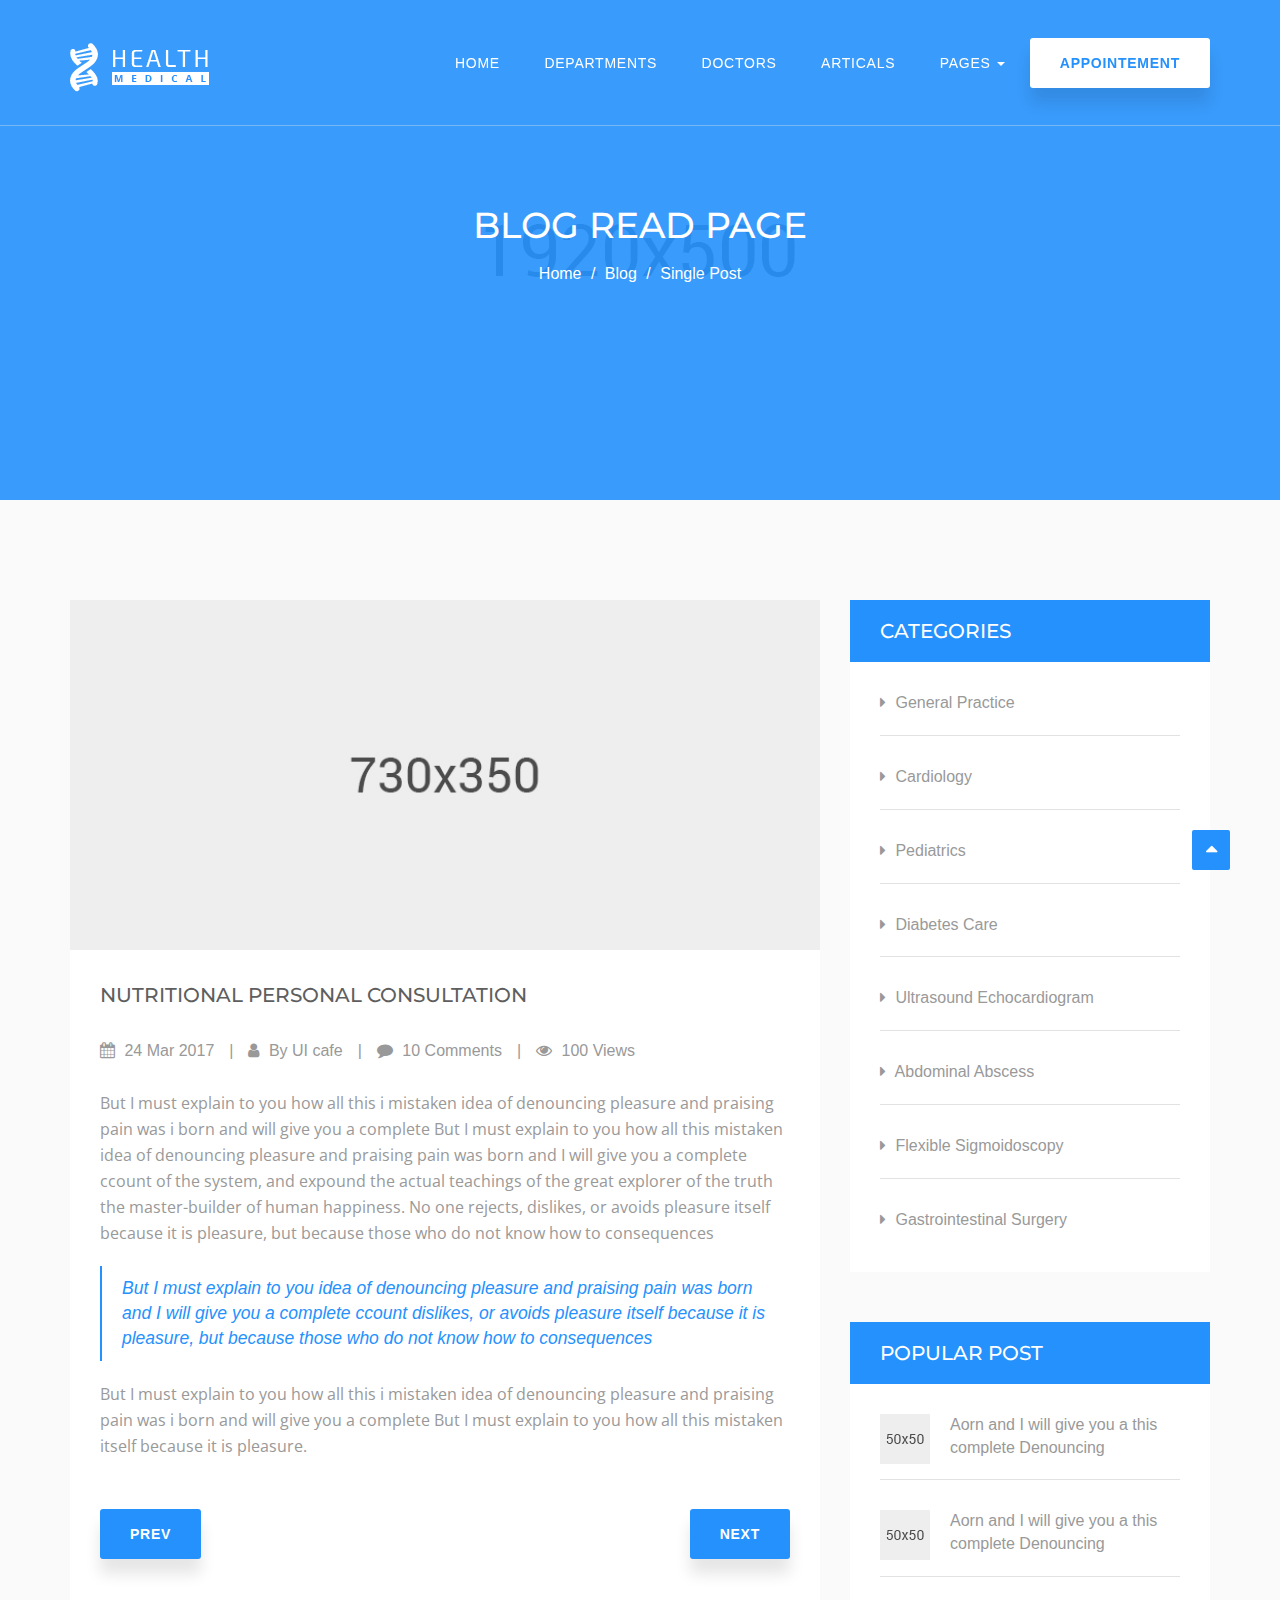
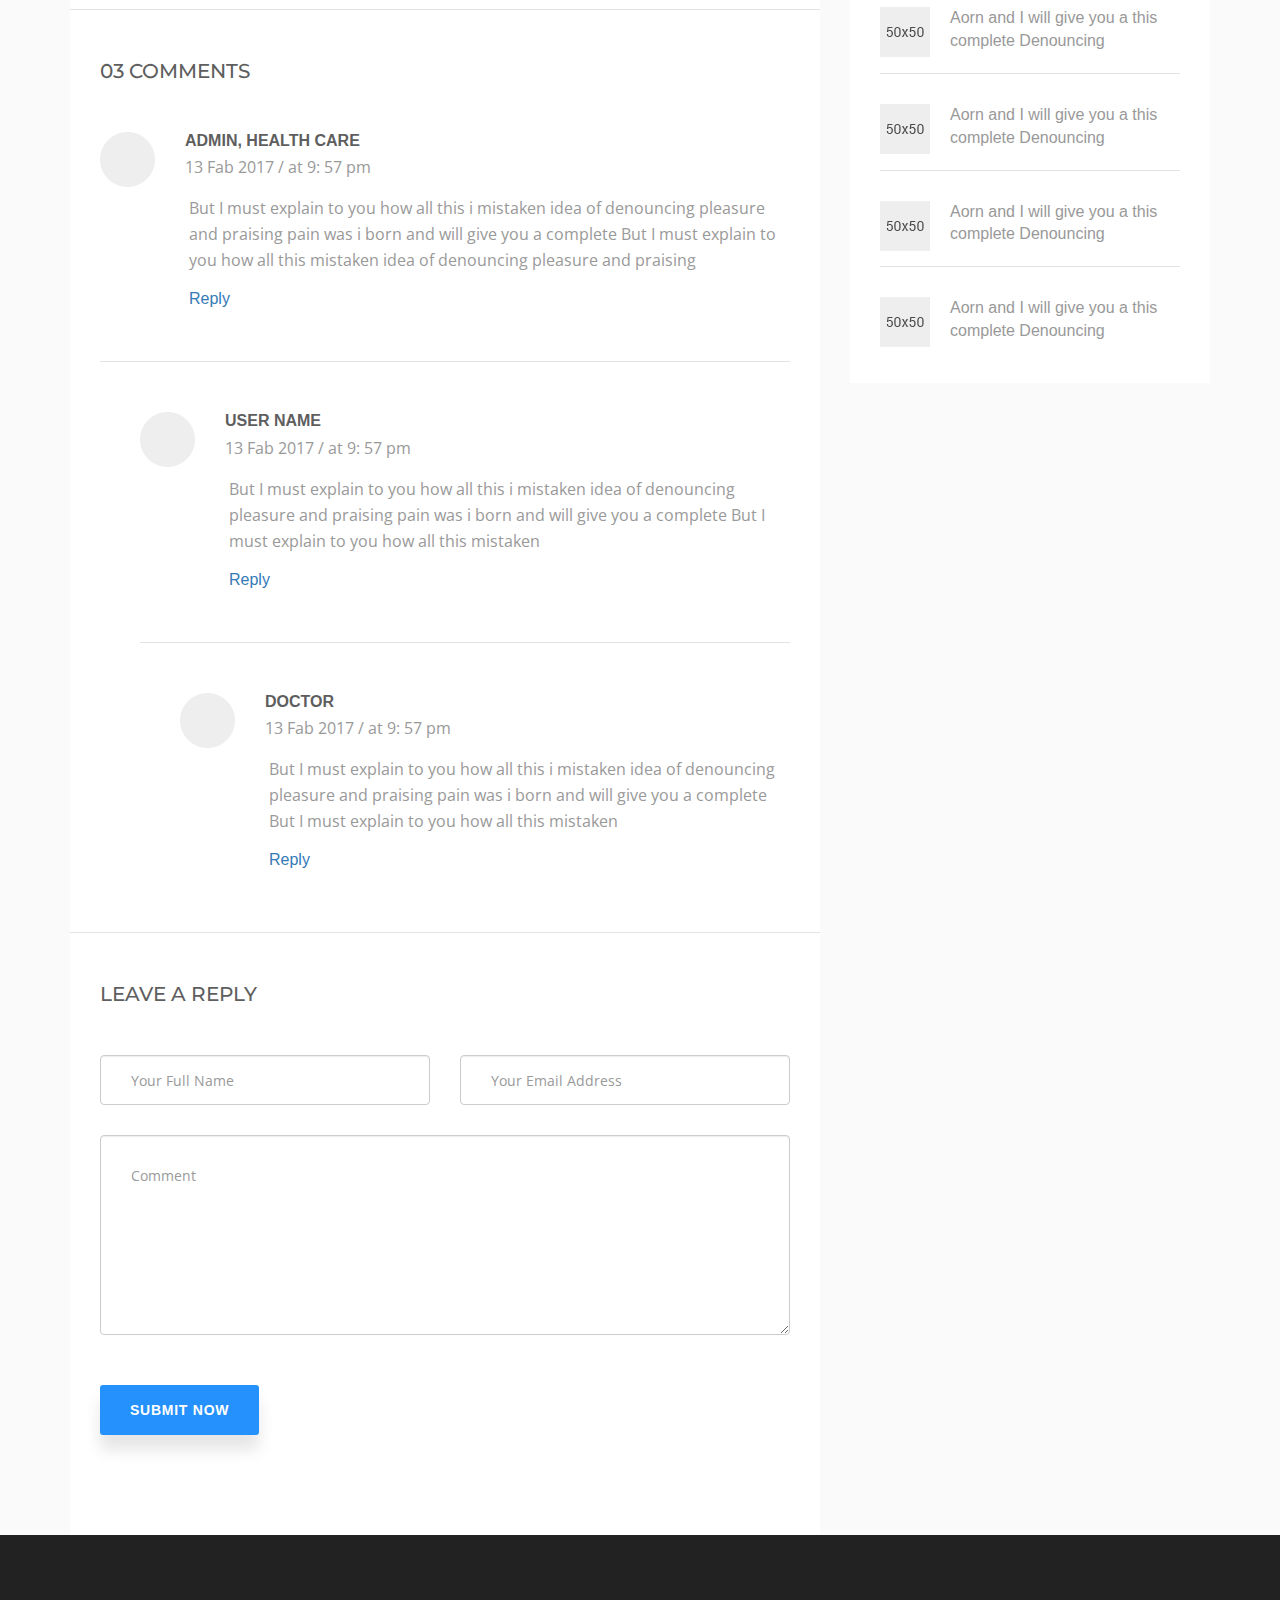
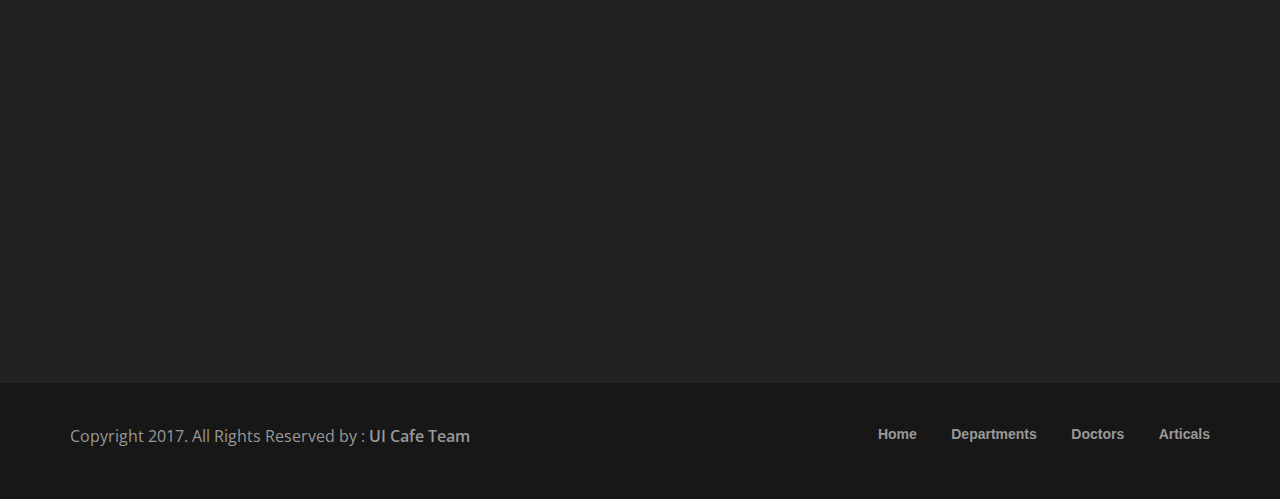
<file: single-page.html>
<!DOCTYPE html>
<!--[if IE 7]>    <html class="no-js ie7 oldie" lang="en-US"> <![endif]-->
<!--[if IE 8]>    <html class="no-js ie8 oldie" lang="en-US"> <![endif]-->
<!--[if gt IE 8]><!-->
<html lang="en">
	<head>		
		<!-- Meta Description -->
		<meta charset="UTF-8">
		<meta name="description" content="Health Care - Medical & Doctor Html5 Template">
		<meta name="keywords" content=" clinic, dental, family doctor, health, hospital, medical, medicine">
		<meta name="developer" content="Arpon Das">
		<meta name="author" content="UI Cafe">
		<meta name="viewport" content="width=device-width, initial-scale=1, maximum-scale=1"> 		
		<!-- Site Title -->
		<title>Health Care - Medical & Doctors Html5 Template</title>    
		<!-- Site Favicon --> 
		 <link rel="icon" href="assets/img/fav_icon.png">
		<!-- Bootstrap -->
		<link rel="stylesheet" href="assets/css/bootstrap.min.css">   
		<!-- Fontawesome -->
		<link rel="stylesheet" href="assets/css/font-awesome.min.css"> 
		<!-- Owl Carousel -->
		<link rel="stylesheet" href="assets/css/owl.carousel.min.css">
		<link rel="stylesheet" href="assets/css/owl.theme.default.min.css">
		<!-- Animate css -->		
		<link rel="stylesheet" href="assets/css/animate.min.css"> 
		<!-- Icon Font -->	
		<link rel="stylesheet" href="assets/css/icofont.css">
		<!-- Responsive Menu css -->
		<link rel="stylesheet" href="assets/css/slicknav.min.css">		
		<!-- Custom css -->
		<link rel="stylesheet" href="style.css">
		<!-- Responsive css -->
		<link rel="stylesheet" href="assets/css/responsive.css">		
	</head>
	
	<body>	
		<!-- Start Site Preloader Area -->
		<div class="site-preloader">
			<div class="spinner"></div>
		</div>
		<!-- End Site Preloader Area -->
	
		<!-- Start Header Area -->
		<div class="header-area navbar-fixed-top sticky">
			<div class="container"> <!-- Start container -->
				<div class="row">
					<div class="col-md-3">
						<div class="logo"> <!-- Site logo -->
							<a href="index.html">								
								<img src="assets/img/logo.png" alt="site Logo">
							</a>
						</div>
						<div class="responsive-menu-wrap">						
						</div>
					</div>
					<div class="col-md-9">
						<div class="main-menu" id="data-scroll"> <!-- Start Main Menu -->
							<ul class="nav" id="navigation" >
								<li><a href="index.html">Home</a></li>								
								<li><a href="departments.html">Departments</a></li>
								<li><a href="doctors-list.html">Doctors</a></li>
								<li><a href="blog-list.html">Articals</a></li>
                                <li class="dropdown">
                                    <a href="#" class="dropdown-toggle" data-toggle="dropdown">Pages <b class="caret"></b></a>
                                    <ul class="dropdown-menu">
                                        <li><a href="doctor-profile.html">Doctor Profile Page</a></li>                                       
                                        <li><a href="blog-list.html">Blog List Page</a></li>                                       
                                        <li><a href="single-page.html">Blog Single Page</a></li>                                       
                                        <li><a href="404.html">404 Error Page</a></li>                                       
                                        <li><a href="coming-soon.html">Coming Soon Page</a></li>                                       
                                    </ul>
                                </li>
								<li><a class="health-care-btn menu-btn" href="appointment.html">Appointement</a></li>	
							</ul>
						</div> <!-- End Main Menu -->
					</div>
				</div>
			</div> <!-- End container -->
		</div> <!-- End Header Area -->
				
        <!-- Start Breadcrumb Section -->
		<div class="home-slider-wrapper" id="top"> 
			<div class="home-slider"> <!-- Start Slider -->
				<div class="Breadcrumbs page-header-img-1"> <!-- Slider Image -->	
					<div class="bg-overlay opacity-9"></div> <!-- Slider Overlay -->
					<div class="slider-item-table">
						<div class="slider-item-table-cell">
							<div class="container">
								<div class="row">
									<div class="col-md-12 slider-content"> <!-- Slider Text & Button -->
										<h2 class="wow fadeInDown">Blog Read Page</h2>
										<ol class="breadcrumb">
                                            <li><a href="index.html">Home</a></li>                                            
                                            <li><a href="blog-list.html">Blog</a></li>                                            
                                            <li class="active">Single Post</li>
                                        </ol>
									</div>
								</div>
							</div>
						</div>
					</div>
				</div>
			</div>		
		</div> <!-- End Breadcrumb Section -->
       
       <!-- Start Single Post Section -->
		<div class="health-care-content-block solid-color no-padding"> <!-- Start Content Block -->
			<div class="container">	<!-- Start Container -->			
				<div class="row">
					<div class="col-md-8"> <!-- Full Post-->
						<div class="blog-single-page"> <!-- Post Box -->
							<div class="blog-post image-full"></div> <!-- Post Image -->
							<div class="post-content">
								<h3>Nutritional Personal Consultation</h3>
                                <ul>
                                    <li><i class="fa fa-calendar"></i> <a href="#">24 Mar  2017</a><span>|</span></li>
                                    <li><i class="fa fa-user"></i> <a href="">By UI cafe</a><span>|</span></li>
                                    <li><i class="fa fa-comment"></i> <a href="#">10 Comments</a><span>|</span></li>
                                    <li><i class="fa fa-eye"></i> <a href="#">100 Views</a></li>
                                </ul>
								<p>But I must explain to you how all this  i mistaken idea of denouncing pleasure and praising pain was i born and  will give you a complete But I must explain to you how all this mistaken idea of denouncing pleasure and praising pain was born and I will give you a complete ccount of the system, and expound the actual teachings of the great explorer of the truth the master-builder of human happiness. No one rejects, dislikes, or avoids pleasure itself because it is pleasure, but because those who do not know how to consequences </p>
                                <blockquote>But I must explain to you   idea of denouncing pleasure and praising pain was born and I will give you a complete ccount dislikes, or avoids pleasure itself because it is pleasure, but because those who do not know how to consequences </blockquote>
                                <p>But I must explain to you how all this  i mistaken idea of denouncing pleasure and praising pain was i born and  will give you a complete But I must explain to you how all this mistaken  itself because it is pleasure.</p>
							</div>
                            <div class="arrow-button">
                                <a href="" class="health-care-btn left">Prev</a> <!-- Button -->
                                <a href="" class="health-care-btn right">Next</a> <!-- Button -->
                            </div>
                           
                            <div class="divider"></div>                          
                           
                            <div class="comments-section left-right-padding">
                                <h3 class="single-page-heading">03 Comments</h3>
                                <ul class="comment-list">
									<li class="comment">
										<div class="the-comment">
											<div class="avatar">
												<img src="assets/img/avater1.png" alt="avater"/>
											</div>
											<div class="comment-box">
												<div class="comment-author meta">
                                                    <h4><strong>Admin, Health Care</strong></h4>
                                                    <p>13 Fab 2017  /  at 9: 57 pm</p>                                                    
												</div>
												<div class="comment-text">
													<p>But I must explain to you how all this  i mistaken idea of denouncing pleasure and praising pain was i born and  will give you a complete But I must explain to you how all this mistaken idea of denouncing pleasure and praising </p>
                                                    <a rel="nofollow" class="comment-reply-link" href="#"> Reply</a>
												</div>
											</div>
										</div>
										
										<ul class="children">
											<li class="comment">
												<div class="the-comment">
													<div class="avatar">
														<img src="assets/img/avater2.png" alt="avater"/>
													</div>
													<div class="comment-box">
                                                        <div class="comment-author meta">
                                                            <h4><strong>User Name</strong></h4>
                                                            <p>13 Fab 2017  /  at 9: 57 pm</p>                                                    
                                                        </div>
                                                        <div class="comment-text">
                                                            <p>But I must explain to you how all this  i mistaken idea of denouncing pleasure and praising pain was i born and  will give you a complete But I must explain to you how all this mistaken </p>
                                                            <a rel="nofollow" class="comment-reply-link" href="#"> Reply</a>
                                                        </div>
                                                    </div>
												</div>
                                                <ul class="children">
                                                    <li class="comment">
                                                        <div class="the-comment">
                                                            <div class="avatar">
                                                                <img src="assets/img/avater3.png" alt="avater"/>
                                                            </div>
                                                            <div class="comment-box">
                                                                <div class="comment-author meta">
                                                                    <h4><strong>Doctor</strong></h4>
                                                                    <p>13 Fab 2017  /  at 9: 57 pm</p>                                                    
                                                                </div>
                                                                <div class="comment-text">
                                                                    <p>But I must explain to you how all this  i mistaken idea of denouncing pleasure and praising pain was i born and  will give you a complete But I must explain to you how all this mistaken </p>
                                                                    <a rel="nofollow" class="comment-reply-link" href="#"> Reply</a>
                                                                </div>
                                                            </div>
                                                        </div>
                                                    </li>
                                                </ul>
											</li>
										</ul>
									</li>
								</ul>
                            </div>
                            
                            <div class="divider"></div> 
                            
                            <div class="comments-form-section left-right-padding">
                                <h3 class="single-page-heading">Leave A Reply</h3>
                                <div class="comments-form input-box left"> <!-- Name Box -->
                                    <p><input type="text" class="form-control" placeholder="Your Full Name"></p>							
                                </div>
                                 <div class="comments-form input-box right"> <!-- Email Box -->
                                    <p><input name="email" type="email" class="form-control" placeholder="Your Email Address"></p>							
                                </div>
                                 <div class="comments-form text-area"> <!-- Text Area Box -->
                                    <p><textarea name="comment" class="form-control textarea-box" placeholder="Comment" required=""></textarea></p>						
                                </div> 
                                <div class="comments-form submit-button"> <!-- Submit Button -->
                                    <input type="submit" class="health-care-btn submit-btn" value="Submit Now">					
                                </div>
                            </div>                            
						</div>                        
					</div>	<!-- End Full Post-->
                    
                    <div class="col-sm-4 col-md-4"> <!-- Right Sidebar-->
                        <div class="right-sidebar categories-widgets"> <!-- Post Box -->
                            <h3 class="sidebar-widgets-heading">Categories</h3>
                            <ul>
								<li><a href="#"><i class="fa fa-caret-right" aria-hidden="true"></i>
								General Practice</a></li>
								<li><a href="#"><i class="fa fa-caret-right" aria-hidden="true"></i>
								Cardiology</a></li>
								<li><a href="#"><i class="fa fa-caret-right" aria-hidden="true"></i>
								Pediatrics </a></li>
								<li><a href="#"><i class="fa fa-caret-right" aria-hidden="true"></i>
								Diabetes Care</a></li>
								<li><a href="#"><i class="fa fa-caret-right" aria-hidden="true"></i>
								Ultrasound Echocardiogram</a></li>
                                <li><a href="#"><i class="fa fa-caret-right" aria-hidden="true"></i>
								Abdominal Abscess</a></li>
                                <li><a href="#"><i class="fa fa-caret-right" aria-hidden="true"></i>
								Flexible Sigmoidoscopy</a></li>
                                <li><a href="#"><i class="fa fa-caret-right" aria-hidden="true"></i>
								Gastrointestinal Surgery</a></li>
                            </ul>
						</div>
                        <div class="right-sidebar popular-Post-widgets"> <!-- Post Box -->
                            <h3 class="sidebar-widgets-heading">Popular Post</h3>
                            <ul>
								<li><div class="side-bar-post-image"><img src="assets/img/sidebar_post_image1.jpg"></div><a href="#">Aorn and I will give you a this complete Denouncing</a></li>
                                <li><div class="side-bar-post-image"><img src="assets/img/sidebar_post_image2.jpg"></div><a href="#">Aorn and I will give you a this complete Denouncing</a></li>
                                <li><div class="side-bar-post-image"><img src="assets/img/sidebar_post_image3.jpg"></div><a href="#">Aorn and I will give you a this complete Denouncing</a></li>
                                <li><div class="side-bar-post-image"><img src="assets/img/sidebar_post_image4.jpg"></div><a href="#">Aorn and I will give you a this complete Denouncing</a></li>
                                <li><div class="side-bar-post-image"><img src="assets/img/sidebar_post_image5.jpg"></div><a href="#">Aorn and I will give you a this complete Denouncing</a></li>
                                <li><div class="side-bar-post-image"><img src="assets/img/sidebar_post_image6.jpg"></div><a href="#">Aorn and I will give you a this complete Denouncing</a></li>
                            </ul>
						</div>	
					</div>	<!-- End Right Sidebar-->									
				</div>                
			</div> <!-- End Container -->
		</div> <!-- End blog Post Section -->
       
        <!-- Start Footer Section -->
		<footer class="site-footer">
			<div class="footer-top">
				<div class="container"> <!-- Start Container -->
					<div class="row">
						<div class="col-xs-12 col-md-4">
							<div class="footer-wid wow fadeIn"> <!-- Start Services Menu Widgets -->	
								<h3 >Our Services</h3> 							
								<ul>
									<li><a href="#"><i class="fa fa-angle-right" aria-hidden="true"></i>
									General and Preventive Care</a></li>
									<li><a href="#"><i class="fa fa-angle-right" aria-hidden="true"></i>
									Cosmetic Solutions</a></li>
									<li><a href="#"><i class="fa fa-angle-right" aria-hidden="true"></i>
									Restorative Solutions</a></li>
									<li><a href="#"><i class="fa fa-angle-right" aria-hidden="true"></i>
									Additional Treatments</a></li>
									<li><a href="#"><i class="fa fa-angle-right" aria-hidden="true"></i>
									Orthodontics</a></li>
								</ul>
							</div> <!-- End Services Menu Widgets -->								
						</div>
						<div class="col-xs-12 col-md-4">
							<div class="footer-wid wow fadeIn"> <!-- Resources Widgets -->
								<h3 >Medical Resources</h3>									
								<ul>
									<li><a href="#"><i class="fa fa-angle-right" aria-hidden="true"></i>
									Nutritional Personal Consultation</a></li>
									<li><a href="#"><i class="fa fa-angle-right" aria-hidden="true"></i>
									Pets may reduce risk of heart disease</a></li>
									<li><a href="#"><i class="fa fa-angle-right" aria-hidden="true"></i>
									Center for Medical Technology </a></li>
									<li><a href="#"><i class="fa fa-angle-right" aria-hidden="true"></i>
									New study links lutein with eye health benefits</a></li>
									<li><a href="#"><i class="fa fa-angle-right" aria-hidden="true"></i>
									Diagnostic & Preventive</a></li>
								</ul>
							</div> <!-- End Resources Widgets -->								
						</div>
						<div class="col-xs-12 col-md-4">
							<div class="footer-wid wow fadeIn"> <!-- Start Subscribe Widgets -->
								<h3 >News Letter</h3>									
								<p>Subscribe To Our Newsletter & Stay Updated</p>
								<div class="newsletter">
									<div class="input-group">
                                        <div class="subscribe-form">  <!-- Subscribe Form -->	
                                            <input type="email" id="subscriber-email" name="email" placeholder="Enter Your Email Address...|" class="form-control">												
                                        </div>
                                        <div class="input-group-btn subscribe-btn"> <!-- Submit Button -->	
                                            <button class="btn btn-fill"><i class="fa fa-paper-plane" aria-hidden="true"></i></button>
                                        </div>
                                    </div>
								</div>
							</div> <!-- End Subscribe Widgets -->								
						</div>
					</div>					
				</div> <!-- End Container -->
			</div>			
			
			<!-- Start Footer Soket Text -->
			<div class="copyrgiht-text">
				<div class="container"> <!-- Start Container -->
					<div class="row">
						<div class="col-xs-12 col-sm-6 col-md-6">
							<div class="footer-text">
								<p>Copyright 2017. All Rights Reserved by : <a href="index.html">UI Cafe Team</a></p>
							 </div>
						</div>
						<div class="col-xs-12 col-sm-6 col-md-6"> <!-- Start Footer Menu -->
							<div class="footer-menu text-right" id="nav"> 
								<ul>
									<li><a href="index.html">Home</a></li>
									<li><a href="departments.html">Departments</a></li>
									<li><a href="doctors-list.html">Doctors</a></li>
									<li><a href="blog-list.html">Articals</a></li>									
								</ul>
							</div> 
						</div><!-- End Footer Menu -->
					</div>	
				</div> <!-- End Container -->
			</div> <!-- End Footer Soket Text -->
		</footer><!-- End Footer Section -->
        
        <!-- Scroll To Up -->
        <div class="scroll-to-up hidden-xs">
            <div class="scrollup">
                <i class="fa fa-caret-up"></i>
            </div>
        </div>
		
		<!-- js scripts -->		
		<script src="assets/js/jquery.min.js"></script>	
		<script src="assets/js/bootstrap.min.js"></script>
		<script src="assets/js/owl.carousel.min.js"></script>		
		<script src="assets/js/wow.min.js"></script>
		<script src="assets/js/jquery.slicknav.min.js"></script>
		<script src="assets/js/jquery.scrollTo.min.js"></script>
		<script src="assets/js/active.js"></script>
		
		<script>
			$(document).ready(function(){
			  $('.nav li a, .home-slider a, .single-service-item a').click(function() {
				if (location.pathname.replace(/^\//,'') == this.pathname.replace(/^\//,'')
				&& location.hostname == this.hostname) {
				  var $target = $(this.hash);
				  $target = $target.length && $target
				  || $('[name=' + this.hash.slice(1) +']');
				  if ($target.length) {
					var targetOffset = $target.offset().top;
					$('html,body')
					.animate({scrollTop: targetOffset}, 1000);
				   return false;
				  }
				}
			  });
			});
		</script>
	</body>
</html>
</file>
<file: custom.css>
:root {
  /* Font-sizes */
  --big-heading: 65px;
  --main-heading: 35px;
  --valuation-title-font-size: 22px;
  --link-text: 15px;
  --button-text: 18px;
  --main-text: 18px;
  --small-text: 12px;

  /* Colors */
  /* Color for custon button and hover over links */
  --semi-dark-blue-color: #5e879d;
  --whitesmoke-bg-color: #f4f8f9;
}

@font-face {
  font-family: MavenProBold;
  src: url("./assets/fonts/Maven\ Pro\ Bold.otf");
}

@font-face {
  font-family: MavenProRegular;
  src: url("./assets/fonts/Maven\ Pro\ Regular.otf");
}

@font-face {
  font-family: SourceSansPro-Bold;
  src: url("./assets/fonts/SourceSansPro-Bold.ttf");
}

@font-face {
  font-family: SourceSansPro-BoldItalic;
  src: url("./assets/fonts/SourceSansPro-BoldItalic.ttf");
}

h1,
h2 {
  font-family: "SourceSansPro-Bold" !important;
}

h3 {
  font-family: "SourceSansPro-BoldItalic" !important;
}

h4 {
  font-family: "MavenProBold" !important;
  text-transform: uppercase;
}

p,
a {
  font-family: "MavenProRegular" !important;
}

/* Similar Assinging */
/* Banner, about, contact and valuation heading */
.banner h3,
.about-carprice h2,
.contact-carprice-heading,
.valuation-heading {
  font-size: var(--main-heading);
  font-weight: 600 !important;
  line-height: 30px;
  text-transform: none;
}

.about-carprice h2,
.contact-carprice-heading {
  line-height: 1.3;
}

/* Buttons valuation and contact us */
.banner .form-label,
.custom-btn {
  font-size: var(--button-text);
  font-weight: normal;
  text-transform: uppercase;
  border: none;
}

.about-carprice p,
.valuation-text {
  font-size: var(--main-text);
}

.header-area .main-menu li a,
.footer-menu ul li a {
  font-size: var(--link-text);
}

.about-carprice .row,
.contact-carprice .row {
  padding: 5% 10%;
}

/* Header Section */

/* Change padding for carprice logo to 10px from 20px */
.header-area .logo {
  padding: 0;
}

.header-area .logo img {
  width: 262.5px;
  height: 100%;
}

/* changing header color to white from tranparent */
.header-area {
  background-color: #fff;
}

.banner .slider-content {
  padding-top: 100px;
}

/* Changing heading links to black from white */
.header-area .main-menu li a {
  color: #000;
}

.header-area .main-menu li a:hover {
  color: var(--semi-dark-blue-color);
}

/* banner Section */
.banner h1 {
  font-size: var(--big-heading) !important;
  font-weight: 700 !important;
  margin-bottom: 0 !important;
}

.banner h3 {
  margin-top: 15px;
}

.banner .form-label span {
  display: block;
  font-size: var(--small-text);
  font-weight: normal;
}

.custom-btn {
  font-weight: 700;
  border-radius: 50px;
  color: #fff;
  background-color: var(--semi-dark-blue-color);
  padding: 10px 20px;
}

.custom-btn h4 {
  margin: 0;
}

.banner .special-note {
  font-size: var(--small-text) !important;
  padding: 0 !important;
  margin: 0 !important;
  line-height: 15px;
}

.banner .appoiintments-form .form-control {
  height: 45px;
  margin: auto;
  width: 70%;
  border-radius: 50px;
}

/* backgroung image for the banner  */
.banner .slider-bg-1 {
  background-image: url(./assets/img/Optifleet_Car_Price-Hero.png);
}

/* Adding margin to form */
.slider-content .row {
  margin-top: 4%;
}

.single-slider-item {
  height: 800px;
}

/* About carprice Section  */
.about-carprice {
  background-color: var(--whitesmoke-bg-color);
  text-align: center;
}

.about-carprice-line {
  width: 50px;
  border-color: #000;
}

.about-carprice h2 {
  margin: 0;
  text-transform: none;
}

.about-carprice h2 span {
  font-style: italic;
}

/* Carprice valuation */
.carprice-valuation .science,
.carprice-valuation .value {
  display: flex;
  justify-content: center;
  align-items: flex-start;
  flex-direction: column;
  padding: 0 5%;
  height: 450px;
}

.valuation-title {
  font-size: var(--valuation-title-font-size);
  color: var(--semi-dark-blue-color);
}

.valuation-heading {
  margin: 0 0 10px 0;
  font-family: "SourceSansPro-Bold" !important;
}

/* valuation Section */
.valuation-image,
.valuation-imag {
  padding: 0;
  height: 450px;
}

.valuation-image .img,
.valuation-imag .img {
  width: 100%;
  height: 100%;
  background-position: center;
  background-repeat: no-repeat;
  background-size: cover;
  background-image: url(./assets/img/CarPrice_Car_2.png);
}

.valuation-imag .img {
  background-image: url(./assets/img/CarPrice_Car_1.png);
}

/* Contact us  */
.contact-carprice-heading {
  font-style: italic;
  margin: 0;
}

.contact-carprice .custom-btn {
  margin-top: 15px;
}

/* Contact carprice Section  */
.contact-carprice {
  background-color: var(--whitesmoke-bg-color);
  text-align: center;
}

/* Footer  */

.footer-menu ul li a {
  font-weight: normal;
  padding-left: 0;
}

.footer-menu ul li a:hover {
  color: var(--semi-dark-blue-color);
}

.footer-text p {
  font-size: var(--small-text);
  text-transform: none;
  margin-top: 20px;
}

.copyrgiht-text {
  background-color: #fff;
  color: #000;
}

.footer-text,
.footer-menu ul li a {
  color: #000;
  text-align: left;
}

.footer-menu.text-right ul li {
  display: block;
}

/* Medium Layout: 1200px. */
@media only screen and (min-width: 992px) and (max-width: 1200px) {
  :root {
    /* Font-sizes */
    --big-heading: 60px;
    --main-heading: 30px;
    --valuation-title-font-size: 22px;
    --link-text: 13px;
    --button-text: 18px;
    --main-text: 18px;
    --small-text: 12px;
  }

  .valuation-image,
  .valuation-imag,
  .value,
  .science {
    height: 400px !important;
  }
}

/* Tablet Layout: 768px. */
@media only screen and (min-width: 768px) and (max-width: 991px) {
  :root {
    /* Font-sizes */
    --big-heading: 50px;
    --main-heading: 25px;
    --valuation-title-font-size: 20px;
    --link-text: 12px;
    --button-text: 15px;
    --main-text: 15px;
    --small-text: 10px;
  }

  .valuation-image,
  .valuation-imag,
  .value,
  .science {
    height: 300px !important;
  }
}

/* Wide Mobile Layout: less than 768px. */
@media only screen and (max-width: 767px) {
  :root {
    /* Font-sizes */
    --big-heading: 40px;
    --main-heading: 22px;
    --valuation-title-font-size: 20px;
    --link-text: 12px;
    --button-text: 15px;
    --main-text: 15px;
    --small-text: 10px;
  }

  /* Hamburger */
  .responsive-menu-wrap {
    right: 15px;
  }

  .banner .slider-content {
    padding-top: 60px;
  }

  .banner .single-slider-item {
    height: 680px;
  }

  .banner h1 {
    line-height: 45px !important;
  }

  .banner h3 {
    margin-top: 8px;
  }

  .about-carprice h2,
  .contact-carprice-heading {
    line-height: 1.5;
  }

  .appoiintments-form .form-control {
    height: 40px;
    width: 80%;
  }

  .slider-content h1,
  .slider-content h3 {
    text-align: center;
  }

  .carprice-valuation .science,
  .carprice-valuation .value {
    height: auto;
    padding: 20px;
  }

  .copyrgiht-text {
    text-align: center;
  }

  .footer-menu ul li a {
    text-align: center;
    float: none !important;
  }
}

/* Mobile Layout: less than 481px. */
@media only screen and (max-width: 480px) {
  :root {
    /* Font-sizes */
    --big-heading: 27px;
    --main-heading: 18px;
    --valuation-title-font-size: 20px;
    --link-text: 12px;
    --button-text: 15px;
    --main-text: 15px;
    --small-text: 10px;
  }

  .banner h1 {
    line-height: 30px !important;
  }

  .banner h3 {
    margin-top: 3px;
  }

  .valuation-image,
  .valuation-imag {
    height: 300px;
  }

  .header-area .logo img {
    width: 210px;
  }

  .banner .slider-content {
    padding-top: 20px;
  }
}
</file>
<file: style.css>
/*------------------------------------------------------------------
Template Name: Health Care - Medical & Doctor Html5 Template
Version: 1
Author: UI Cafe
Created: 
Last update: 

1. Font Family
2. DEFAULT CSS
    2.1 All Background Images & shape
    2.2 Heading and paragraph Style
    2.3 Primary Button Style
    2.4 Read More Button Style
    2.5 Section Padding Style
    2.6 Color Section Style
    2.7 Section Title Style
    
-------------------------------------------------------------------*/

/***** 1. Font Family ****/
@import url('https://fonts.googleapis.com/css?family=Montserrat:400,500,700|Open+Sans:400,600,700');

/*----- 2. DEFAULT CSS -----
========================*/ 

/*----- 2.1 All Background Images & shape   ----- */ 
.slider-bg-1 {background-image: url(assets/img/slide1.jpg)}
.page-header-img-1 {background-image: url(assets/img/page_header_img_1.jpg)}
.shape {background-image: url(assets/img/Ellipse.png)}
.team-bg-shape {background-image: url(assets/img/Ellipse1.png)}
.video-img {background-image: url(assets/img/video_img.jpg)}
.section-image-2 {background-image: url(assets/img/section_bg1.jpg)}
.image1 {background-image: url(assets/img/blog_post1.jpg)}
.image2 {background-image: url(assets/img/blog_post2.jpg)}
.image3 {background-image: url(assets/img/blog_post3.jpg)}
.image-full {background-image: url(assets/img/full_post.jpg)}
.doctor-profile-image {background-image: url(assets/img/doctor_profile.jpg)}
.shape-2 {background-image: url(assets/img/shape2.png)}
.shape-3 {background-image: url(assets/img/shape3.png)}

/*----- 2.2 Heading and paragraph Style ----- */
body {
    color: #99999;
    font-size: 16px;    
    -webkit-font-smoothing: antialiased;
    -moz-osx-font-smoothing: grayscale;    
    overflow-x: hidden;    
}

body h2 {
	font-family: 'Montserrat', sans-serif; 
	font-size:36px; text-transform:uppercase;	
	}

body h3 {
	font-family: 'Montserrat', sans-serif; 
	font-size:20px;	
	text-transform:uppercase;
}	

body p{	
	font-family: 'Open Sans', sans-serif;
	font-size:16px; line-height:26px;
}
a:hover{
	text-decoration:none;
	color:#0a83fd;	
}
.footer-wid.wow.fadeIn a:hover {
  color: #2591fd;
}

.health-care-btn:hover{
  background: #0a83fd none repeat scroll 0 0;
  color: #fff;
  transition: 0.3s;
}
.social-icon a:hover {
  background: #2591fd none repeat scroll 0 0;
  color: #fff;
  transition: all 0.3s ease 0s;
}
/*----- 2.3 Primary Button Style ----- */
.health-care-btn {
	background: #2591fd none repeat scroll 0 0;
    border-radius: 3px;
    color: #fff;
    display: inline-block;
    font-size: 14px;
    font-weight: 700;
    letter-spacing: 0.75px;
    padding: 15px 30px;
    text-decoration: none;
    text-transform: uppercase;
	-webkit-box-shadow: 0px 15px 15px 0px rgba(0,0,0,0.1);
	-moz-box-shadow: 0px 15px 15px 0px rgba(0,0,0,0.1);
	box-shadow: 0px 15px 15px 0px rgba(0,0,0,0.1);
	transition: 0.3s;
}

/*----- 2.4 Read More Button Style ----- */
.redmore-btn {
	font-size: 14px;
	color:#2591fd;
    font-weight: 700;
    letter-spacing: 0.75px;
    text-transform: uppercase;
	display:block;
}

/*----- 2.5 Section Padding Style ----- */
.health-care-content-block{
	padding:100px 0;	
}

/*----- 2.6 Color Section Style ----- */
.solid-color{
	background-color:#fafafa;
} 

/*----- 2.7 Section Title Style ----- */
.section-title {
    text-align: center;
}
.section-title p {
    color: #2591fd;
    margin: 0;
    padding: 0;
    text-transform: uppercase;
}
.section-title h2 {
    color: #5e5e5e;
    margin: 10px 0 0;
    padding: 0;
}

.section-btn {
    margin-top: 50px;
    text-align: center;
}

/*------------- END DEFAULT CSS ----------------
----------------------------------------------*/



/*------ Site Preloader -------*/
.spinner {
  width: 40px;
  height: 40px;
  margin: 100px auto;
  background-color: #fff;

  border-radius: 100%;  
  -webkit-animation: sk-scaleout 1.0s infinite ease-in-out;
  animation: sk-scaleout 1.0s infinite ease-in-out;
}

@-webkit-keyframes sk-scaleout {
  0% { -webkit-transform: scale(0) }
  100% {
    -webkit-transform: scale(1.0);
    opacity: 0;
  }
}

@keyframes sk-scaleout {
  0% { 
    -webkit-transform: scale(0);
    transform: scale(0);
  } 100% {
    -webkit-transform: scale(1.0);
    transform: scale(1.0);
    opacity: 0;
  }
}
.site-preloader {
    background: #2591fd none repeat scroll 0 0;
    height: 100%;
    position: fixed;
    width: 100%;
    z-index: 999;
}
.site-preloader .spinner {
    left: 50%;
    margin: -20px 0 0 -20px;
    position: absolute;
    top: 50%;
}

/*---Header Section----*/

.header-area {
    padding: 12px 0;
}
.logo {
    padding: 20px 0 0;
}
.main-menu {
    padding: 10px 0;
}

.main-menu ul {
    list-style: outside none none;
    margin: 0;
    padding: 0;
    text-align: right;
}
.main-menu li {
    display: inline-block;
    position: relative;
}
.main-menu li a {
  color: #fff;
  display: block;
  font-size: 14px;
  font-weight: 500;
  letter-spacing: 0.75px;
  padding: 20px;
  text-transform: uppercase;
}
.main-menu .menu-btn {
  background: #fff;
  color: #2591fd;
  padding: 15px 30px;
  font-weight:700;
}

.nav > li > a:focus, .nav > li > a:hover {
	text-decoration: none;	
	color: #fff;	
	
	
	background-color: transparent;
}
.main-menu .menu-btn:hover {
	color: #0a83fd;
	background:#f3f3f3;
}
.nav .open>a, .nav .open>a:focus, .nav .open>a:hover {
    background-color: transparent;

}
.dropdown-menu {    
    top: 156%;
    float: left;   
    padding: 5px 0;
    margin: 2px 0 0;
    font-size: 16px;
    text-align: left !important;
    list-style: none;   
    border-radius:0;
}
.dropdown-menu>li>a {
    display: block;
    padding: 15px 30px;
    clear: both;
    font-weight: 400;
    line-height: 1.42857143;
    color: #4c4c4c !important;    
}
.dropdown-menu>li>a:focus, .dropdown-menu>li>a:hover {
    color:#2591fd !important;
    background-color: transparent;
}
.slider-content .slider-btn:hover{
	color: #0a83fd;
	background:#f3f3f3;
}

.sticky {
	transition: all .2s ease-in-out;
	position:fixed;  
	padding: 2.5vh 0;
	min-height: 10vh;  
	border-bottom: 1px solid #78b7f6; 
	z-index: 1;	
}

.stuck {
	position:fixed;
	top: 0;
	background-color: #2591fd;
	color: #2591fd;
	padding: .5vh;
	min-height: 0;
	border-bottom:none;  
}
.responsive-menu-wrap{
	display:none;
}

/*--Slider Sction---*/
.single-slider-item {
   background-color: #eee;
    background-position: center center;
    background-repeat: no-repeat;
    background-size: cover;
    color: #fff;
    height: 700px;
    position: relative;
    text-align: center;
}
.slider-item-table {
    display: table;
    height: 100%;
    width: 100%;
}
.slider-item-table-cell {
    display: table-cell;
    vertical-align: middle;
}


.bg-overlay.opacity-9 {
    background: #2591fd none repeat scroll 0 0;   
    opacity: 0.9;
	height: 100%;
    position: absolute;
    width: 100%;
}

.col-md-12.slider-content h1 {
    font-family: montserrat;
    font-size: 72px;
    font-weight: 700;
    margin: 0 0 30px;
}

.col-md-12.slider-content p {
  margin: 0 0 45px;
  padding: 0 220px;
}
.col-md-12.slider-content a {
    background: #fff none repeat scroll 0 0;
    color: #2591fd;
    margin: 0;
}

/*--- Welcome Section ---*/

.doctor-image {
    margin: 0;
    padding: 0;
    position: absolute;
    top: 0;
}

.shape {
    background-position: left bottom;
    background-repeat: no-repeat;
    background-size: calc(756px) auto;
}

.single-service-item {
    background-color: #fff;
    margin-bottom: 50px;
    padding: 30px 30px 30px 100px;
    position: relative;
	-webkit-box-shadow: 0px 15px 30px 0px rgba(0,0,0,0.08);
	-moz-box-shadow: 0px 15px 30px 0px rgba(0,0,0,0.08);
	box-shadow: 0px 15px 30px 0px rgba(0,0,0,0.08);
	border-radius:5px
}
.single-service-item:last-child {
    margin: 0;
}

.single-service-item i {
    color: #2591fd;
    font-size: 48px;
    left: 30px;
    position: absolute;
    top: 30px;
	
}
.single-service-item h3 {
    color: #5e5e5e;
    margin: 0 0 20px;
    padding: 0;
}
.redmore-btn.service-btn {
    display: block;
    margin-top: 20px;
}
.single-service-item p {
    color: #999;
    margin-bottom: 0px;
    padding: 0;
}
.single-service-item > p span {
    color: #2591fd;
    float: right;
    font-weight: 600;
}
.single-service-item p a {
    color: #2591fd;
    font-weight: 600;
}

/*-- Service Section --*/

.single-feature-item {
    margin: 100px 0 0;
    text-align: center;
}
.single-feature-item i {
    color: #2591fd;
    font-size: 48px;
}
.single-feature-item h3 {
    color: #2591fd;
    margin: 20px 0 0;
    padding: 0;
}
.single-feature-item p {
    color: #999;
    margin: 20px 0 0;
    padding: 0 15px;
}

/*-- Youtube Vide Section ---*/
.section-image-2 {
    background-color: #eee;
    background-position: center center;
    background-size: cover;
    position: relative;
}
.section-overlay {
    background: #2591fd none repeat scroll 0 0;
    height: 100%;
    opacity: 0.9;
    position: absolute;
    top: 0;
    width: 100%;
}
.intro-video{
    background-color: #eee;
    background-position: center center;
    background-size: cover;
    border-radius: 5px;
    height: 487px;
    position: relative;	
	
}
.intro-video.video-img a {
    left: 50%;
    margin-left: -60px;
    margin-top: -70px;
    position: absolute;
    top: 50%;
}

/*--- Team Section ---*/
.single-team {
    background: #fff none repeat scroll 0 0;
	margin-top: 100px;
	padding: 30px 0;
    text-align: center;
	-webkit-box-shadow: 0px 15px 30px 0px rgba(0,0,0,0.08);
	-moz-box-shadow: 0px 15px 30px 0px rgba(0,0,0,0.08);
	box-shadow: 0px 15px 30px 0px rgba(0,0,0,0.08);
	border-radius:5px;
    transition: 0.3s;    
}
.single-team:hover {
    background: #fff none repeat scroll 0 0;
	margin-top: 100px;
	padding: 30px 0;
    text-align: center;
	-webkit-box-shadow: 0px 15px 30px 0px rgba(37, 145, 253, 0.1);
    -moz-box-shadow: 0px 15px 30px 0px rgba(37, 145, 253, 0.1);
    box-shadow: 0px 15px 30px 0px rgba(37, 145, 253, 0.1);
	border-radius:5px;
    transition: 0.3s;
}

.single-team h3 {
    margin: 30px 0 0;
    padding: 0;
	color:#5e5e5e;
}
.single-team h3 a {
    color:#5e5e5e;
    transition: 0.3s;
}
.single-team h3 a:hover{
    color:#0a83fd;
    transition: 0.3s;
}
.single-team p {
    margin: 10px 0 0;
    padding: 0;
	color:#999;
}

.team-bg-shape {
    background-position: center center;
    background-repeat: no-repeat;
    background-size: cover;
    position: relative;
}

.social-icon {
	list-style: outside none none;
	margin: 20px 0px;
	padding: 0;
	text-align: center;
}
.social-icon li {
    display: inline-block;
    position: relative;
}
.social-icon li a {
    background: #f8f8f8 none repeat scroll 0 0;
    border-radius: 50%;
    color: #999;
    display: block;
    height: 35px;
    margin-right: 15px;
    padding: 8px;
    width: 35px;
	transition: 0.5s;
}
.social-icon *:last-child a {
    margin: 0;
}

/*--- Testimonial Section ---*/
.single-testimonial-item {
    background: #fff none repeat scroll 0 0;    
    margin: 187px 0 0;
    padding: 30px;
    position: relative;
    text-align: center;
	-webkit-box-shadow: 0px 15px 30px 0px rgba(0,0,0,0.08);
	-moz-box-shadow: 0px 15px 30px 0px rgba(0,0,0,0.08);
	box-shadow: 0px 15px 30px 0px rgba(0,0,0,0.08);
	border-radius:5px
}
.single-testimonial-item img {
    width: auto !important;
	border: 5px solid #fff;
    border-radius: 50%;   
    left: 50%;
    margin: -125px 0 0 -93px;
    position: absolute;
	-webkit-box-shadow: 0px 15px 30px 0px rgba(0,0,0,0.08);
	-moz-box-shadow: 0px 15px 30px 0px rgba(0,0,0,0.08);
	box-shadow: 0px 15px 30px 0px rgba(0,0,0,0.08);	
}

.testimonial{
    z-index: 0;
}

.owl-theme .owl-nav.disabled+.owl-dots {
    margin-top: 50px;
}

.owl-carousel .owl-stage-outer {   
    overflow: visible;   
}
.owl-theme .owl-dots .owl-dot span {
    width: 15px;
    height: 15px;
    margin: 0px 10px 0;
    background: #fff;
    display: block;
    -webkit-backface-visibility: visible;
    transition: opacity .2s ease;
    border-radius: 30px;
    border: 2px solid #2591fd;
}

.owl-theme .owl-dots .owl-dot.active span, .owl-theme .owl-dots .owl-dot:hover span {
    background: #2591fd;
}
.single-testimonial-item h3 {
    color: #5e5e5e;
    margin-bottom: 0;
    margin-top: 103px;
}
.single-testimonial-item p {
    color: #999;
    margin: 20px 0 0;
}

.testimonial-icon i {
    color: #ffc000;
    font-size: 24px;
    margin-right: 10px;
}

.testimonial-icon {
    margin-top: 20px;
}
.testimonial-icon  i:last-child{
    margin:0px;
}

/*--- Contact Section ---*/
.contact-form {
    margin: 100px 0;
}
.appoiintments-form .form-control {
    border-radius: 3px;
    box-shadow: none;
    height: 50px;
	border:1px solid #e6e6e6;
}
.appoiintments-form .submit-btn {
    border: medium none;
    width: 100%;
}
.appoiintments-form  {
    margin: 0 0 30px;
}

.appoiintments-form .form-control {
	font-size: 16px
}
.appoiintments-form .form-control {
    background: #fafafa none repeat scroll 0 0;
}

.contact-info-section {
    margin-top: 70px;
}

.contact-info {
    background: #fff none repeat scroll 0 0;
    
    padding: 30px;
    text-align: left;
	-webkit-box-shadow: 0px 15px 30px 0px rgba(0,0,0,0.08);
	-moz-box-shadow: 0px 15px 30px 0px rgba(0,0,0,0.08);
	box-shadow: 0px 15px 30px 0px rgba(0,0,0,0.08);
	border-radius:5px
}
.contact-info i {
    color: #2591fd;
    font-size: 48px;
}
.contact-info h3 {
    color: #5e5e5e;
    margin: 20px 0 0;
}
.contact-info p {
    color: #999;
    margin: 20px 0 0;
}
.contact-info a {
    color: #2591fd;
    font-weight: 600;
}
.contact-info p span {
    color: #2591fd;
    float: right;
    font-weight: 600;
}

/*--- blog Section ---*/
.blog-post-box {
    background: #fff none repeat scroll 0 0;
    text-align: left;
	margin: 100px 0 0;
	-webkit-box-shadow: 0px 15px 30px 0px rgba(0,0,0,0.08);
	-moz-box-shadow: 0px 15px 30px 0px rgba(0,0,0,0.08);
	box-shadow: 0px 15px 30px 0px rgba(0,0,0,0.08);
	border-radius:0 5px 5px;
    transition: 0.3s;
}
.blog-post-box:hover {
    background: #fff none repeat scroll 0 0;
    text-align: left;
	margin: 100px 0 0;
	-webkit-box-shadow: 0px 15px 30px 0px rgba(37, 145, 253, 0.1);
    -moz-box-shadow: 0px 15px 30px 0px rgba(37, 145, 253, 0.1);
    box-shadow: 0px 15px 30px 0px rgba(37, 145, 253, 0.1);
	border-radius:5px;
    transition: 0.3s;
}

.blog-post {
    background-color: #d6d6d6;
    background-position: center center;
    background-size: cover;
	background-repeat: no-repeat;		
    height: 250px;
}
.blog-post-box a {
    color:#5e5e5e;
    transition: 0.3s;
}
.blog-post-box a:hover{
    color:#0a83fd;
    transition: 0.3s;
}


.post-content {
    padding: 0 30px 30px;
}
.post-content h2 {
    margin: 0;
}
.post-content h3 {
}
.post-content h3 {
    color: #5e5e5e;
    line-height: 30px;
    margin: 30px 0 0;
}
.post-content p {
    color: #999;
    margin: 20px 0;
}
.post-content blockquote{
    color: #2591fd;
    font-style: italic;
    border-left: 2px solid #2591fd;
}
.post-btn i {
    padding-left: 5px;
}

/*--- Footer Section ---*/
.footer-top {
    background: #222222 none repeat scroll 0 0;
    padding: 100px 0;
}
.footer-wid h3 {
    border-bottom: 1px dashed #5e5e5e;
    color: #f7f7f7;
    margin: 0;
    padding: 0 0 30px;
}
.footer-wid ul {
    float: left;
    font-size: 16px;
    line-height: 35px;
    list-style: outside none none;
    margin: 20px 0 0;
    padding: 0;
}
.footer-wid ul li a {
    color: #999;
}
.footer-wid ul li a i {
    color: #2591fd;
    margin-right: 5px;
}
.footer-wid p {
    color: #999;
    margin: 20px 0;
}
.footer-wid a {
  display: -moz-box;
  overflow: hidden;
  text-overflow: ellipsis;
}

.subscribe-form .form-control {
    border-radius: 3px 0 0 3px !important;
    height: 50px;
}

.subscribe-btn button .fa {    
    color: #fff;
    font-size: 30px;
    padding: 3px;	
}
.btn-fill{
	background:#2591fd;
	border-radius: 0px 3px 3px 0px !important;
}

.copyrgiht-text {
    background: #171717 none repeat scroll 0 0;
    padding: 40px 0;
}

.footer-text {
    color: #999999;
    font-size: 14px;
}
.footer-text a {
    color: #999999;
    font-weight: 600;
}
.footer-text a:hover {
    color: #2591fd;
    font-weight: 600;
}
.footer-menu.text-right ul {
    list-style: outside none none;
    margin: 0;
    padding: 0;
    text-align: right;
}
.footer-menu.text-right ul li {
    display: inline-block;
    position: relative;
}
.footer-menu.text-right {
}
.footer-menu ul li a {
    color: #999;
    display: block;
    font-size: 14px;
    font-weight: 600;
    padding-left: 30px;
}

.footer-menu ul li a:hover {
    color: #2591fd;
    
}
/*--- End Of Home Page CSS ---
------------------------------*/


/*------- Site Breadcrumbs -------
----------------------------------*/

.Breadcrumbs{
	background-color: #eee;
	background-position: center center;
	background-repeat: no-repeat;
	background-size: cover;
	color: #fff;
	height: 500px;
	position: relative;
	text-align: center;
}
.Breadcrumbs li a{
	color:#fff;
    background:#c2c;
}

.breadcrumb>.active {
    color: #fff;
}
.breadcrumb>li+li:before {
    padding: 0 5px;
    color: rgb(255, 255, 255);
    content: "/\00a0";
}


.slider-content ol li a{
    background: transparent !important;
    color: #fff !important;
}
.breadcrumb {
    background: transparent;
}



/*------ Doctor Profile Page ------
----------------------------------*/

.left-side{
    position: relative;
}
.left-side ul{
    background: rgba(37, 145, 253, 0.85);
    padding: 25px;
    margin: 0;
    position: absolute;
    width: 100%;
    bottom: 0;
}

.left-side ul a:hover{
    color:#2591fd;
    background:#fff;
}
table.content-table td {
	border-bottom: 1px solid #efefef;
	color: #999;
	line-height: 26px;
	margin: 0;
	padding: 30px 70px 15px 0;
	vertical-align: top;
}

td .fa {
    color: #79d600;
    margin-right: 10px;
}
.content-table {
    margin-bottom: 50px;
}
.doctor-info {
	margin: 40px 0px 0 35px;
}
.doctor-info h3 {
	color:#2591fd;
}
.doctor-info .health-care-btn {
    text-align: center;
    width: 100%;
}

/*-------Department Page----------
----------------------------------*/

.no-padding-1{
    padding:0px 0px 100px;
}


/*------ Doctor List Page ------
----------------------------------*/
.doctors{
    padding: 50px 0px 100px;
}
#team-page{
    margin-top: 50px;
}

#contact-info{
    margin-top:0px;
}



/*----------- Blog Page -----------
----------------------------------*/

#articals{
    padding: 50px 0px 100px;
}
#blog-page{
    margin-top: 50px;
}


/*----------- Single Page-----------
----------------------------------*/
.image-full {   
    height: 350px;
}
.blog-single-page{
    margin-top: 0px;
}
.blog-single-page {
    background: #fff none repeat scroll 0 0;
    text-align: left;
	margin: 100px 0 0;	
}

.arrow-button{
    padding: 0px 30px 100px 30px;
}
.left{
    float: left;
}
.right{
    float: right;
}
.divider{
    border-bottom: 1px solid #e2e2e2;;
}
.post-content ul{
    list-style: none;
    display: inline-block;
    margin: 0;
    padding: 30px 0px 0px 0px;
}
.post-content ul li{
    float: left; 
    padding-right: 15px;
    color: #999;
}
.post-content ul a{   
    color: #999;
}
.post-content ul a:hover{   
    color: #337ab7;
}
.post-content ul li span{
    padding-left: 15px;   
}
.post-content ul li .fa{   
    padding-right: 5px;    
}

.left-right-padding{
    padding: 0 30px 0px;
}
.single-page-heading{
    text-transform: uppercase;
    margin: 0;
    padding-top: 50px;
    color:#5e5e5e;
}
.comment-list{
    padding:0;
}
.comment-list li{
    list-style: none;
}
.avatar{
    float: left;
    padding-right: 30px;
}
.comment-text{    
    padding-left: 89px;
    margin-top: 15px;
    color:#999;
}
.comment-text p{    
    margin-bottom: 15px;
}

.the-comment{    
    padding: 50px 0px;
    border-bottom: 1px solid #e2e2e2;
}
.the-comment:last-child{    
    border: none;    
}
.comment-author h4{
    text-transform: uppercase;
    color:#5e5e5e;    
    font-size: 16px;
    margin: 0 0 5px;
}
.comment-author p{   
    color:#999;    
    font-size: 16px;
    margin: 0px;
}
.comments-form{
    border-radius: 3px;
}

.input-box p input{
    height: 50px;    
    padding: 0px 0px 0px 30px;
    width: 330px;  
    margin: 50px 0px 30px 0px;
}
.text-area p textarea{
    height: 200px;
    padding: 30px;  
}
.text-area p{
    margin: 0px;
}
.submit-button input{
    border: medium none;
    margin: 50px 0px 100px;
}
.no-padding{
    padding:0px;
}

/*-- Sidebar Widgets--*/

.right-sidebar{
    background: #fff;
    margin: 100px 0px 0px;
}
.right-sidebar h3{
    margin: 0;
    padding: 20px 30px;
    background: #2591fd;
    color: #fff;
}
.right-sidebar ul{
    margin: 0px 30px;
    padding: 0px 0px 20px;
    list-style: none;
}
.right-sidebar ul li{
    border-bottom: 1px solid #e2e2e2;
    padding: 30px 0px 20px;
}
.right-sidebar ul li:last-child{    
    border: none;     
}
.right-sidebar ul li a{
    color: #999;
}
.right-sidebar ul li a:hover{
    color: #2591fd;
}
.right-sidebar ul li a .fa{
    padding-right: 5px;
}

.popular-Post-widgets{
    margin: 100px 0px 50px;
}
.side-bar-post-image{
    float: left;
    padding-right: 20px;    
}
.popular-Post-widgets{
    margin: 50px 0px 0px;
}

/*------ Pageination-------
---------------------------*/

.site-pageination{
    text-align: center;
}
.pagination {
    display: inline-block;
    padding-left: 0;
    margin: 50px 0px 0px;
    border-radius: 4px;
}
.pagination>li>a, .pagination>li>span {   
    padding: 10px 20px;   
    color: #2591fd;    
}
.pagination>li>a:focus, .pagination>li>a:hover, .pagination>li>span:focus, .pagination>li>span:hover {
    z-index: 2;
    color: #fff;
    background-color: #2591fd;
    border-color: #2591fd;
}


/*------ Scroll To Up-------
---------------------------*/

.scrollup {
    background: #2591fd;
    border-radius: 2px;
    bottom: 30px;
    color: #fff;
    cursor: pointer;
    float: right;
    font-size: 20px;
    height: 40px;
    line-height: 35px;
    position: fixed;
    right: 50px;
    text-align: center;
    width: 38px;
    z-index: 9;
    border: 1px solid transparent;
    webkit-transition: all 0.3s ease-in-out;

}

/*-------- 404 Page --------
---------------------------*/

.error-page-solid-color {
    background-color: #2591fd;
    padding: 0px;
    color: #fff;
    text-align: center;
    height: 100%;
    position: absolute;
    width: 100%;
}
.shape-2{
    background-position: top;
    background-repeat: no-repeat;
}
.error-page-left{
    text-align: left;
}
.error-page-left h1{
    font-size: 260px;
    color: #fff;
    margin: 0 0 20px;
}
.error-page-left h1 span{
    margin-right: 35px;
    margin-left: 25px;
}
.error-page-left h2{
    color: #fff;
    margin:0;
}
.error-page-left p{
    color: #fff;
    margin: 30px 50px 50px 0px;
}
.error-page-left .health-care-btn{
    background: #fff;
    color: #2591fd;
}
.error-page-left .health-care-btn:hover{
    background: #f3f3f3;
    color: #2591fd;
}
.error1{
    position: absolute;
    width: 100%;
    bottom: 0;
}
.error2{
    vertical-align: bottom;
    bottom: 116px;
    position: absolute;
    width: 100%;
}


/*-------- Coming Soon Page --------
------------------------------------*/
.shape-3{
    background-position: top;
    background-repeat: no-repeat;
}

.coming-soon-page-solid-color {
    background-color: #2591fd;
    padding: 0px;
    color: #fff;    
    text-align: center;
    position: absolute;
    width: 100%;
    height: 100%;
}
.coming-soon-section{
    color: #fff;
    text-align: center;
    text-transform: uppercase;
}
.coming-soon-section h1{    
    font-size: 72px;
    font-weight: 700;
    text-transform: uppercase; 
    margin: 0;
}
.coming-soon-section p{    
    text-transform: capitalize;
    margin: 20px 30px 0px;
}
.countdown-timer{
    margin-top: 70px;
}
.coming-soon-page{
    margin: 60px 0 20px;
}
.countdown-timer ul{
	list-style:none;
	margin:0px;
	padding:0px;
	text-align:center;
}
.countdown-timer ul li{
	display:inline-block;
	margin-right:25px;
	margin-left:25px;

}
.countdown-timer ul li span{
	display:block;
	font-size:72px;
}

.coming-soon-page .subscribe-form .form-control{
    border-radius: 5px 0 0 5px !important;
    height: 60px;
    border: 2px solid #fff;
    padding: 0px 30px;
}
.coming-soon-page .btn-fill {
    background: #2591fd;
    border-radius: 0px 5px 5px 0px !important;
    height: 60px;
    width: 80px;
    border: 2px solid #fff;
}
.coming-soon-section ul a:hover{
    color: #2591fd;
    background: #fff;
}
</file>
<file: assets/css/responsive.css>
/* Medium Layout: 1200px. */
@media only screen and (min-width: 992px) and (max-width: 1200px) {

/** Hero Section css **/	
.col-md-12.slider-content h1 {    
    font-size: 64px;
	margin: 0 0 20px;
}
.col-md-12.slider-content p { 
    margin: 0 0 30px;
	padding: 0 150px;
}
.owl-stage-outer{
	overflow:hidden !important;
}

/*------ 404 Page ------*/

.error-page-solid-color {   
    padding: 100px 0px 0px;
}

.error-page-left h1{
   font-size: 150px;
}
.error-page-left h1 span img {
    width: 100px;
}
.error-page-left h1 span {
    margin-right: 20px;
    margin-left: 15px;
}
.error-page-left h2 {
    margin: 30px 0px 0px;
    font-size: 26px;
}    
 .error-page-left .health-care-btn {
     margin-bottom: 50px;
}

}

/* Tablet Layout: 768px. */
@media only screen and (min-width: 768px) and (max-width: 991px) {

/** Hero Section css **/
.logo {
    text-align: center;
}
.main-menu ul {
    text-align: center;
}
.slider-content {
    margin-top: 75px;
}
.col-md-12.slider-content h1 {    
    font-size: 50px; 
	margin:0 0 20px
}
.col-md-12.slider-content p { 
    margin: 0 0 30px;
	padding: 0 40px;	
}

.owl-stage-outer{
	overflow:hidden !important;
}
/** Contact Informatin **/
.shape {
    background-position: center bottom;   
}
.doctor-image {
  display: none;
}

/** Team Section **/
.team-bg.team-bg-shape img {
    height: 200px;
}
/** Contact Inf **/
.contact-info {  
  margin-bottom: 30px; 
}
/** Blog Post **/
.blog-post {
  height: 150px;
}
/** Footer Section **/
.footer-wid h3{
	font-size:18px	
}

.footer-text p {
    font-size: 13px;
}
.footer-menu ul li a {
    font-size: 13px;
}
.site-preloader{
	display:none;
}
    
/*------ 404 Page ------*/  
    
.error-page-solid-color {   
    padding: 30px 0px 0px;
}
.error-page-left{
     text-align: center;   
    }  
.error-page-left h1{
   font-size: 150px;
}
.error-page-left h1 span img {
    width: 100px;
}
.error-page-left h1 span {
    margin-right: 20px;
    margin-left: 15px;
}
.error-page-left h2 {
    margin: 30px 0px 0px;
    font-size: 26px;
}    
 .error-page-left .health-care-btn {
     margin-bottom: 50px;
    }
.error-page-right{
        display: none;
    }
}
.error-page-left p {
    color: #fff;
    margin: 30px 0px 50px 0px;
}


/* Mobile Layout: 320px. */
@media only screen and (max-width: 767px) {
.section-title h2 {
  color: #5e5e5e;
  margin: 10px 0 0;
  padding: 0;
  font-size: 26px;
  line-height: 36px;
}
.site-preloader{
	display:none;
}
.owl-stage-outer{
	overflow:hidden !important;
}
.logo {
  padding: 0px 0 0;
}	
.main-menu {
    display: none;
}

.responsive-menu-wrap {
  display: block;
  margin-top: -22px;
  position: absolute;
  right: 10px;
  top: 50%;
}
.slicknav_btn.slicknav_open {
  border-radius: 0;
  padding: 15px;
}
.slicknav_nav {
  background: #333 none repeat scroll 0 0;
  margin-top: 62px;
  padding: 15px;
  width: 200px;
}
.slicknav_btn {
  background-color:#222;
  margin:0; 
}
.slicknav_menu {
  background: none;
}

.slicknav_btn.slicknav_collapsed { 
  border-radius: 0;
  margin: 0;
  padding: 15px;
}
.slicknav_menu {
  padding: 0;
}
.slider-content {
    margin-top: 70px;
}
.col-md-12.slider-content h1 {
    font-size: 36px;
    font-weight: normal;
    line-height: 46px;
    
}
.single-service-item h3 {
	margin: 20px 0;
	padding: 0;
}
.col-md-12.slider-content p {
	font-size: 16px;
	padding: 0;  
}

.single-slider-item {
  height: 550px;
 
}
.doctor-image {
  display: none;
}
.single-service-item {
  padding: 30px;  
  text-align: center;
}
.single-service-item i {    
   position:unset;
}
.intro-video.video-img a img {
  left: 31%;
 }
.contact-info {
  margin-top: 30px;
}
.doctor-img {
  height: 235px;
}
.footer-wid ul {
  margin: 20px 0px 29px; 
}
.footer-text p {
  font-size: 12px;
  text-align: center;
}
.footer-menu.text-right ul {
  text-align: center;
}
.footer-menu ul li a {
  font-size: 12px;
  padding-left: 14px;
}

/*------ 404 Page ------*/    
    
 .error-page-solid-color {   
    padding: 30px 0px 0px;
}
.error-page-left{
     text-align: center;   
    }  
.error-page-left h1{
   font-size: 120px;
}
.error-page-left h1 span img {
    width: 80px;
}
.error-page-left h1 span {
    margin-right: 20px;
    margin-left: 15px;
}
.error-page-left h2 {
    margin: 30px 0px 0px;
    font-size: 26px;
}    
 .error-page-left .health-care-btn {
     margin-bottom: 50px;
    }
.error-page-right{
        display: none;
    }
}

/* Wide Mobile Layout: 480px. */
@media only screen and (min-width: 480px) and (max-width: 767px) { 
    
}
</file>
<file: custom-contact.css>
:root {
  /* Font-sizes */
  --big-heading: 65px;
  --main-heading: 35px;
  --valuation-title-font-size: 22px;
  --link-text: 15px;
  --button-text: 18px;
  --main-text: 18px;
  --small-text: 12px;

  /* Colors */
  /* Color for custon button and hover over links */
  --semi-dark-blue-color: #5e879d;
  --whitesmoke-bg-color: #f4f8f9;
}

@font-face {
  font-family: MavenProBold;
  src: url("./assets/fonts/Maven\ Pro\ Bold.otf");
}

@font-face {
  font-family: MavenProRegular;
  src: url("./assets/fonts/Maven\ Pro\ Regular.otf");
}

.card h3 {
  font-family: "MavenProBold" !important;
}

.card p {
  font-family: "MavenProRegular" !important;
}

#hbspt-form-1651284111377-9539153705 .hs-button {
  color: red;
}

/* Medium Layout: 1200px. */
@media only screen and (min-width: 992px) and (max-width: 1200px) {
  :root {
    /* Font-sizes */
    --big-heading: 60px;
    --main-heading: 30px;
    --valuation-title-font-size: 22px;
    --link-text: 13px;
    --button-text: 18px;
    --main-text: 18px;
    --small-text: 12px;
  }
}

/* Tablet Layout: 768px. */
@media only screen and (min-width: 768px) and (max-width: 991px) {
  :root {
    /* Font-sizes */
    --big-heading: 50px;
    --main-heading: 25px;
    --valuation-title-font-size: 20px;
    --link-text: 12px;
    --button-text: 15px;
    --main-text: 15px;
    --small-text: 10px;
  }

  .health-care-content-block {
    padding: 150px 0;
  }
}

/* Wide Mobile Layout: less than 768px. */
@media only screen and (max-width: 767px) {
  :root {
    /* Font-sizes */
    --big-heading: 40px;
    --main-heading: 22px;
    --valuation-title-font-size: 20px;
    --link-text: 12px;
    --button-text: 15px;
    --main-text: 15px;
    --small-text: 10px;
  }

  .health-care-content-block {
    padding: 70px 0;
  }
}

/* Mobile Layout: less than 481px. */
@media only screen and (max-width: 480px) {
  :root {
    /* Font-sizes */
    --big-heading: 27px;
    --main-heading: 18px;
    --valuation-title-font-size: 20px;
    --link-text: 12px;
    --button-text: 15px;
    --main-text: 15px;
    --small-text: 10px;
  }

  .health-care-content-block {
    padding: 50px 0;
  }
}
</file>
